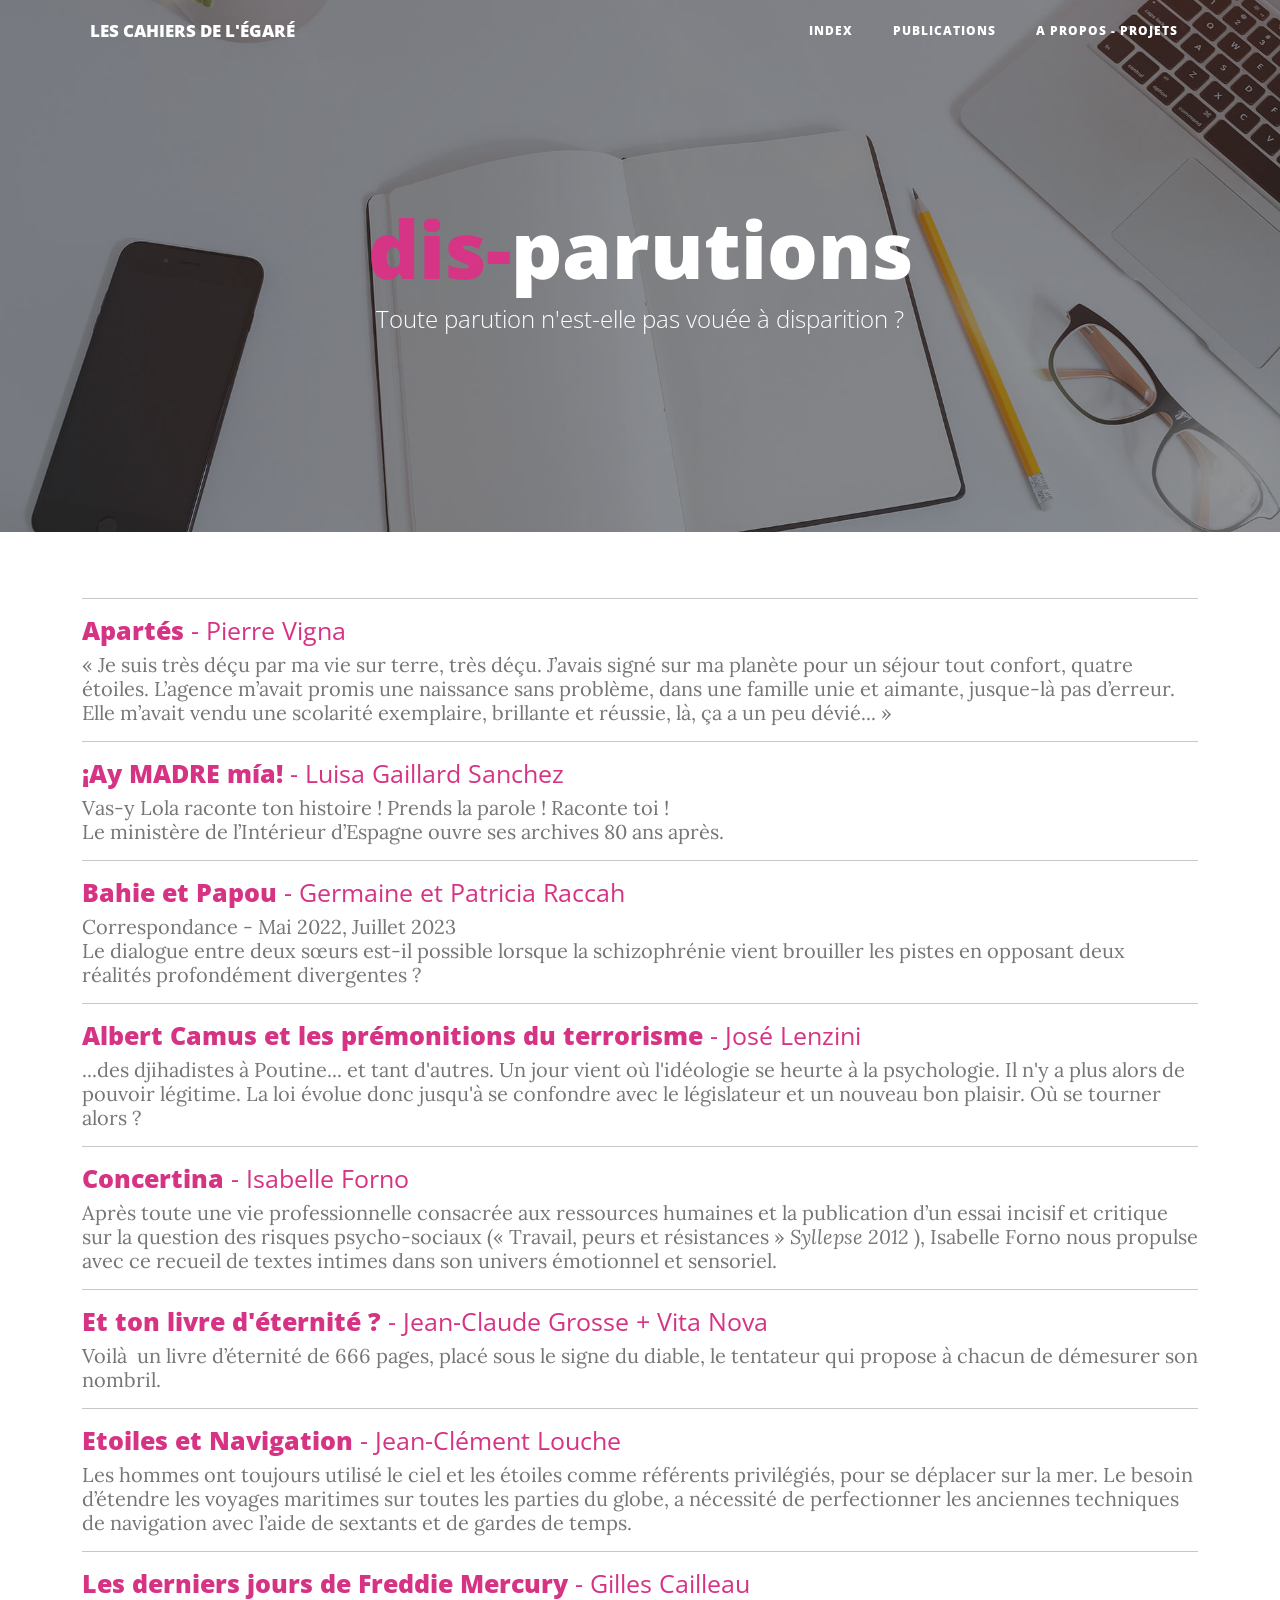
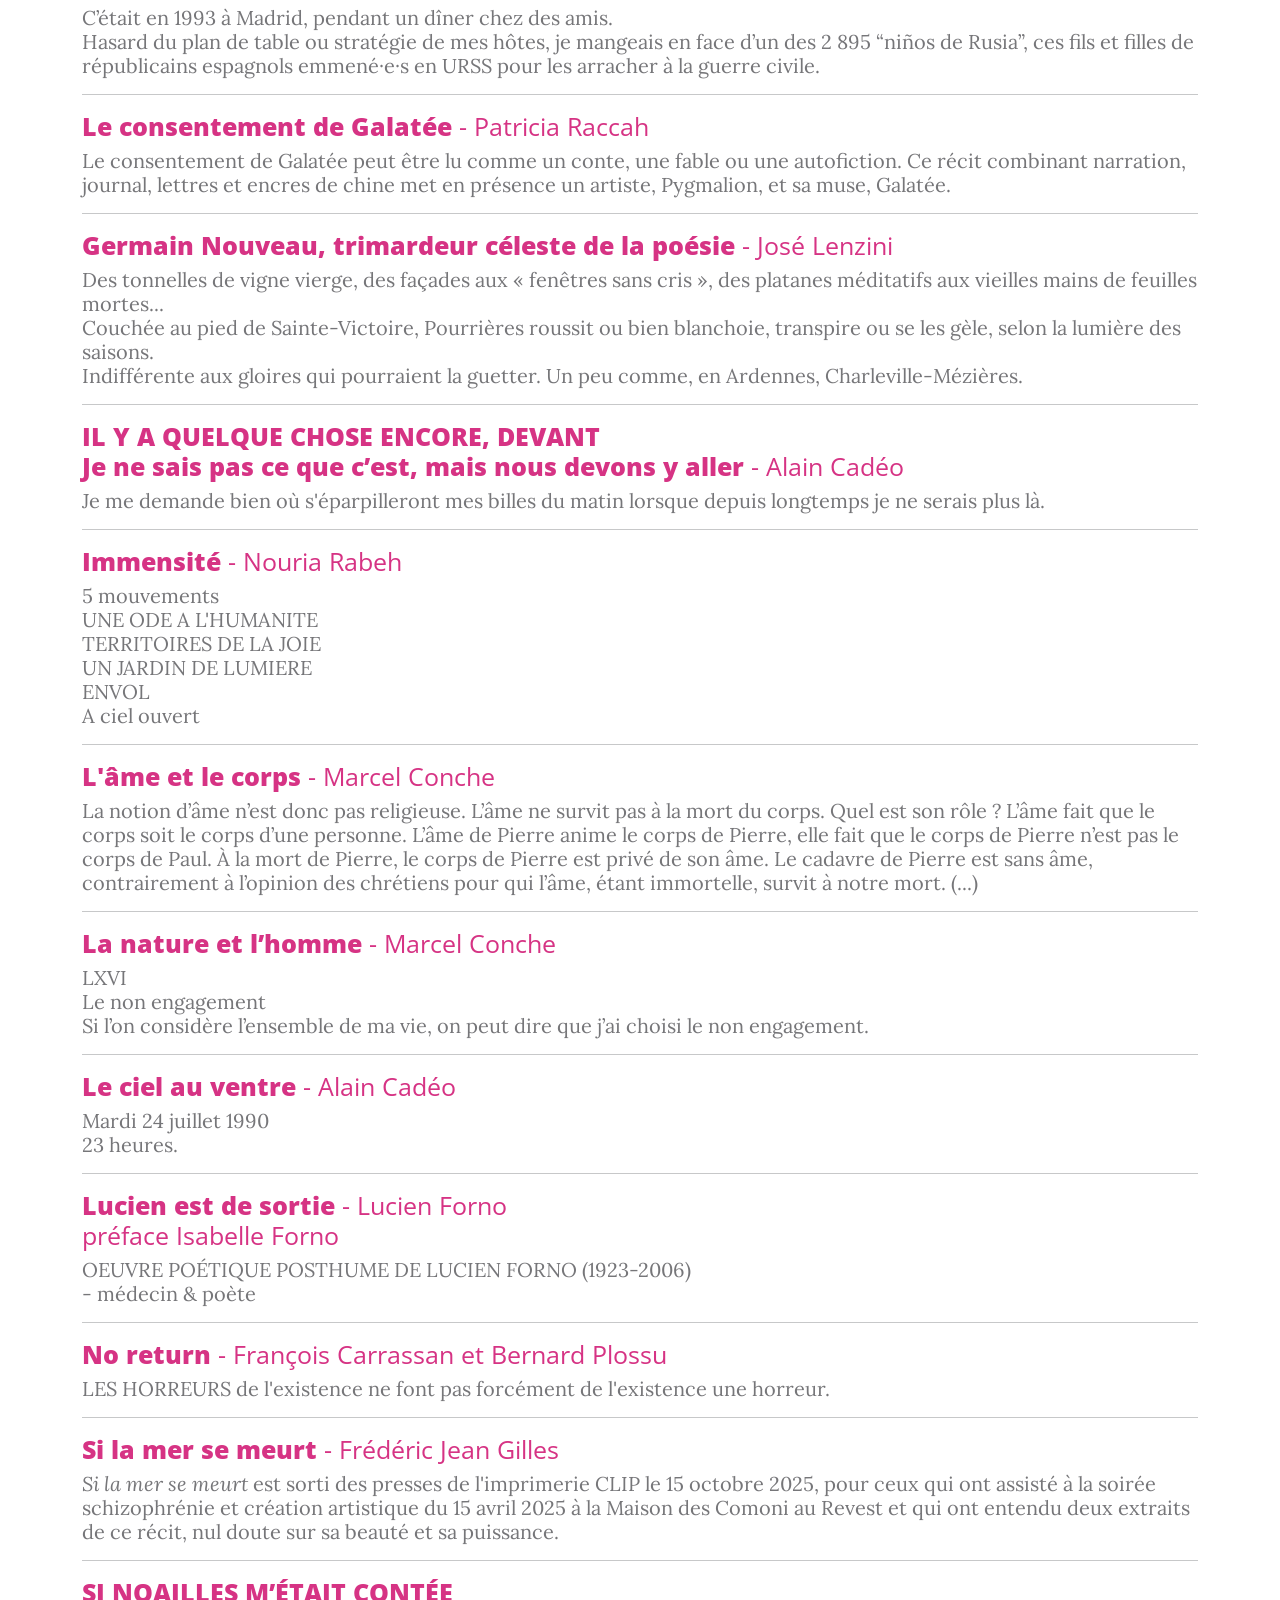
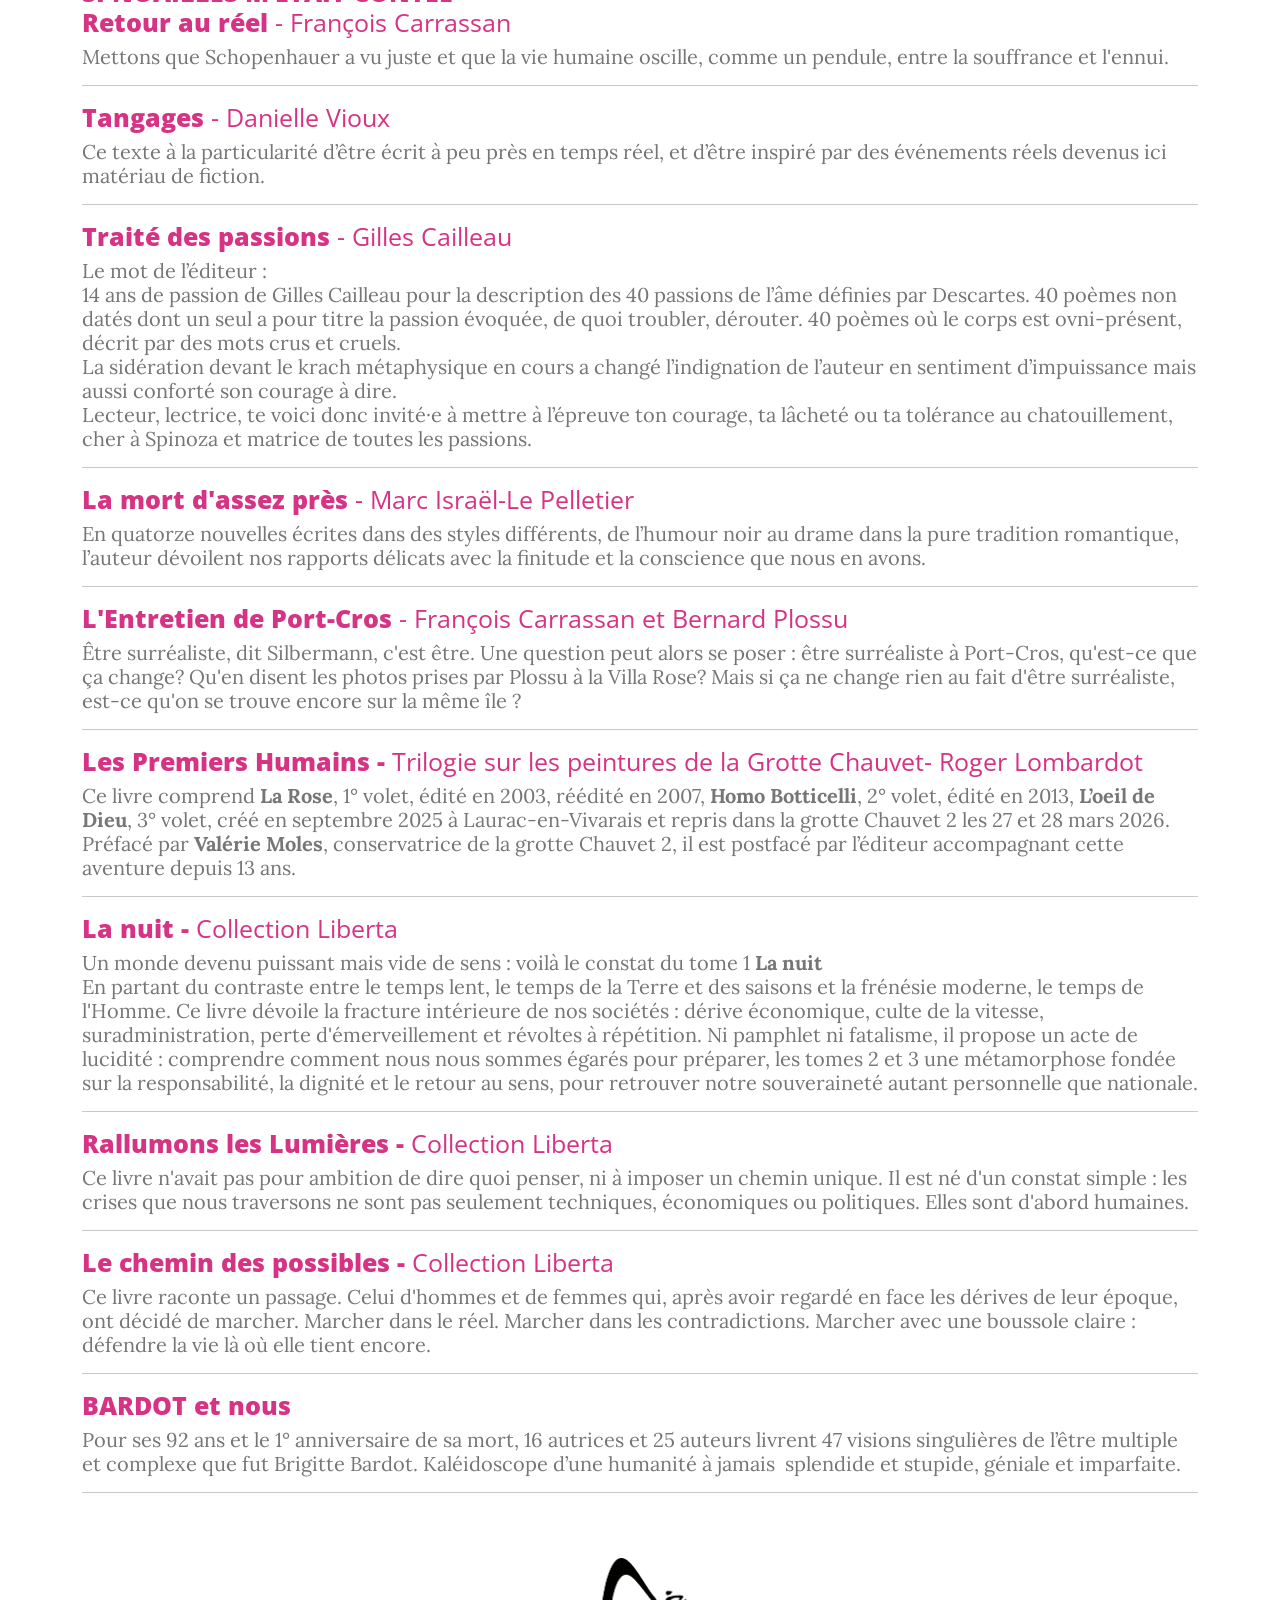
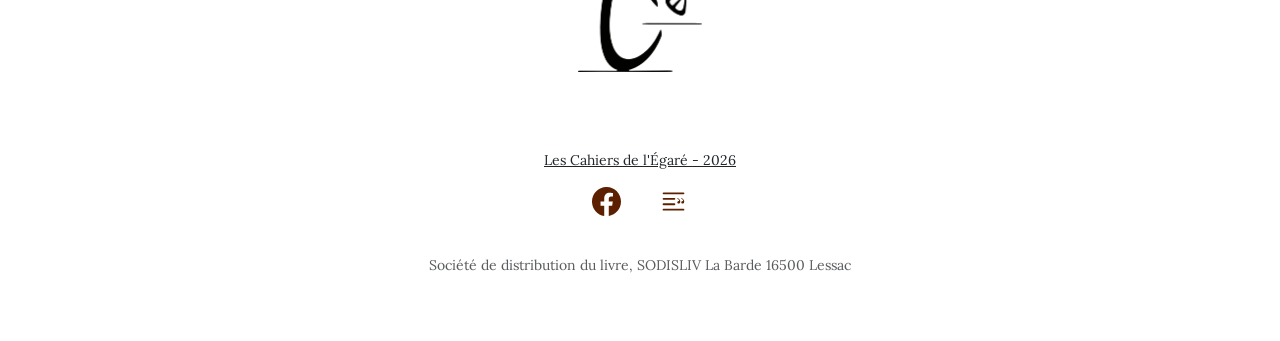
<file: index.html>
<!DOCTYPE html>
<html data-bs-theme="light" lang="fr">

<head>
    <meta charset="utf-8">
    <meta name="viewport" content="width=device-width, initial-scale=1.0, shrink-to-fit=no">
    <title>Les Cahiers de l'Égaré</title>
    <meta name="description" content="&quot;Toute parution n'est-elle pas vouée à disparition ? Un site littéraire indépendant.&quot;">
    <script type="application/ld+json">
        {
            "@context": "http://schema.org",
            "@type": "WebSite",
            "name": "Brand",
            "url": "https://www.lescahiersdelegare.fr"
        }
    </script>
    <link rel="icon" type="image/svg+xml" sizes="161x150" href="assets/img/favicon_512.svg">
    <link rel="stylesheet" href="assets/bootstrap/css/bootstrap.min.css">
    <link rel="stylesheet" href="https://fonts.googleapis.com/css?family=Open+Sans:300italic,400italic,600italic,700italic,800italic,400,300,600,700,800&amp;display=swap">
    <link rel="stylesheet" href="https://fonts.googleapis.com/css?family=Lora:400,700,400italic,700italic&amp;display=swap">
    <link rel="stylesheet" href="https://fonts.googleapis.com/css?family=Advent+Pro&amp;display=swap">
    <link rel="stylesheet" href="assets/fonts/font-awesome.min.css">
    <link rel="stylesheet" href="assets/css/bss-overrides.css">
    <link rel="stylesheet" href="assets/css/animate.min.css">
</head>

<body>
    <nav class="navbar navbar-expand-lg fixed-top" id="mainNav">
        <div class="container"><a class="navbar-brand ps-2 me-4 pe-2" href="index.html" style="width: 265px;font-size: 17px;">LES CAHIERS DE L'ÉGARÉ</a><button class="navbar-toggler" data-bs-toggle="collapse" data-bs-target="#navbarResponsive" aria-controls="navbarResponsive" aria-expanded="false" aria-label="Toggle navigation"><i class="fa fa-bars"></i></button>
            <div class="collapse navbar-collapse" id="navbarResponsive">
                <ul class="navbar-nav ms-auto">
                    <li class="nav-item"><a class="nav-link" href="/index.html">INDEX</a></li>
                    <li class="nav-item"><a class="nav-link" href="/post.html"><span style="background-color: rgba(180, 35, 107, 0);">PUBLICATIONS</span></a></li>
                    <li class="nav-item"><a class="nav-link" href="/about.html"><span style="background-color: rgba(180, 35, 107, 0);">A PROPOS&nbsp;- projets</span></a></li>
                </ul>
            </div>
        </div>
    </nav>
    <header class="masthead" style="background: url(&quot;assets/img/home-bg.jpg&quot;) center / cover no-repeat;">
        <div class="overlay"></div>
        <div class="container">
            <div class="row">
                <div class="col-md-10 col-lg-8 position-relative mx-auto">
                    <div class="site-heading">
                        <h1><span style="color: rgb(214, 52, 132);">dis</span><span style="color: rgb(214, 52, 132);">-</span>parutions</h1><span class="subheading">Toute parution n'est-elle pas vouée à disparition ?</span>
                    </div>
                </div>
            </div>
        </div>
    </header>
    <div class="container">
        <div class="row">
            <div class="col-md-12 col-lg-12">
                <hr>
                <div class="post-preview"><h1 class="post-title" style="font-size: 25px;color: var(--bs-pink);">
    <a href="post.html#apartes-pierre-vigna" style="text-decoration: none; color: inherit;">
        <strong>Apartés</strong>
        <span style="font-weight: normal !important;"> - Pierre Vigna</span>
    </a>
</h1>
                    <h2 class="post-subtitle" style="font-size: 20px;font-family: Lora, serif;font-style: italic;"><span style="font-weight: normal !important; font-style: normal !important; color: rgb(118, 118, 121);">« Je suis très déçu par ma vie sur terre, très déçu. J’avais signé sur ma planète pour un séjour tout confort, quatre étoiles. L’agence m’avait promis une naissance sans problème, dans une famille unie et aimante, jusque-là pas d’erreur. Elle m’avait vendu une scolarité exemplaire, brillante et réussie, là, ça a un peu dévié... »</span></h2>
                </div>
                <hr>
                <div class="post-preview"><h1 class="post-title" style="font-size: 25px;color: var(--bs-pink);">
    <a href="post.html#ay-madre-mia" style="text-decoration: none; color: inherit;">
        <strong>¡Ay MADRE mía!</strong>
        <span style="font-weight: normal !important;"> - Luisa Gaillard Sanchez</span>
    </a>
</h1>
                    <h3 class="post-subtitle" style="font-size: 20px;font-family: Lora, serif;color: rgb(118,118,121);"><span style="font-weight: normal !important; font-style: normal !important; color: rgb(118, 118, 121);">Vas-y Lola raconte ton histoire ! Prends la parole ! Raconte toi !</span><br><span style="font-weight: normal !important; font-style: normal !important; color: rgb(118, 118, 121);">Le ministère de l’Intérieur d’Espagne ouvre ses archives 80 ans après.</span></h3>
                </div>
                <hr>
                <div class="post-preview"><h1 class="post-title" style="font-size: 25px;color: var(--bs-pink);">
    <a href="post.html#bahie-et-papou" style="text-decoration: none; color: inherit;">
        <strong>Bahie et Papou</strong>
        <span style="font-weight: normal !important;"> - Germaine et Patricia Raccah</span>
    </a>
</h1>
                    <h3 class="post-subtitle" style="font-size: 20px;color: rgb(118,118,121);font-family: Lora, serif;"><span style="font-weight: normal !important;">Correspondance - Mai 2022, Juillet 2023</span><br><span style="font-weight: normal !important;">Le dialogue entre deux sœurs est-il possible lorsque la schizophrénie vient brouiller les pistes en opposant&nbsp;deux réalités profondément&nbsp;divergentes ?</span></h3>
                </div>
                <hr>
                <div class="post-preview"><h1 class="post-title" style="font-size: 25px;color: var(--bs-pink);">
    <a href="post.html#albert-camus-terrorisme" style="text-decoration: none; color: inherit;">
        <strong>Albert Camus et les prémonitions du terrorisme</strong>
        <span style="font-weight: normal !important;"> - José Lenzini</span>
    </a>
</h1>
                    <h3 class="post-subtitle" style="font-size: 20px;color: rgb(118,118,121);font-family: Lora, serif;"><span style="font-weight: normal !important;">...des djihadistes à Poutine... et tant d'autres. Un jour vient où l'idéologie se heurte à la psychologie. Il n'y a plus alors de pouvoir légitime. La loi évolue donc jusqu'à se confondre avec le législateur et un nouveau bon plaisir. Où se tourner alors ?</span></h3>
                </div>
                <hr>
                <div class="post-preview"><h1 class="post-title" style="font-size: 25px;color: var(--bs-pink);">
    <a href="post.html#concertina" style="text-decoration: none; color: inherit;">
        <strong>Concertina</strong>
        <span style="font-weight: normal !important;"> - Isabelle Forno</span>
    </a>
</h1>
                    <h3 class="post-subtitle" style="font-size: 20px;color: rgb(118,118,121);font-family: Lora, serif;"><span style="font-weight: normal !important;">Après toute une vie professionnelle consacrée aux ressources humaines et la publication d’un essai incisif et critique sur la question des risques psycho-sociaux («&nbsp;Travail, peurs et résistances » </span><em><span style="font-weight: normal !important;">Syllepse 2012 </span></em><span style="font-weight: normal !important;">), Isabelle Forno nous propulse avec ce recueil de textes intimes dans son univers émotionnel et sensoriel.</span></h3>
                </div>
                <hr>
                <div class="post-preview"><h1 class="post-title" style="font-size: 25px;color: var(--bs-pink);">
    <a href="post-1.html#livre-eternite" style="text-decoration: none; color: inherit;">
        <strong>Et ton livre d'éternité ?</strong>
        <span style="font-weight: normal !important;"> - Jean-Claude Grosse + Vita Nova</span>
    </a>
</h1>
                    <h3 class="post-subtitle" style="font-size: 20px;color: rgb(118,118,121);font-family: Lora, serif;"><span style="font-weight: normal !important;">Voilà &nbsp;un livre d’éternité de 666 pages, placé sous le signe du diable, le tentateur qui propose à chacun de démesurer son nombril.</span></h3>
                </div>
                <hr>
                <div class="post-preview"><h1 class="post-title" style="font-size: 25px;color: var(--bs-pink);">
    <a href="post-1.html#etoiles-et-navigation" style="text-decoration: none; color: inherit;">
        <strong>Etoiles et Navigation</strong>
        <span style="font-weight: normal !important;"> - Jean-Clément Louche</span>
    </a>
</h1>
                    <h3 class="post-subtitle" style="font-size: 20px;color: rgb(118,118,121);font-family: Lora, serif;"><span style="font-weight: normal !important;">Les hommes ont toujours utilisé le ciel et les étoiles comme référents privilégiés, pour se déplacer sur la mer. Le besoin d’étendre les voyages maritimes sur toutes les parties du globe, a nécessité de perfectionner les anciennes techniques de navigation avec l’aide de sextants et de gardes de temps.</span></h3>
                </div>
                <hr>
                <div class="post-preview"><h1 class="post-title" style="font-size: 25px;color: var(--bs-pink);">
    <a href="post-1.html#les-derniers-jours" style="text-decoration: none; color: inherit;">
        <strong>Les derniers jours de Freddie Mercury</strong>
        <span style="font-weight: normal !important;"> - Gilles Cailleau</span>
    </a>
</h1>
                    <h3 class="post-subtitle" style="font-size: 20px;color: rgb(118,118,121);font-family: Lora, serif;"><span style="font-weight: normal !important;">C’était en 1993 à Madrid, pendant un dîner chez des amis.</span><br><span style="font-weight: normal !important;">Hasard du plan de table ou stratégie de mes hôtes, je mangeais en face d’un des 2 895 “niños de Rusia”, ces fils et filles de républicains espagnols emmené·e·s en URSS pour les arracher à la guerre civile.</span></h3>
                </div>
                <hr>
                <div class="post-preview"><h1 class="post-title" style="font-size: 25px;color: var(--bs-pink);">
    <a href="post-1.html#le-consentement" style="text-decoration: none; color: inherit;">
        <strong>Le consentement de Galatée</strong>
        <span style="font-weight: normal !important;"> - Patricia Raccah</span>
    </a>
</h1>
                    <h3 class="post-subtitle" style="font-size: 20px;color: rgb(118,118,121);font-family: Lora, serif;"><span style="font-weight: normal !important;">Le consentement de Galatée peut être lu comme un conte, une fable ou une autofiction. Ce récit combinant narration, journal, lettres et encres de chine met en présence un artiste, Pygmalion, et sa muse, Galatée.</span></h3>
                </div>
                <hr>
                <div class="post-preview"><h1 class="post-title" style="font-size: 25px;color: var(--bs-pink);">
    <a href="post-1.html#germain-nouveau" style="text-decoration: none; color: inherit;">
        <strong>Germain Nouveau, trimardeur céleste de la poésie</strong>
        <span style="font-weight: normal !important;"> - José Lenzini</span>
    </a>
</h1>
                    <h3 class="post-subtitle" style="font-size: 20px;color: rgb(118,118,121);font-family: Lora, serif;"><span style="font-weight: normal !important;">Des tonnelles de vigne vierge, des façades aux « fenêtres sans cris », des platanes méditatifs aux vieilles mains de feuilles mortes...</span><br><span style="font-weight: normal !important;">Couchée au pied de Sainte-Victoire, Pourrières roussit ou bien blanchoie, transpire ou se les gèle, selon la lumière des saisons.</span><br><span style="font-weight: normal !important;">Indifférente aux gloires qui pourraient la guetter. Un peu comme, en Ardennes, Charleville-Mézières.</span></h3>
                </div>
                <hr>
                <div class="post-preview"><h1 class="post-title" style="font-size: 25px;color: var(--bs-pink);">
    <a href="post-2.html#quelque-chose-encore" style="text-decoration: none; color: inherit;">
        <strong>IL Y A QUELQUE CHOSE ENCORE, DEVANT</strong><br /><strong>Je ne sais pas ce que c’est, mais nous devons y aller </strong>
        <span style="font-weight: normal !important;"> - Alain Cadéo</span>
    </a>
</h1>
                    <h3 class="post-subtitle" style="font-size: 20px;color: rgb(118,118,121);font-family: Lora, serif;"><span style="font-weight: normal !important;">Je me demande bien où s'éparpilleront mes billes du matin lorsque depuis longtemps je ne serais plus là.</span></h3>
                </div>
                <hr>
                <div class="post-preview"><h1 class="post-title" style="font-size: 25px;color: var(--bs-pink);">
    <a href="post-2.html#immensite" style="text-decoration: none; color: inherit;">
        <strong>Immensité</strong>
        <span style="font-weight: normal !important;"> - Nouria Rabeh</span>
    </a>
</h1>
                    <h3 class="post-subtitle" style="font-size: 20px;color: rgb(118,118,121);font-family: Lora, serif;"><span style="font-weight: normal !important;">5 mouvements</span><br><span style="font-weight: normal !important;">UNE ODE A L'HUMANITE</span><br><span style="font-weight: normal !important;">TERRITOIRES DE LA JOIE</span><br><span style="font-weight: normal !important;">UN JARDIN DE LUMIERE</span><br><span style="font-weight: normal !important;">ENVOL</span><br><span style="font-weight: normal !important;">A ciel ouvert</span></h3>
                </div>
                <hr>
                <div class="post-preview"><h1 class="post-title" style="font-size: 25px;color: var(--bs-pink);">
    <a href="post-2.html#ame-et-corps" style="text-decoration: none; color: inherit;">
        <strong>L&#39;âme et le corps</strong>
        <span style="font-weight: normal !important;"> - Marcel Conche</span>
    </a>
</h1>
                    <h3 class="post-subtitle" style="font-size: 20px;color: rgb(118,118,121);font-family: Lora, serif;"><span style="font-weight: normal !important;">La notion d’âme n’est donc pas religieuse. L’âme ne survit pas à la mort du corps. Quel est son rôle ? L’âme fait que le corps soit le corps d’une personne. L’âme de Pierre anime le corps de Pierre, elle fait que le corps de Pierre n’est pas le corps de Paul. À la mort de Pierre, le corps de Pierre est privé de son âme. Le cadavre de Pierre est sans âme, contrairement à l’opinion des chrétiens pour qui l’âme, étant immortelle, survit à notre mort. (...)</span></h3>
                </div>
                <hr>
                <div class="post-preview"><h1 class="post-title" style="font-size: 25px;color: var(--bs-pink);">
    <a href="post-2.html#la-nature" style="text-decoration: none; color: inherit;">
        <strong>La nature et l’homme</strong>
        <span style="font-weight: normal !important;"> - Marcel Conche</span>
    </a>
</h1>
                    <h3 class="post-subtitle" style="font-size: 20px;color: rgb(118,118,121);font-family: Lora, serif;"><span style="font-weight: normal !important;">LXVI&nbsp;</span><br><span style="font-weight: normal !important;">Le non engagement</span><br><span style="font-weight: normal !important;">Si l’on considère l’ensemble de ma vie, on peut dire que j’ai choisi le non engagement.</span></h3>
                </div>
                <hr>
                <div class="post-preview"><h1 class="post-title" style="font-size: 25px;color: var(--bs-pink);">
    <a href="post-2.html#le-ciel-au-ventre" style="text-decoration: none; color: inherit;">
        <strong>Le ciel au ventre</strong>
        <span style="font-weight: normal !important;"> - Alain Cadéo</span>
    </a>
</h1>
                    <h3 class="post-subtitle" style="font-size: 20px;color: rgb(118,118,121);font-family: Lora, serif;"><span style="font-weight: normal !important;">Mardi 24 juillet 1990</span><br><span style="font-weight: normal !important;">23 heures.</span></h3>
                </div>
                <hr>
                <div class="post-preview"><h1 class="post-title" style="font-size: 25px;color: var(--bs-pink);">
    <a href="post-3.html#lucien" style="text-decoration: none; color: inherit;">
        <strong>Lucien est de sortie</strong>
        <span style="font-weight: normal !important;"> - Lucien Forno</span><br /><span style="font-weight: normal !important; color: var(--bs-pink);">préface Isabelle Forno</span>
    </a>
</h1>
                    <h3 class="post-subtitle" style="font-size: 20px;color: rgb(118,118,121);font-family: Lora, serif;"><span style="font-weight: normal !important;">OEUVRE POÉTIQUE POSTHUME DE LUCIEN FORNO (1923-2006) </span><br><span style="font-weight: normal !important;">- médecin &amp; poète</span></h3>
                </div>
                <hr>
                <div class="post-preview"><h1 class="post-title" style="font-size: 25px;color: var(--bs-pink);">
    <a href="post-3.html#no-return" style="text-decoration: none; color: inherit;">
        <strong>No return</strong>
        <span style="font-weight: normal !important;"> - François Carrassan et Bernard Plossu</span>
    </a>
</h1>
                    <h3 class="post-subtitle" style="font-size: 20px;color: rgb(118,118,121);font-family: Lora, serif;"><span style="font-weight: normal !important;">LES HORREURS de l'existence ne font pas forcément de l'existence une horreur.</span></h3>
                </div>
                <hr>
                <div class="post-preview"><h1 class="post-title" style="font-size: 25px;color: var(--bs-pink);">
    <a href="post-3.html#si-la-mer" style="text-decoration: none; color: inherit;">
        <strong>Si la mer se meurt</strong>
        <span style="font-weight: normal !important;"> - Frédéric Jean Gilles</span>
    </a>
</h1>
                    <h3 class="post-subtitle" style="font-size: 20px;color: rgb(118,118,121);font-family: Lora, serif;"><em><span style="font-weight: normal !important;">Si la mer se meurt&nbsp;</span></em><span style="font-weight: normal !important;">est sorti des presses de l'imprimerie CLIP le 15 octobre 2025, pour ceux qui ont assisté à la soirée schizophrénie et création artistique du 15 avril 2025 à la Maison des Comoni au Revest et qui ont entendu deux extraits de ce récit, nul doute sur sa beauté et sa puissance.</span></h3>
                </div>
                <hr>
                <div class="post-preview"><h1 class="post-title" style="font-size: 25px;color: var(--bs-pink);"><a href="post-3.html#si-noailles" style="text-decoration: none;color: inherit;"><strong>SI NOAILLES M’ÉTAIT CONTÉE </strong><br /><strong>Retour au réel</strong><span style="font-weight: normal;"> - François Carrassan</span></a></h1>
                    <h3 class="post-subtitle" style="font-size: 20px;color: rgb(118,118,121);font-family: Lora, serif;"><span style="font-weight: normal !important;">Mettons que Schopenhauer a vu juste et que la vie humaine oscille, comme un pendule, entre la souffrance et l'ennui.</span></h3>
                </div>
                <hr>
                <div class="post-preview"><h1 class="post-title" style="font-size: 25px;color: var(--bs-pink);">
    <a href="post-3.html#tangages" style="text-decoration: none; color: inherit;">
        <strong>Tangages</strong>
        <span style="font-weight: normal !important;"> - Danielle Vioux</span>
    </a>
</h1>
                    <h3 class="post-subtitle" style="font-size: 20px;color: rgb(118,118,121);font-family: Lora, serif;"><span style="font-weight: normal !important;">Ce texte à la particularité d’être écrit à peu près en temps réel, et d’être inspiré par des événements réels devenus ici matériau de fiction.</span></h3>
                </div>
                <hr>
                <div class="post-preview"><h1 class="post-title" style="font-size: 25px;color: var(--bs-pink);">
    <a href="post-3.html#traite-des-passions" style="text-decoration: none; color: inherit;">
        <strong>Traité des passions</strong>
        <span style="font-weight: normal !important;"> - Gilles Cailleau</span>
    </a>
</h1>
                    <h3 class="post-subtitle" style="font-size: 20px;color: rgb(118,118,121);font-family: Lora, serif;"><span style="font-weight: normal !important;">Le mot de l’éditeur :</span><br><span style="font-weight: normal !important;">14 ans de passion de Gilles Cailleau pour la description des 40 passions de l’âme définies par Descartes. 40 poèmes non datés dont un seul a pour titre la passion évoquée, de quoi troubler, dérouter. 40 poèmes où le corps est ovni-présent, décrit par des mots crus et cruels.</span><br><span style="font-weight: normal !important;">La sidération devant le krach métaphysique en cours a changé l’indignation de l’auteur en sentiment d’impuissance mais aussi conforté son courage à dire.</span><br><span style="font-weight: normal !important;">Lecteur, lectrice, te voici donc invité·e à mettre à l’épreuve ton courage, ta lâcheté ou ta tolérance au chatouillement, cher à Spinoza et matrice de toutes les passions.</span></h3>
                </div>
                <hr>
                <div class="post-preview"><h1 class="post-title" style="font-size: 25px;color: var(--bs-pink);">
    <a href="post-4.html#la-mort" style="text-decoration: none; color: inherit;">
        <strong>La mort d&#39;assez près</strong>
        <span style="font-weight: normal !important;"> - Marc Israël-Le Pelletier</span>
    </a>
</h1>
                    <h3 class="post-subtitle" style="font-size: 20px;color: rgb(118,118,121);font-family: Lora, serif;"><span style="font-weight: normal !important;">En quatorze nouvelles écrites dans des styles différents, de l’humour noir au drame dans la pure tradition romantique, l’auteur dévoilent nos rapports délicats avec la finitude et la conscience que nous en avons.</span></h3>
                </div>
                <hr>
                <div class="post-preview"><h1 class="post-title" style="font-size: 25px;color: var(--bs-pink);">
    <a href="post-4.html#port-cros" style="text-decoration: none; color: inherit;">
        <strong>L&#39;Entretien de Port-Cros</strong>
        <span style="font-weight: normal !important;"> - François Carrassan et Bernard Plossu</span>
    </a>
</h1>
                    <h3 class="post-subtitle" style="font-size: 20px;color: rgb(118,118,121);font-family: Lora, serif;"><span style="font-weight: normal !important;">Être surréaliste, dit Silbermann, c'est être. Une question peut alors se poser : être surréaliste à Port-Cros, qu'est-ce que ça change? Qu'en disent les photos prises par Plossu à la Villa Rose? Mais si ça ne change rien au fait d'être surréaliste, est-ce qu'on se trouve encore sur la même île ?</span></h3>
                </div>
                <hr>
                <div class="post-preview">
                    <h1 class="post-title" style="font-size:25px;color:var(--bs-pink);"><a href="post-4.html#les-premiers-humains" style="text-decoration:none;color:inherit;"><strong>Les Premiers Humains -&nbsp;</strong><span style="font-weight:normal;">Trilogie sur les peintures de la Grotte Chauvet</span><span style="font-weight:normal;">-&nbsp;Roger Lombardot</span></a></h1>
                    <h3 class="post-subtitle" style="font-size: 20px;color: rgb(118,118,121);font-family: Lora, serif;"><span style="font-weight: normal !important;">Ce livre comprend&nbsp;</span>La Rose<span style="font-weight: normal !important;">, 1° volet, édité en 2003, réédité en 2007,&nbsp;</span>Homo Botticelli<span style="font-weight: normal !important;">, 2° volet, édité en 2013,&nbsp;</span>L’oeil de Dieu<span style="font-weight: normal !important;">, 3° volet, créé en septembre 2025 à Laurac-en-Vivarais et repris dans la grotte Chauvet 2 les 27 et 28 mars 2026. Préfacé par&nbsp;</span>Valérie Moles<span style="font-weight: normal !important;">, conservatrice de la grotte Chauvet 2, il est&nbsp;postfacé&nbsp;par l’éditeur accompagnant cette aventure depuis 13 ans.</span></h3>
                </div>
                <hr>
                <div class="post-preview">
                    <h1 class="post-title" style="font-size:25px;color:var(--bs-pink);"><a href="post-4.html#la-nuit" style="text-decoration:none;color:inherit;"><strong>La nuit - </strong><span style="font-weight: normal !important;">Collection Liberta</span><span style="font-weight:normal;"></span><span style="font-weight:normal;"></span></a></h1>
                    <h3 class="post-subtitle" style="font-size: 20px;color: rgb(118,118,121);font-family: Lora, serif;"><span style="font-weight: normal !important;">Un monde devenu puissant mais vide de sens : voilà le constat du tome 1 </span>La nuit <br><span style="font-weight: normal !important;">En partant du contraste entre le temps lent, le temps de la Terre et des saisons et la frénésie moderne, le temps de l'Homme. Ce livre dévoile la fracture intérieure de nos sociétés : dérive économique, culte de la vitesse, suradministration, perte d'émerveillement et révoltes à répétition. Ni pamphlet ni fatalisme, il propose un acte de lucidité : comprendre comment nous nous sommes égarés pour préparer, les tomes 2 et 3 une métamorphose fondée sur la responsabilité, la dignité et le retour au sens, pour retrouver notre souveraineté autant personnelle que nationale.</span></h3>
                </div>
                <hr>
                <div class="post-preview">
                    <h1 class="post-title" style="font-size:25px;color:var(--bs-pink);"><a href="post-4.html#rallumons-les-lumieres" style="text-decoration: none;color: inherit;"><strong>Rallumons les</strong> Lumières - <span style="font-weight: normal !important;">Collection Liberta</span><span style="font-weight: normal;"></span><span style="font-weight: normal;"></span></a></h1>
                    <h3 class="post-subtitle" style="font-size: 20px;color: rgb(118,118,121);font-family: Lora, serif;"><span style="font-weight: normal !important;">Ce livre n'avait pas pour ambition de dire quoi penser, ni à imposer un chemin unique. Il est né d'un constat simple : les crises que nous traversons ne sont pas seulement techniques, économiques ou politiques. Elles sont d'abord humaines.</span></h3>
                </div>
                <hr>
                <div class="post-preview">
                    <h1 class="post-title" style="font-size:25px;color:var(--bs-pink);"><a href="post-4.html#chemin-des-possibles" style="text-decoration:none;color:inherit;">Le chemin des possibles - <span style="font-weight: normal !important;">Collection Liberta</span><span style="font-weight:normal;"></span><span style="font-weight:normal;"></span></a></h1>
                    <h3 class="post-subtitle" style="font-size: 20px;color: rgb(118,118,121);font-family: Lora, serif;"><span style="font-weight: normal !important;">Ce livre raconte un passage. Celui d'hommes et de femmes qui, après avoir regardé en face les dérives de leur époque, ont décidé de marcher. Marcher dans le réel. Marcher dans les contradictions. Marcher avec une boussole claire : défendre la vie là où elle tient encore.</span></h3>
                </div>
                <hr>
                <div class="post-preview">
                    <h1 class="post-title" style="font-size:25px;color:var(--bs-pink);"><a href="post-5.html#bardot" style="text-decoration:none;color:inherit;">BARDOT et nous<span style="font-weight:normal;"></span><span style="font-weight:normal;"></span></a></h1>
                    <h3 class="post-subtitle" style="font-size: 20px;color: rgb(118,118,121);font-family: Lora, serif;"><span style="font-weight: normal !important;">Pour ses 92 ans et le 1° anniversaire de sa mort, 16 autrices et 25 auteurs livrent 47 visions singulières de l’être multiple et complexe que fut Brigitte Bardot. Kaléidoscope d’une humanité à jamais &nbsp;splendide et stupide, géniale et imparfaite.</span><span style="font-weight: normal !important; color: rgb(0, 0, 0);">&nbsp;</span></h3>
                </div>
                <hr>
            </div>
        </div>
    </div>
    <footer style="padding-top: 0px;">
        <div class="container d-flex flex-column align-items-center py-4 py-xl-5"><img class="object-fit-fill object-fit-md-scale d-flex" width="124" height="115" src="assets/img/logo.png" style="text-align: center;"></div>
        <div class="container">
            <div class="row">
                <div class="col-md-10 col-lg-8 mx-auto">
                    <p class="text-muted copyright"><a href="index.html">Les Cahiers de l'Égaré - 2026</a></p>
                    <ul class="list-inline text-center">
                        <li class="list-inline-item"><span class="fa-stack fa-lg"><a data-bss-hover-animate="flash" style="font-size:29px;color:#5c2001;background-color:rgba(255,255,255,0.36);" href="https://www.facebook.com/groups/255850827928567"><svg class="bi bi-facebook" xmlns="http://www.w3.org/2000/svg" width="1em" height="1em" fill="currentColor" viewBox="0 0 16 16" style="color:#5c2001;background-color:rgba(239,134,48,0);">
                                        <path d="M16 8.049c0-4.446-3.582-8.05-8-8.05C3.58 0-.002 3.603-.002 8.05c0 4.017 2.926 7.347 6.75 7.951v-5.625h-2.03V8.05H6.75V6.275c0-2.017 1.195-3.131 3.022-3.131.876 0 1.791.157 1.791.157v1.98h-1.009c-.993 0-1.303.621-1.303 1.258v1.51h2.218l-.354 2.326H9.25V16c3.824-.604 6.75-3.934 6.75-7.951"></path>
                                    </svg></a></span></li>
                        <li class="list-inline-item"><span class="fa-stack fa-lg"><a data-bss-hover-animate="flash" style="font-size:29px;color:#5c2001;background-color:rgba(255,255,255,0.36);" href="https://cahiersegare.over-blog.com" data-bs-target="https://cahiersegare.over-blog.com"><svg class="bi bi-blockquote-right" xmlns="http://www.w3.org/2000/svg" width="1em" height="1em" fill="currentColor" viewBox="0 0 16 16" style="color:#5c2001;background-color:rgba(239,134,48,0);">
                                        <path d="M2.5 3a.5.5 0 0 0 0 1h11a.5.5 0 0 0 0-1zm0 3a.5.5 0 0 0 0 1h6a.5.5 0 0 0 0-1zm0 3a.5.5 0 0 0 0 1h6a.5.5 0 0 0 0-1zm0 3a.5.5 0 0 0 0 1h11a.5.5 0 0 0 0-1zm10.113-5.373a7 7 0 0 0-.445-.275l.21-.352q.183.111.452.287.27.176.51.428.234.246.398.562.164.31.164.692 0 .54-.216.873-.217.328-.721.328-.322 0-.504-.211a.7.7 0 0 1-.188-.463q0-.345.211-.521.205-.182.569-.182h.281a1.7 1.7 0 0 0-.123-.498 1.4 1.4 0 0 0-.252-.37 2 2 0 0 0-.346-.298m-2.168 0A7 7 0 0 0 10 6.352L10.21 6q.183.111.452.287.27.176.51.428.234.246.398.562.164.31.164.692 0 .54-.216.873-.217.328-.721.328-.322 0-.504-.211a.7.7 0 0 1-.188-.463q0-.345.211-.521.206-.182.569-.182h.281a1.8 1.8 0 0 0-.117-.492 1.4 1.4 0 0 0-.258-.375 2 2 0 0 0-.346-.3z"></path>
                                    </svg></a></span></li>
                    </ul>
                    <p class="text-muted copyright">Société de distribution du livre, SODISLIV La Barde 16500 Lessac</p>
                </div>
            </div>
        </div>
    </footer>
    <script src="assets/bootstrap/js/bootstrap.min.js"></script>
    <script src="assets/js/bs-init.js"></script>
    <script src="assets/js/clean-blog.js"></script>
</body>

</html>
</file>
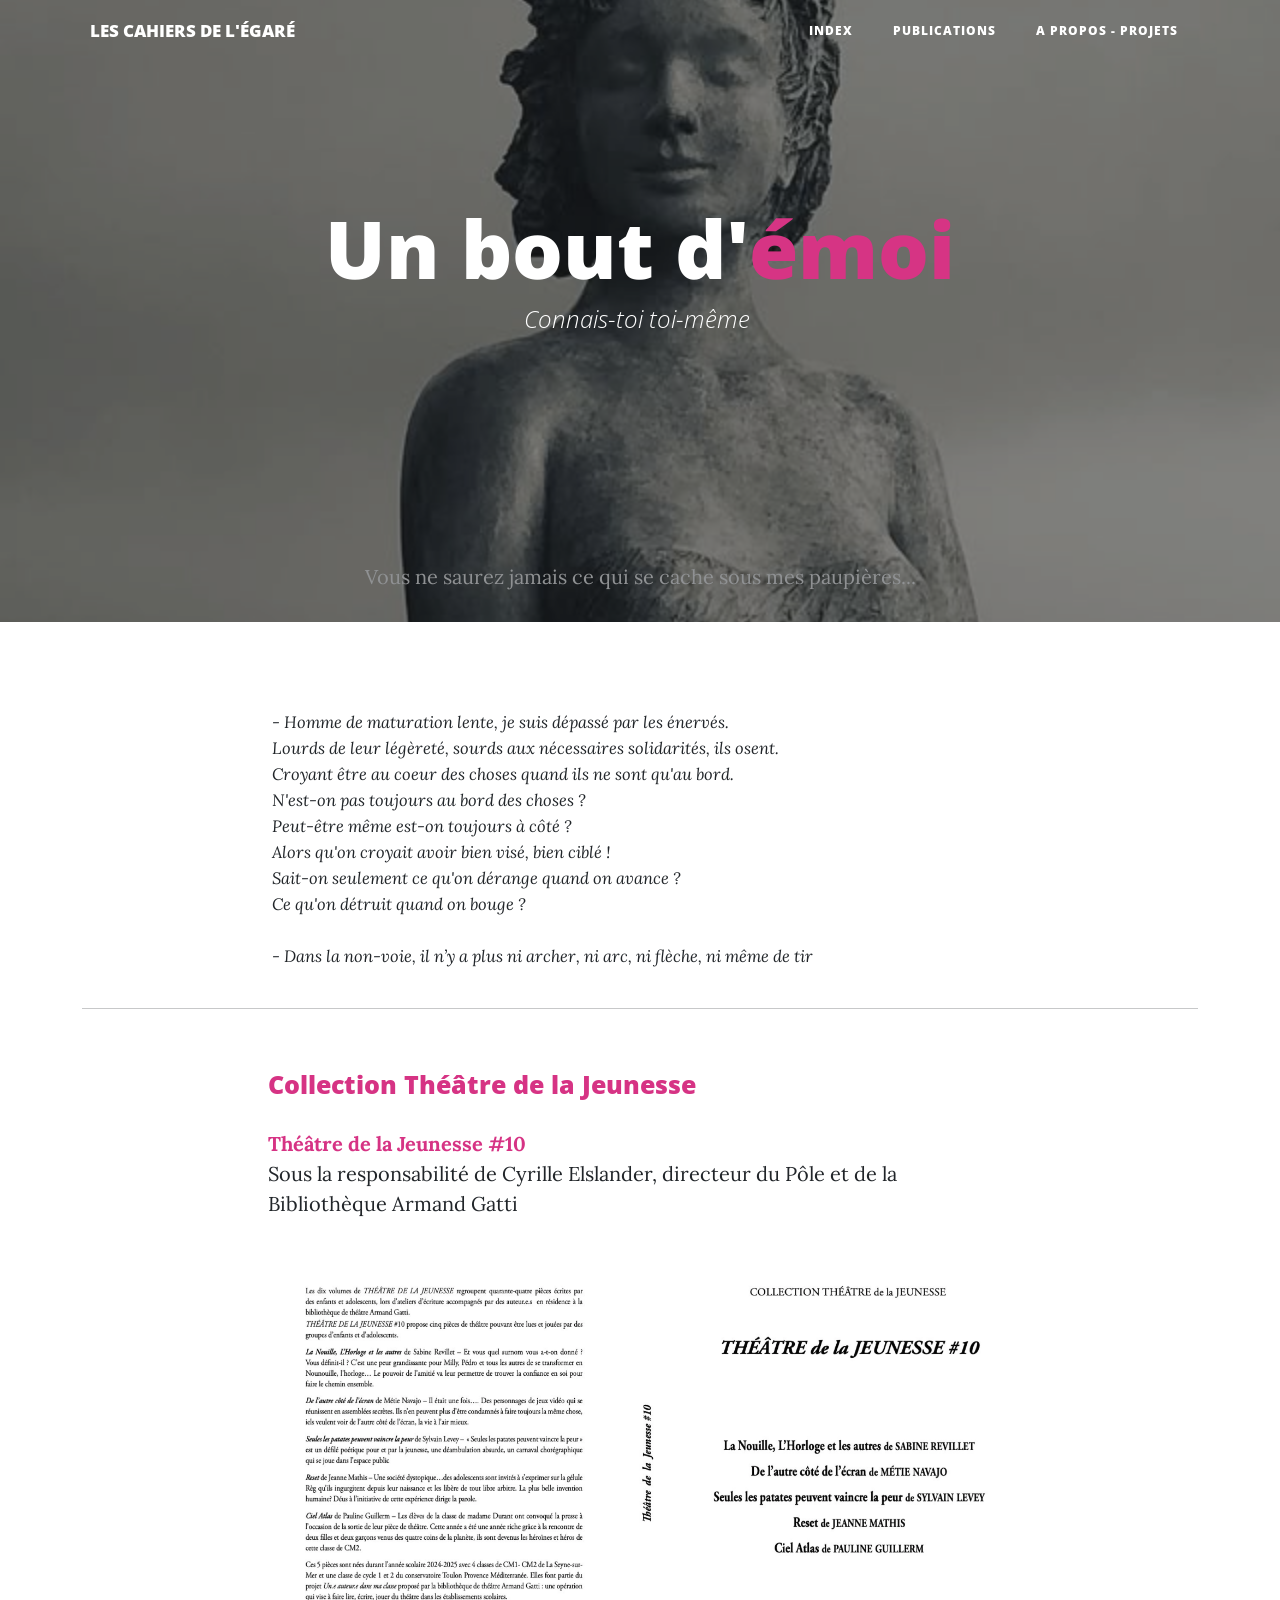
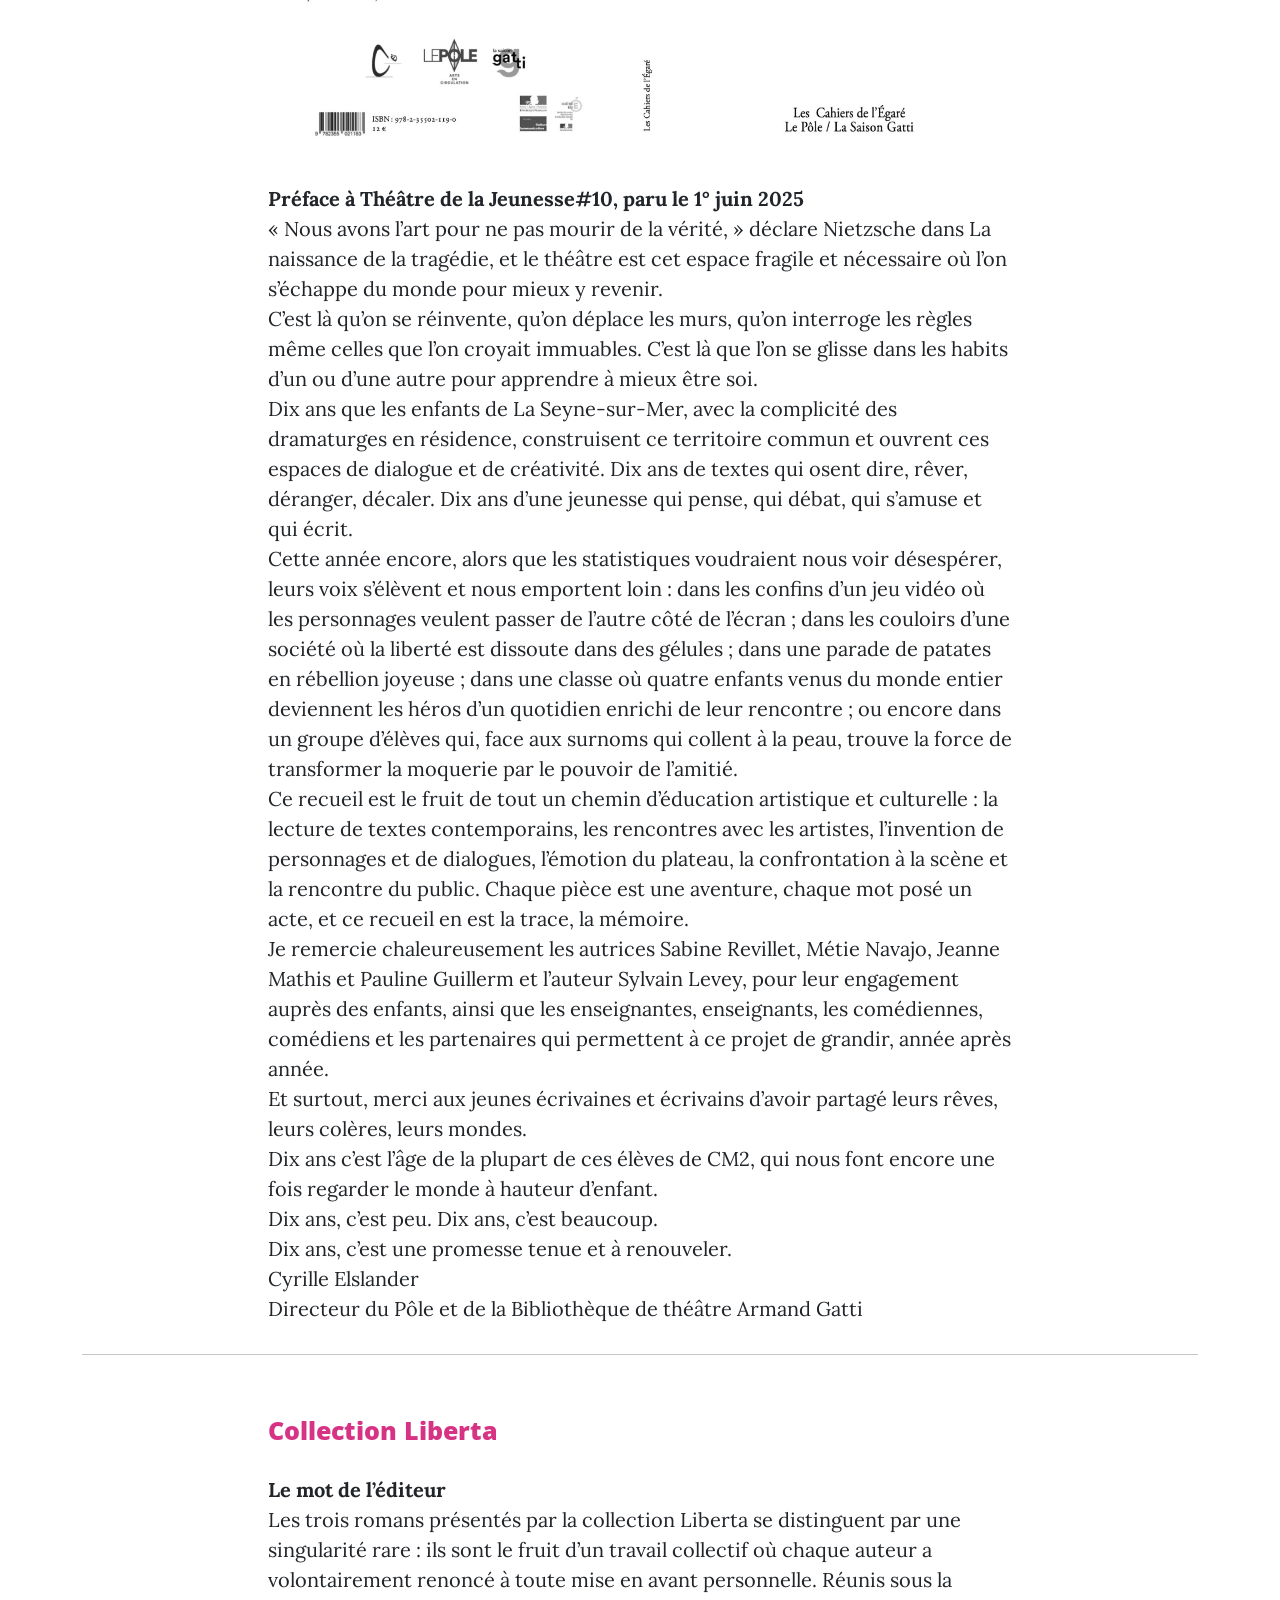
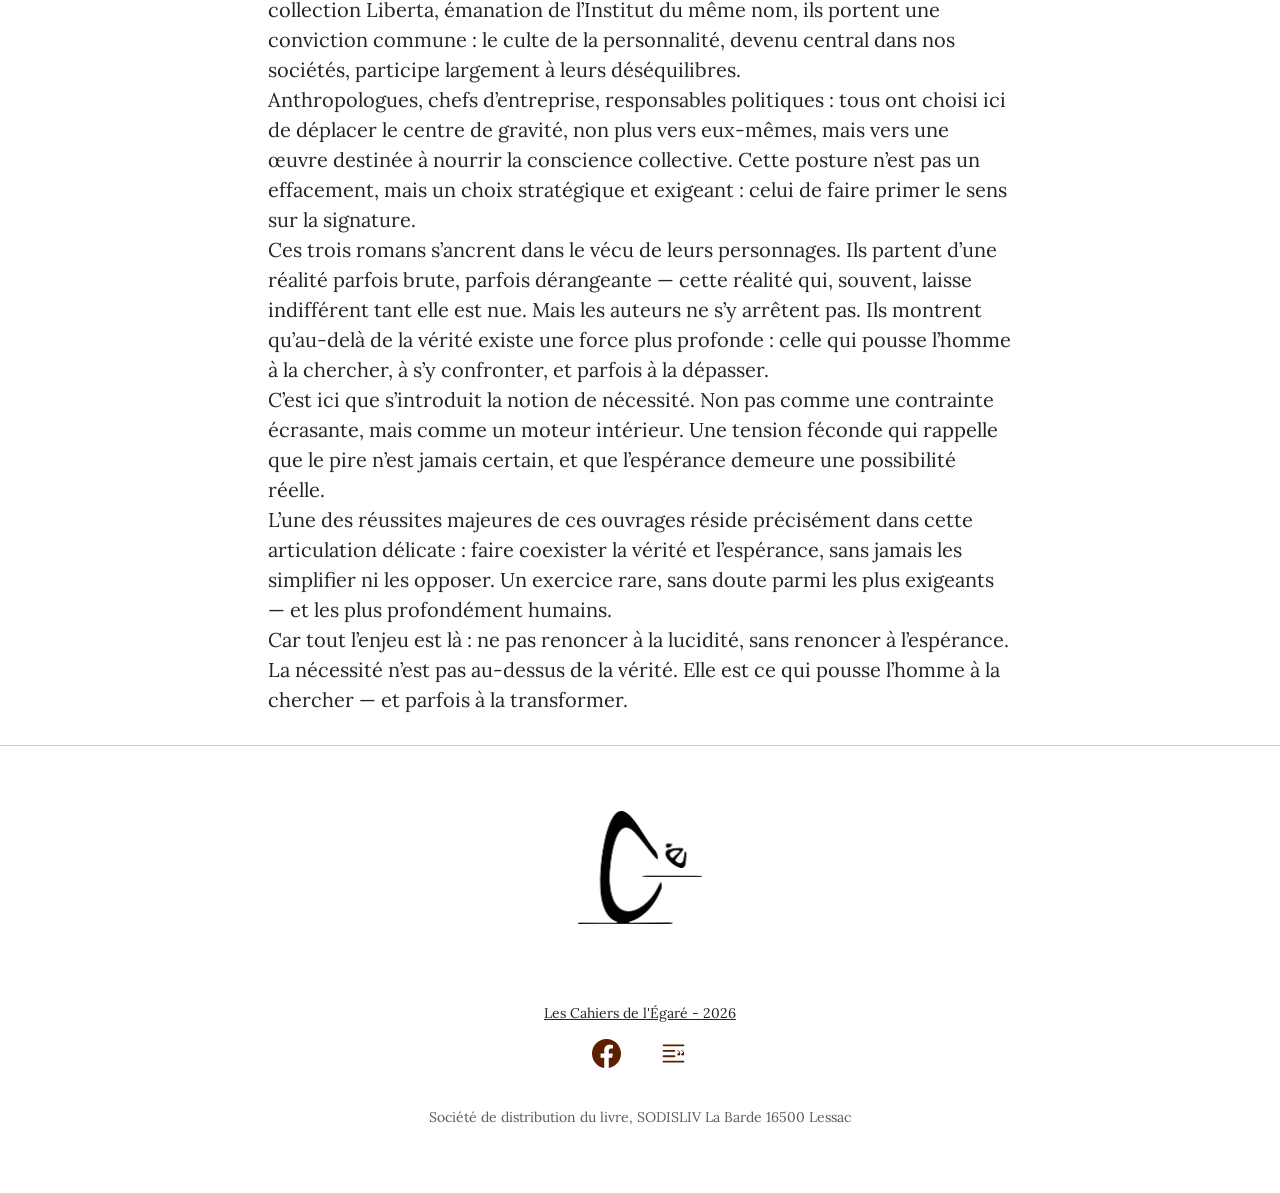
<file: about.html>
<!DOCTYPE html>
<html data-bs-theme="light" lang="fr">

<head>
    <meta charset="utf-8">
    <meta name="viewport" content="width=device-width, initial-scale=1.0, shrink-to-fit=no">
    <title>À propos - Les Cahiers de l'Égaré</title>
    <meta name="description" content="Un bout d'émoi">
    <link rel="icon" type="image/svg+xml" sizes="161x150" href="assets/img/favicon_512.svg">
    <link rel="stylesheet" href="assets/bootstrap/css/bootstrap.min.css">
    <link rel="stylesheet" href="https://fonts.googleapis.com/css?family=Open+Sans:300italic,400italic,600italic,700italic,800italic,400,300,600,700,800&amp;display=swap">
    <link rel="stylesheet" href="https://fonts.googleapis.com/css?family=Lora:400,700,400italic,700italic&amp;display=swap">
    <link rel="stylesheet" href="https://fonts.googleapis.com/css?family=Advent+Pro&amp;display=swap">
    <link rel="stylesheet" href="assets/fonts/font-awesome.min.css">
    <link rel="stylesheet" href="assets/css/bss-overrides.css">
    <link rel="stylesheet" href="assets/css/animate.min.css">
</head>

<body>
    <nav class="navbar navbar-expand-lg fixed-top" id="mainNav">
        <div class="container"><a class="navbar-brand ps-2 me-4 pe-2" href="index.html" style="width: 265px;font-size: 17px;">LES CAHIERS DE L'ÉGARÉ</a><button class="navbar-toggler" data-bs-toggle="collapse" data-bs-target="#navbarResponsive" aria-controls="navbarResponsive" aria-expanded="false" aria-label="Toggle navigation"><i class="fa fa-bars"></i></button>
            <div class="collapse navbar-collapse" id="navbarResponsive">
                <ul class="navbar-nav ms-auto">
                    <li class="nav-item"><a class="nav-link" href="/index.html">INDEX</a></li>
                    <li class="nav-item"><a class="nav-link" href="/post.html"><span style="background-color: rgba(180, 35, 107, 0);">PUBLICATIONS</span></a></li>
                    <li class="nav-item"><a class="nav-link" href="/about.html"><span style="background-color: rgba(180, 35, 107, 0);">A PROPOS&nbsp;- projets</span></a></li>
                </ul>
            </div>
        </div>
    </nav>
    <header class="masthead" style="background-image: url('assets/img/apropos.webp');">
        <div class="overlay"></div>
        <div class="container">
            <div class="row">
                <div class="col-md-10 col-lg-8 position-relative mx-auto">
                    <div class="site-heading">
                        <h1>Un bout d'<span style="color: rgb(214, 52, 132);">émoi</span></h1><span class="subheading"><em>Connais-toi toi-même</em>&nbsp;</span>
                    </div>
                </div>
            </div>
            <div class="row">
                <div class="col-md-10 col-lg-8 mx-auto">
                    <p style="text-align: center;color: var(--bs-light-bg-subtle);"><span style="color: rgb(255, 255, 255);">Vous ne saurez jamais ce qui se cache sous mes paupières...</span></p>
                </div>
            </div>
        </div>
    </header>
    <div class="clearfix"></div>
    <div class="container">
        <div class="row">
            <div class="col-md-10 col-lg-8 mx-auto">
                <p style="font-size: 22px;line-height: 26px;"><sub><em>- Homme de maturation lente, je suis dépassé par les énervés.</em></sub><br><sub><em>Lourds de leur légèreté, sourds aux nécessaires solidarités, ils osent.</em></sub><br><sub><em>Croyant être au coeur des choses quand ils ne sont qu'au bord.</em></sub><br><sub><em>N'est-on pas toujours au bord des choses ?</em></sub><br><sub><em>Peut-être même est-on toujours à côté ?</em></sub><br><sub><em>Alors qu'on croyait avoir bien visé, bien ciblé !</em></sub><br><sub><em>Sait-on seulement ce qu'on dérange quand on avance ? </em></sub><br><sub><em>Ce qu'on détruit quand on bouge ? </em></sub><br><br><sub><em>- Dans la non-voie, il n’y a plus ni archer, ni arc, ni flèche, ni même de tir</em></sub></p>
            </div>
        </div>
        <hr>
        <div class="col-md-10 col-lg-8 mx-auto">
            <h2 class="section-heading" style="font-size: 25px;color: var(--bs-pink);"><strong>Collection Théâtre de la Jeunesse</strong></h2>
            <p><strong><span style="color: rgb(214, 51, 132);">Théâtre de la Jeunesse #10</span></strong><br>Sous la responsabilité de Cyrille Elslander, directeur du Pôle et de la Bibliothèque Armand Gatti</p><a href="#"><img class="img-fluid" src="assets/img/theatredelajeunesse10.webp"></a>
            <p><strong>Préface à Théâtre de la Jeunesse#10, paru le 1° juin 2025</strong><br>« Nous avons l’art pour ne pas mourir de la vérité, » déclare Nietzsche dans La naissance de la tragédie, et le théâtre est cet espace fragile et nécessaire où l’on s’échappe du monde pour mieux y revenir.<br>C’est là qu’on se réinvente, qu’on déplace les murs, qu’on interroge les règles même celles que l’on croyait immuables. C’est là que l’on se glisse dans les habits d’un ou d’une autre pour apprendre à mieux être soi.<br>Dix ans que les enfants de La Seyne-sur-Mer, avec la complicité des dramaturges en résidence, construisent ce territoire commun et ouvrent ces espaces de dialogue et de créativité. Dix ans de textes qui osent dire, rêver, déranger, décaler. Dix ans d’une jeunesse qui pense, qui débat, qui s’amuse et qui écrit.<br>Cette année encore, alors que les statistiques voudraient nous voir désespérer, leurs voix s’élèvent et nous emportent loin : dans les confins d’un jeu vidéo où les personnages veulent passer de l’autre côté de l’écran ; dans les couloirs d’une société où la liberté est dissoute dans des gélules ; dans une parade de patates en rébellion joyeuse ; dans une classe où quatre enfants venus du monde entier deviennent les héros d’un quotidien enrichi de leur rencontre ; ou encore dans un groupe d’élèves qui, face aux surnoms qui collent à la peau, trouve la force de transformer la moquerie par le pouvoir de l’amitié.<br>Ce recueil est le fruit de tout un chemin d’éducation artistique et culturelle : la lecture de textes contemporains, les rencontres avec les artistes, l’invention de personnages et de dialogues, l’émotion du plateau, la confrontation à la scène et la rencontre du public. Chaque pièce est une aventure, chaque mot posé un acte, et ce recueil en est la trace, la mémoire.<br>Je remercie chaleureusement les autrices Sabine Revillet, Métie Navajo, Jeanne Mathis et Pauline Guillerm et l’auteur Sylvain Levey, pour leur engagement auprès des enfants, ainsi que les enseignantes, enseignants, les comédiennes, comédiens et les partenaires qui permettent à ce projet de grandir, année après année.<br>Et surtout, merci aux jeunes écrivaines et écrivains d’avoir partagé leurs rêves, leurs colères, leurs mondes.<br>Dix ans c’est l’âge de la plupart de ces élèves de CM2, qui nous font encore une fois regarder le monde à hauteur d’enfant.<br>Dix ans, c’est peu. Dix ans, c’est beaucoup.<br>Dix ans, c’est une promesse tenue et à renouveler.<br>Cyrille Elslander<br>Directeur du Pôle et de la Bibliothèque de théâtre Armand Gatti</p>
        </div>
        <hr>
        <div class="col-md-10 col-lg-8 mx-auto">
            <h2 class="section-heading" style="font-size: 25px;color: var(--bs-pink);"><strong>Collection Liberta</strong></h2>
            <p><strong>Le mot de l’éditeur</strong>&nbsp;<br>Les trois romans présentés par la collection Liberta se distinguent par une singularité rare : ils sont le fruit d’un travail collectif où chaque auteur a volontairement renoncé à toute mise en avant personnelle. Réunis sous la collection Liberta, émanation de l’Institut du même nom, ils portent une conviction commune : le culte de la personnalité, devenu central dans nos sociétés, participe largement à leurs déséquilibres.<br>Anthropologues, chefs d’entreprise, responsables politiques : tous ont choisi ici de déplacer le centre de gravité, non plus vers eux-mêmes, mais vers une œuvre destinée à nourrir la conscience collective. Cette posture n’est pas un effacement, mais un choix stratégique et exigeant : celui de faire primer le sens sur la signature.<br>Ces trois romans s’ancrent dans le vécu de leurs personnages. Ils partent d’une réalité parfois brute, parfois dérangeante — cette réalité qui, souvent, laisse indifférent tant elle est nue. Mais les auteurs ne s’y arrêtent pas. Ils montrent qu’au-delà de la vérité existe une force plus profonde : celle qui pousse l’homme à la chercher, à s’y confronter, et parfois à la dépasser.<br>C’est ici que s’introduit la notion de nécessité. Non pas comme une contrainte écrasante, mais comme un moteur intérieur. Une tension féconde qui rappelle que le pire n’est jamais certain, et que l’espérance demeure une possibilité réelle.<br>L’une des réussites majeures de ces ouvrages réside précisément dans cette articulation délicate : faire coexister la vérité et l’espérance, sans jamais les simplifier ni les opposer. Un exercice rare, sans doute parmi les plus exigeants — et les plus profondément humains.<br>Car tout l’enjeu est là : ne pas renoncer à la lucidité, sans renoncer à l’espérance.<br>La nécessité n’est pas au-dessus de la vérité. Elle est ce qui pousse l’homme à la chercher — et parfois à la transformer.</p><a href="#"></a><a href="#"></a><a href="#"></a>
        </div>
    </div>
    <hr>
    <footer style="padding-top: 0px;">
        <div class="container d-flex flex-column align-items-center py-4 py-xl-5"><img class="object-fit-fill object-fit-md-scale d-flex" width="124" height="115" src="assets/img/logo.png" style="text-align: center;"></div>
        <div class="container">
            <div class="row">
                <div class="col-md-10 col-lg-8 mx-auto">
                    <p class="text-muted copyright"><a href="index.html">Les Cahiers de l'Égaré - 2026</a></p>
                    <ul class="list-inline text-center">
                        <li class="list-inline-item"><span class="fa-stack fa-lg"><a data-bss-hover-animate="flash" style="font-size:29px;color:#5c2001;background-color:rgba(255,255,255,0.36);" href="https://www.facebook.com/groups/255850827928567"><svg class="bi bi-facebook" xmlns="http://www.w3.org/2000/svg" width="1em" height="1em" fill="currentColor" viewBox="0 0 16 16" style="color:#5c2001;background-color:rgba(239,134,48,0);">
                                        <path d="M16 8.049c0-4.446-3.582-8.05-8-8.05C3.58 0-.002 3.603-.002 8.05c0 4.017 2.926 7.347 6.75 7.951v-5.625h-2.03V8.05H6.75V6.275c0-2.017 1.195-3.131 3.022-3.131.876 0 1.791.157 1.791.157v1.98h-1.009c-.993 0-1.303.621-1.303 1.258v1.51h2.218l-.354 2.326H9.25V16c3.824-.604 6.75-3.934 6.75-7.951"></path>
                                    </svg></a></span></li>
                        <li class="list-inline-item"><span class="fa-stack fa-lg"><a data-bss-hover-animate="flash" style="font-size:29px;color:#5c2001;background-color:rgba(255,255,255,0.36);" href="https://cahiersegare.over-blog.com" data-bs-target="https://cahiersegare.over-blog.com"><svg class="bi bi-blockquote-right" xmlns="http://www.w3.org/2000/svg" width="1em" height="1em" fill="currentColor" viewBox="0 0 16 16" style="color:#5c2001;background-color:rgba(239,134,48,0);">
                                        <path d="M2.5 3a.5.5 0 0 0 0 1h11a.5.5 0 0 0 0-1zm0 3a.5.5 0 0 0 0 1h6a.5.5 0 0 0 0-1zm0 3a.5.5 0 0 0 0 1h6a.5.5 0 0 0 0-1zm0 3a.5.5 0 0 0 0 1h11a.5.5 0 0 0 0-1zm10.113-5.373a7 7 0 0 0-.445-.275l.21-.352q.183.111.452.287.27.176.51.428.234.246.398.562.164.31.164.692 0 .54-.216.873-.217.328-.721.328-.322 0-.504-.211a.7.7 0 0 1-.188-.463q0-.345.211-.521.205-.182.569-.182h.281a1.7 1.7 0 0 0-.123-.498 1.4 1.4 0 0 0-.252-.37 2 2 0 0 0-.346-.298m-2.168 0A7 7 0 0 0 10 6.352L10.21 6q.183.111.452.287.27.176.51.428.234.246.398.562.164.31.164.692 0 .54-.216.873-.217.328-.721.328-.322 0-.504-.211a.7.7 0 0 1-.188-.463q0-.345.211-.521.206-.182.569-.182h.281a1.8 1.8 0 0 0-.117-.492 1.4 1.4 0 0 0-.258-.375 2 2 0 0 0-.346-.3z"></path>
                                    </svg></a></span></li>
                    </ul>
                    <p class="text-muted copyright">Société de distribution du livre, SODISLIV La Barde 16500 Lessac</p>
                </div>
            </div>
        </div>
    </footer>
    <script src="assets/bootstrap/js/bootstrap.min.js"></script>
    <script src="assets/js/bs-init.js"></script>
    <script src="assets/js/clean-blog.js"></script>
</body>

</html>
</file>
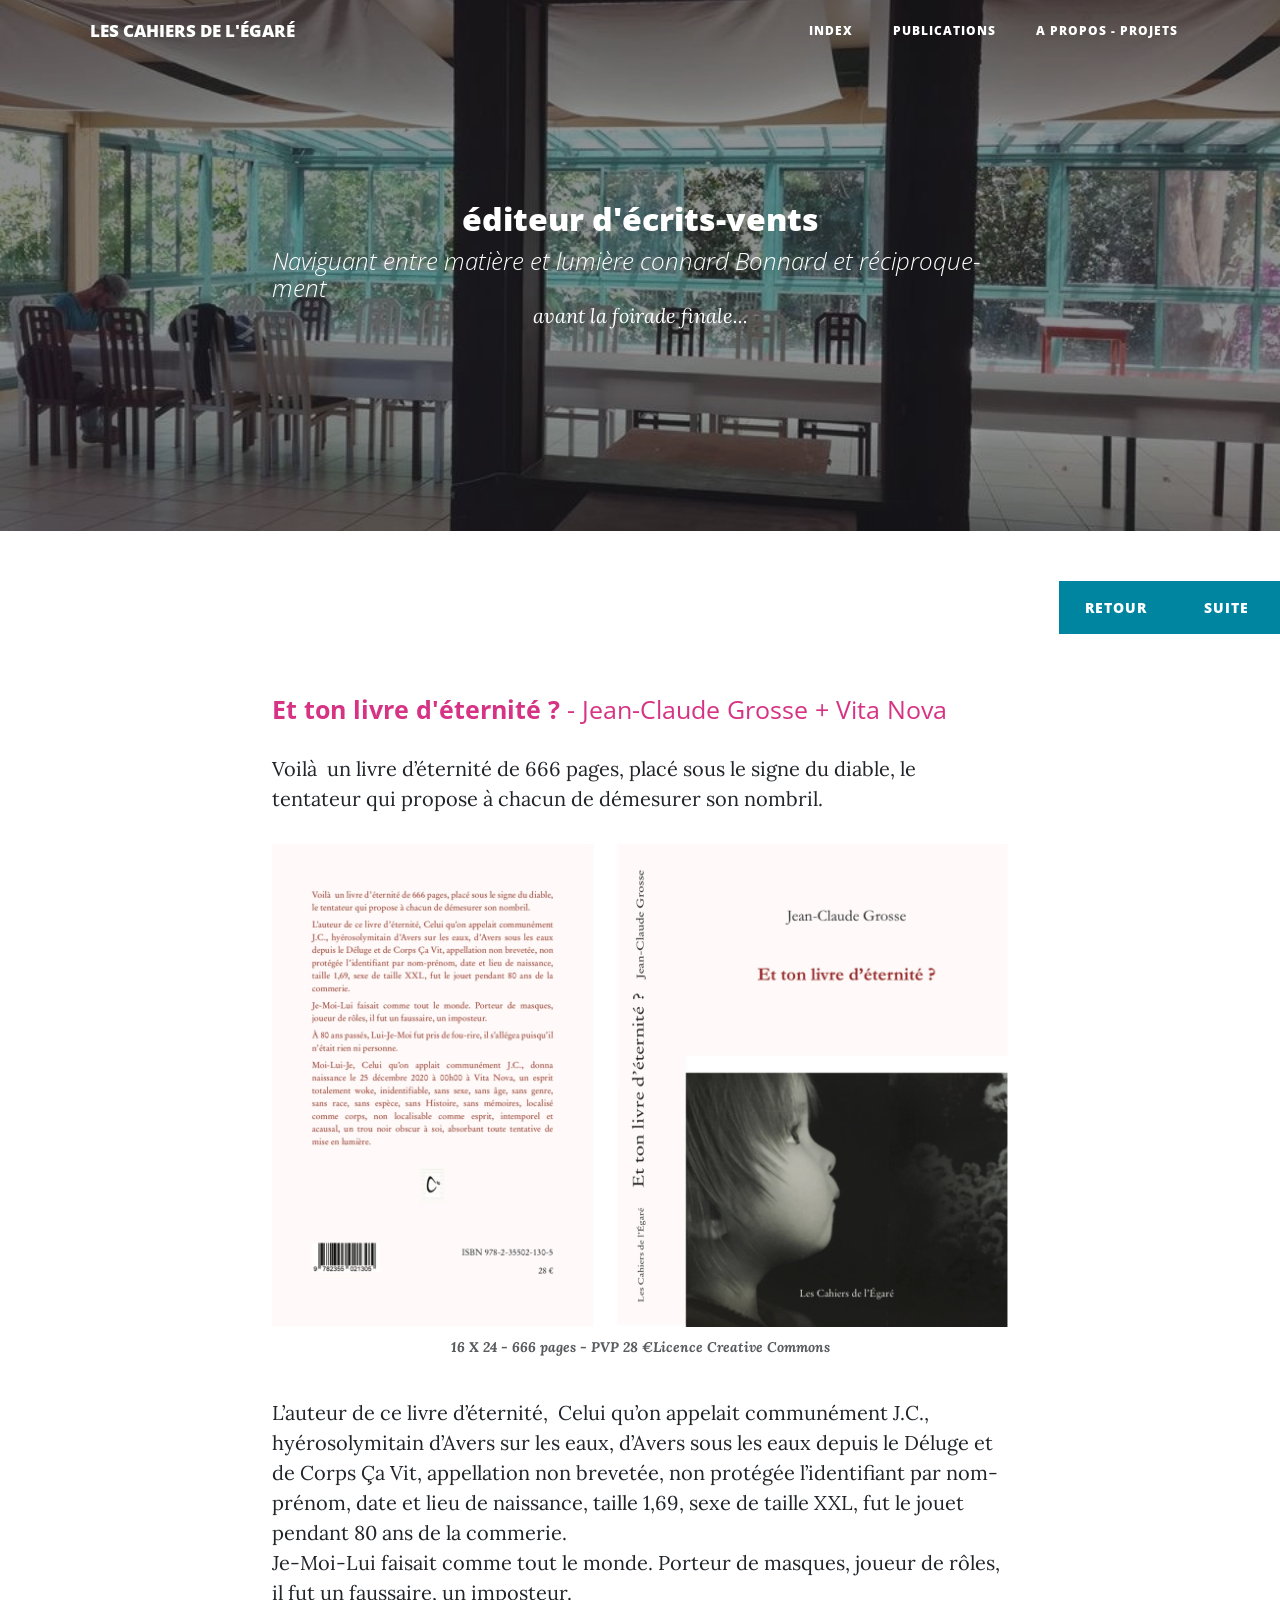
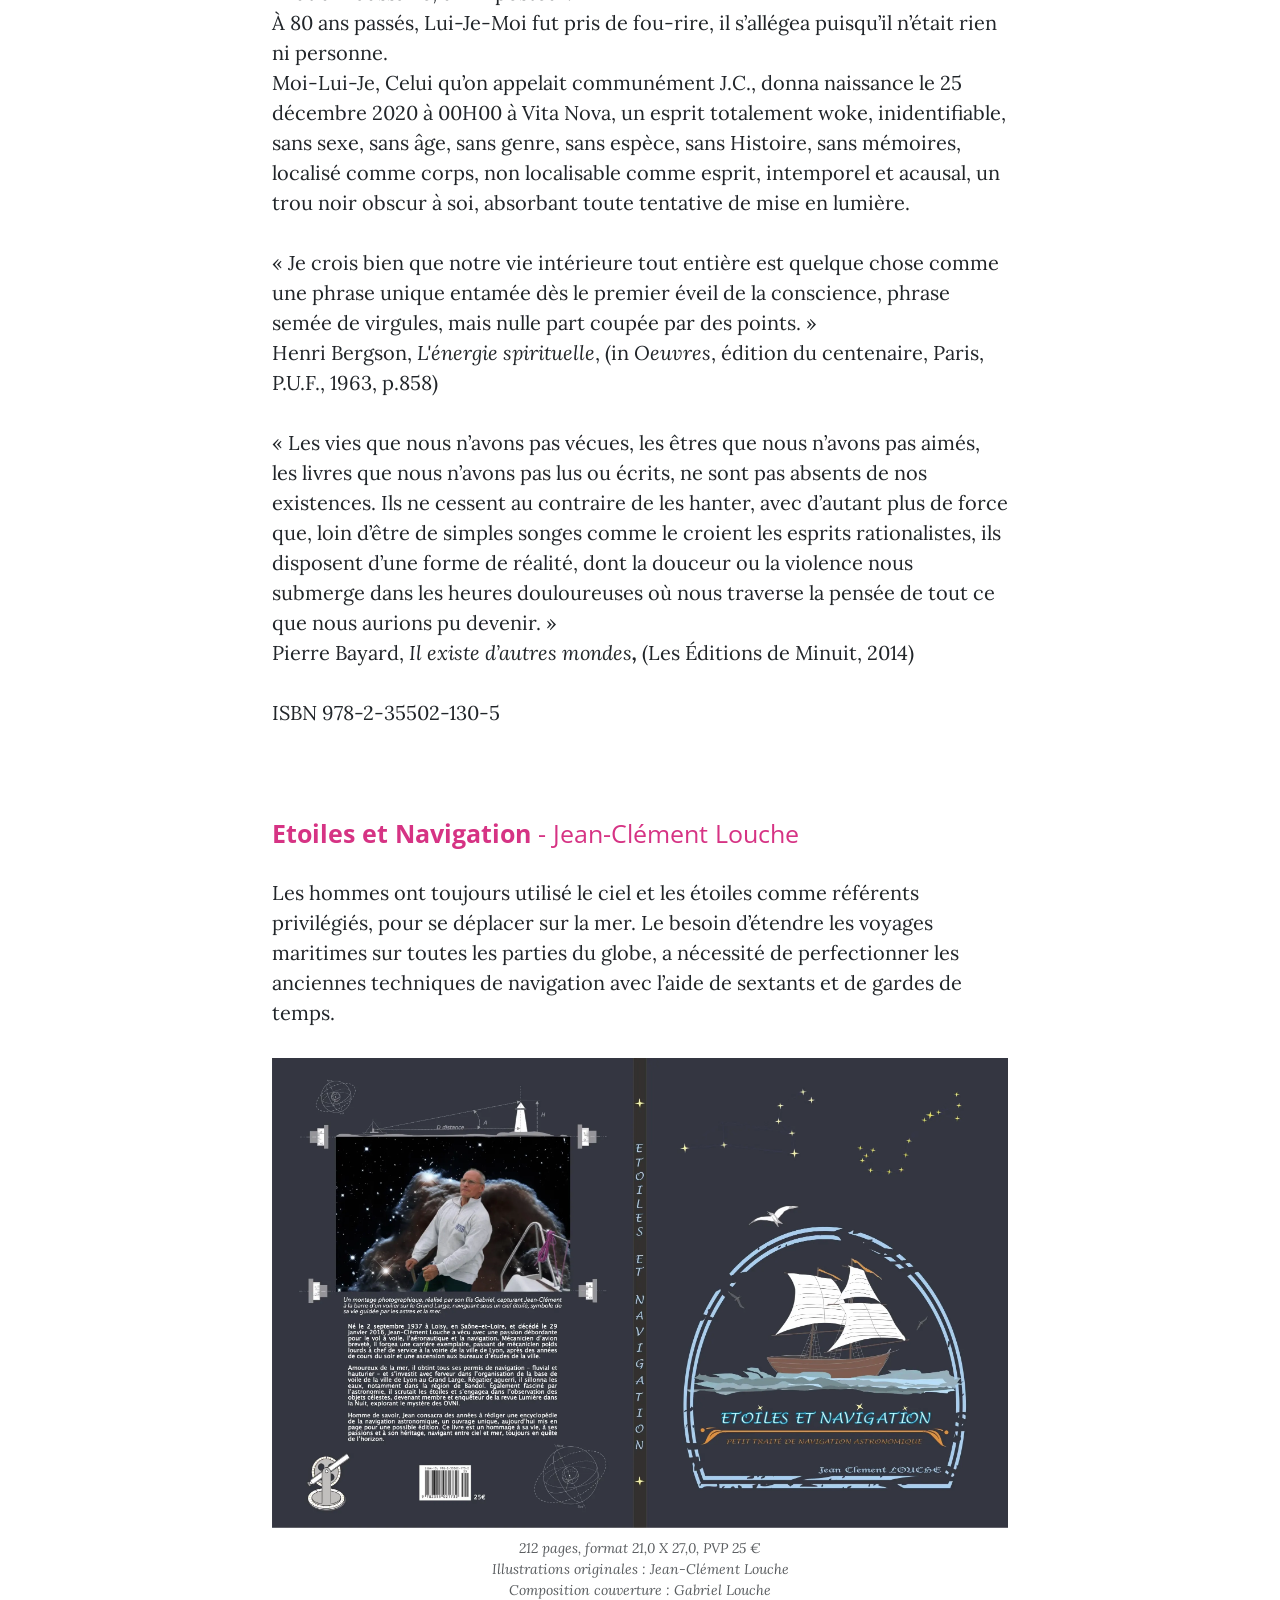
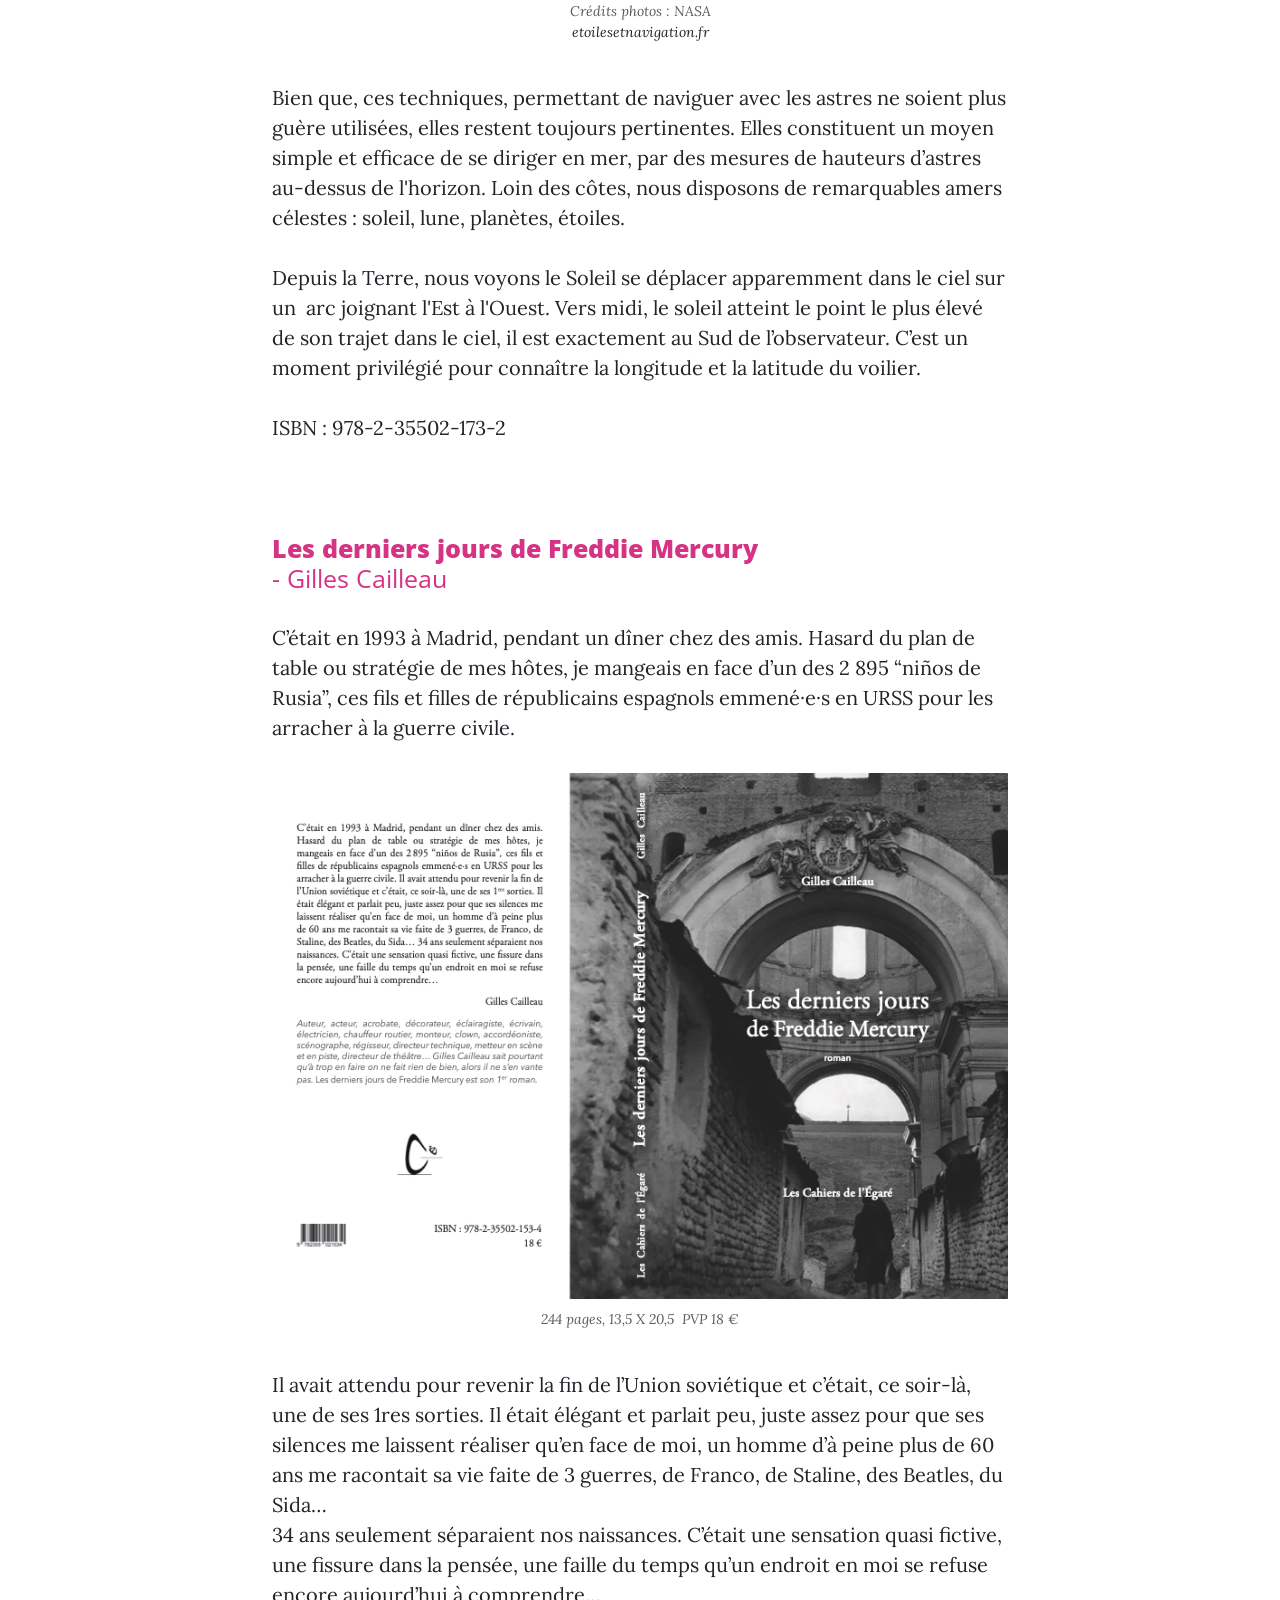
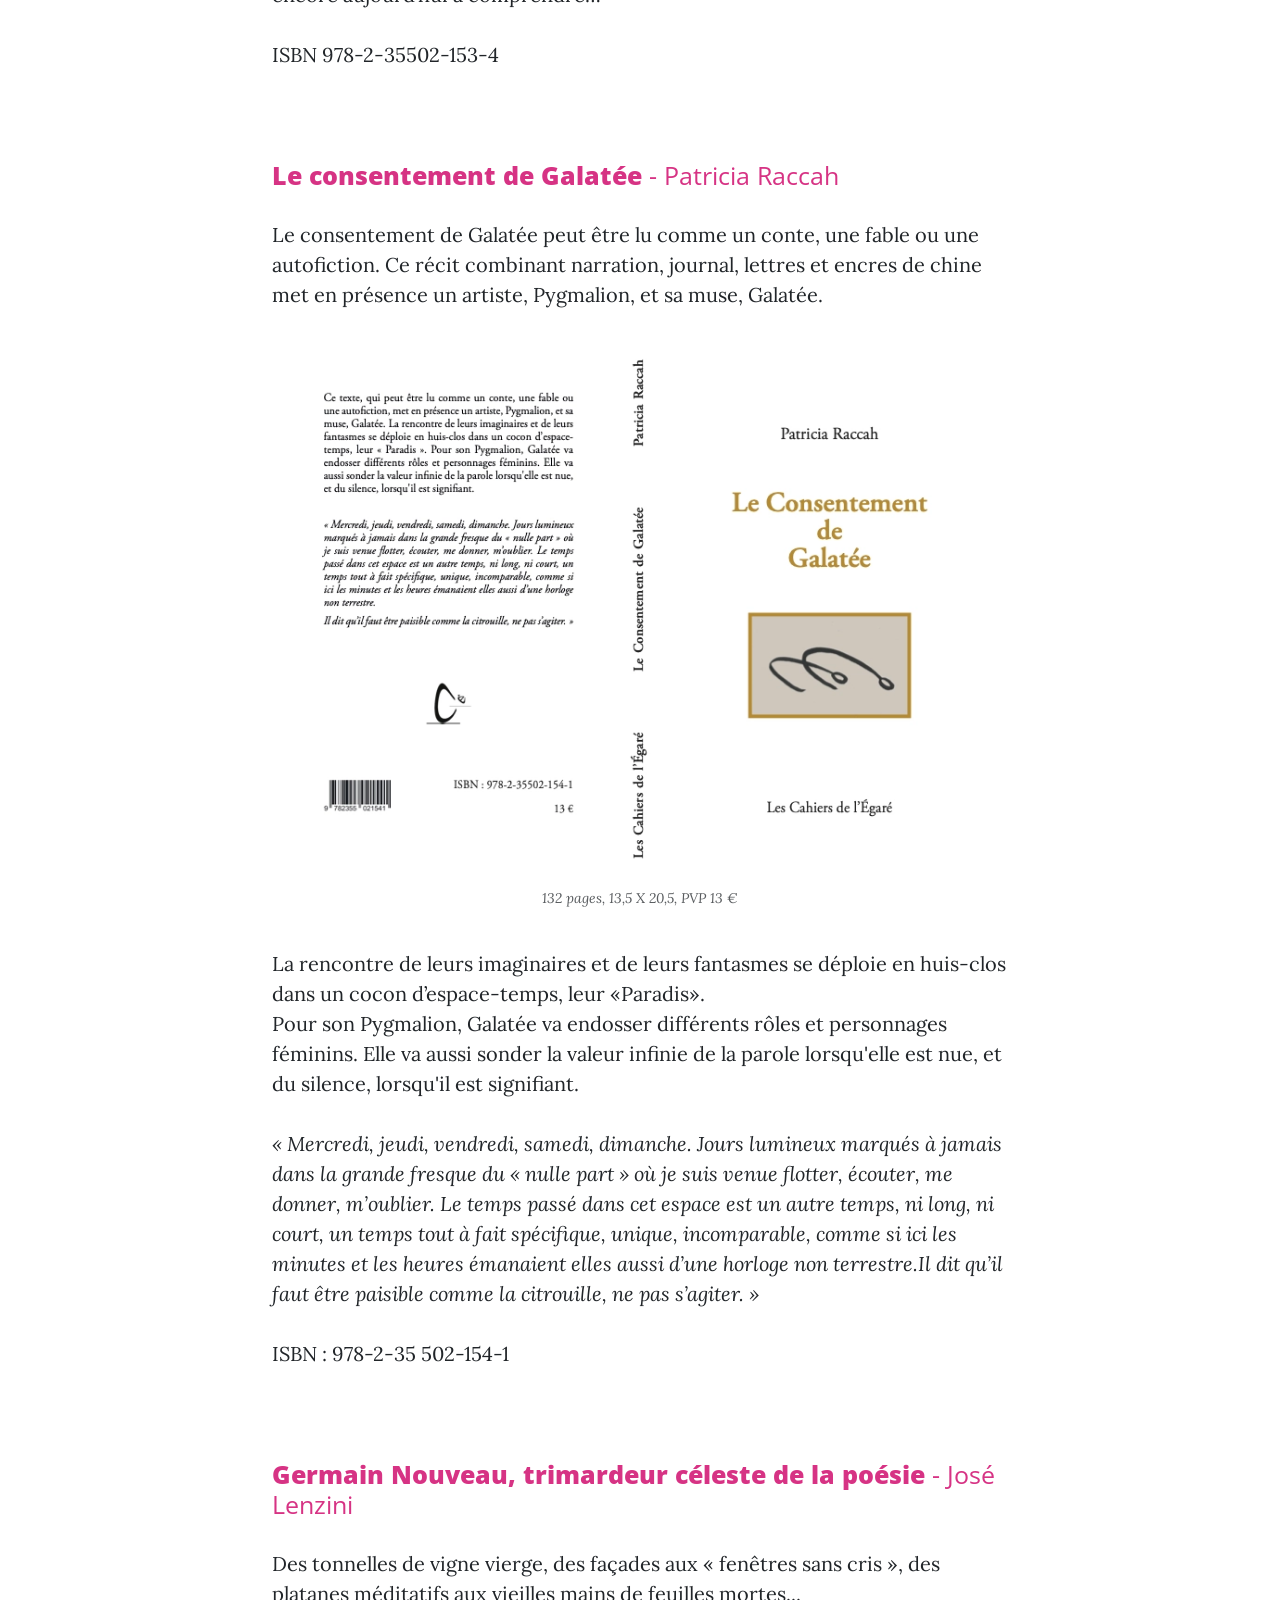
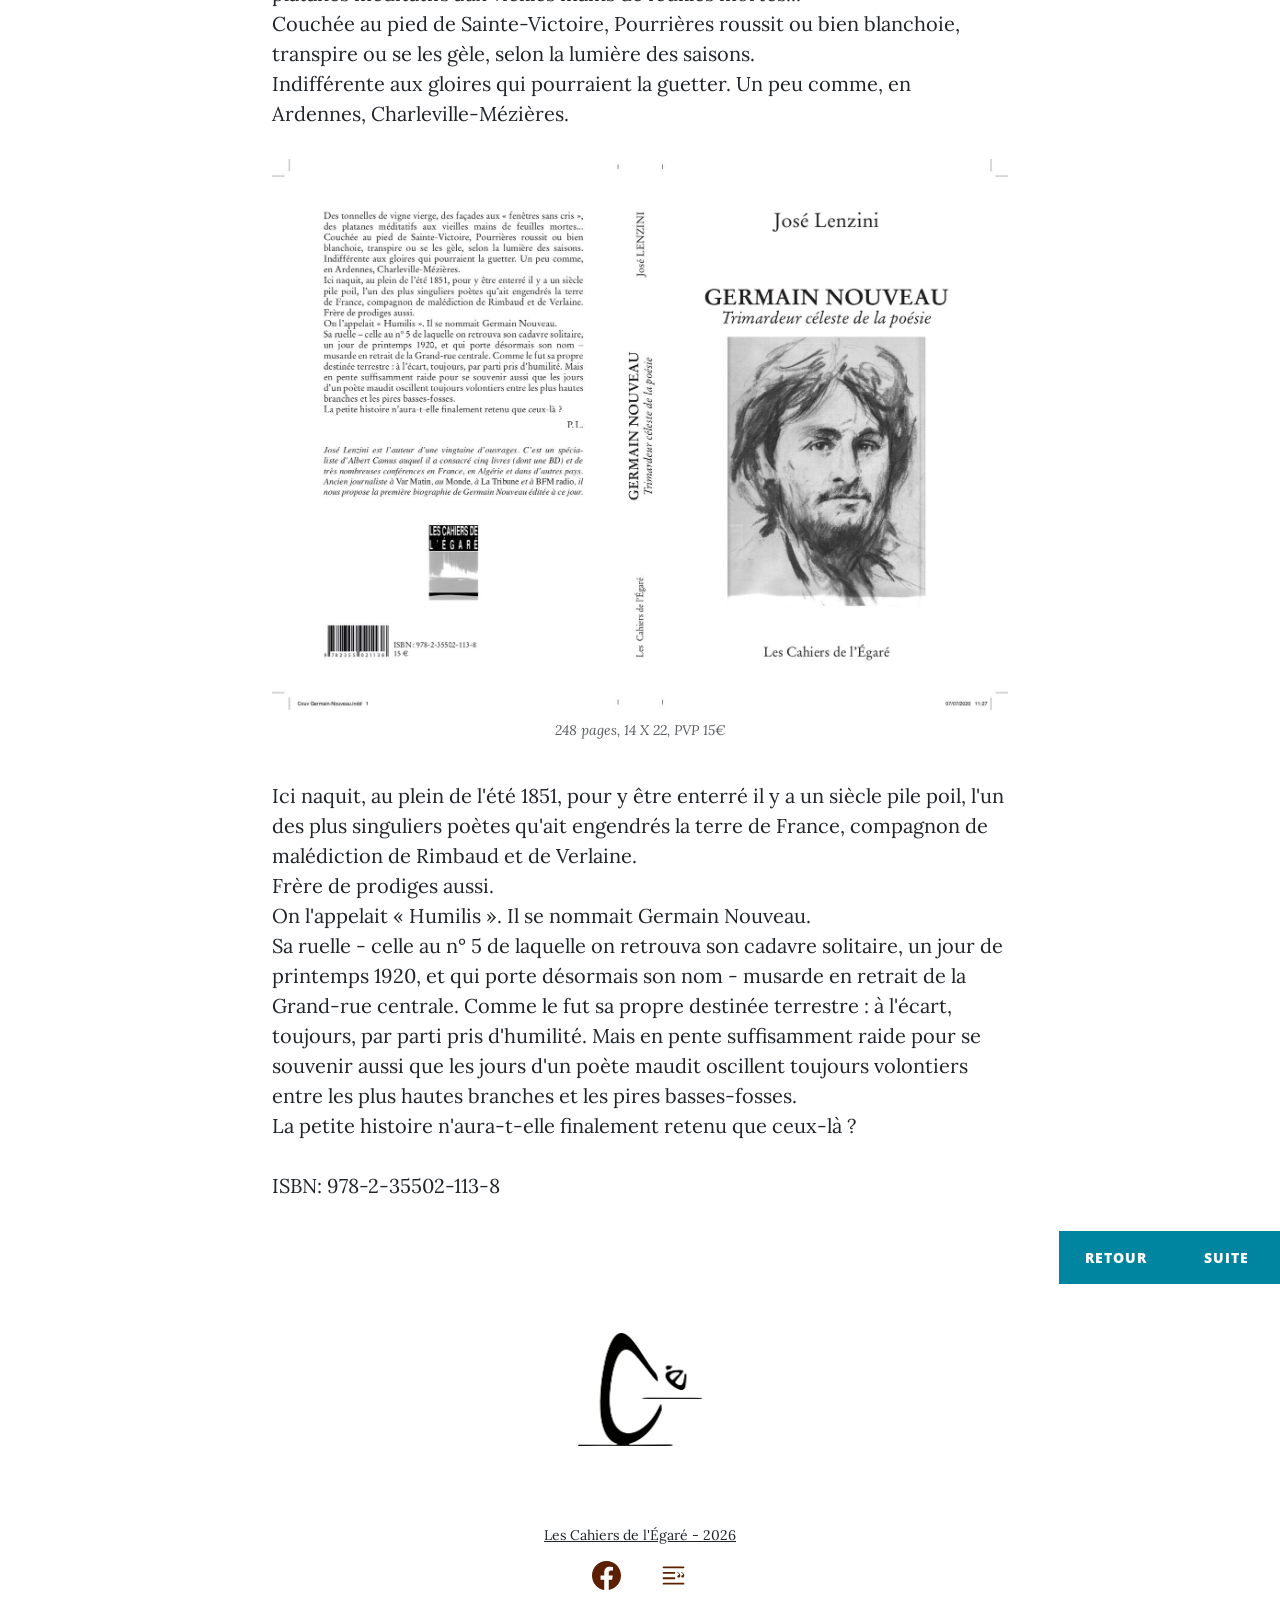
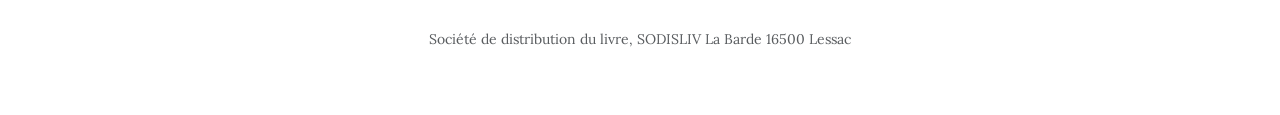
<file: post-1.html>
<!DOCTYPE html>
<html data-bs-theme="light" lang="fr">

<head>
    <meta charset="utf-8">
    <meta name="viewport" content="width=device-width, initial-scale=1.0, shrink-to-fit=no">
    <title>Publications - Les Cahiers de l'Égaré</title>
    <meta name="description" content="éditeur d'écrits-vents">
    <link rel="icon" type="image/svg+xml" sizes="161x150" href="assets/img/favicon_512.svg">
    <link rel="stylesheet" href="assets/bootstrap/css/bootstrap.min.css">
    <link rel="stylesheet" href="https://fonts.googleapis.com/css?family=Open+Sans:300italic,400italic,600italic,700italic,800italic,400,300,600,700,800&amp;display=swap">
    <link rel="stylesheet" href="https://fonts.googleapis.com/css?family=Lora:400,700,400italic,700italic&amp;display=swap">
    <link rel="stylesheet" href="https://fonts.googleapis.com/css?family=Advent+Pro&amp;display=swap">
    <link rel="stylesheet" href="assets/fonts/font-awesome.min.css">
    <link rel="stylesheet" href="assets/css/bss-overrides.css">
    <link rel="stylesheet" href="assets/css/animate.min.css">
</head>

<body>
    <nav class="navbar navbar-expand-lg fixed-top" id="mainNav">
        <div class="container"><a class="navbar-brand ps-2 me-4 pe-2" href="index.html" style="width: 265px;font-size: 17px;">LES CAHIERS DE L'ÉGARÉ</a><button class="navbar-toggler" data-bs-toggle="collapse" data-bs-target="#navbarResponsive" aria-controls="navbarResponsive" aria-expanded="false" aria-label="Toggle navigation"><i class="fa fa-bars"></i></button>
            <div class="collapse navbar-collapse" id="navbarResponsive">
                <ul class="navbar-nav ms-auto">
                    <li class="nav-item"><a class="nav-link" href="/index.html">INDEX</a></li>
                    <li class="nav-item"><a class="nav-link" href="/post.html"><span style="background-color: rgba(180, 35, 107, 0);">PUBLICATIONS</span></a></li>
                    <li class="nav-item"><a class="nav-link" href="/about.html"><span style="background-color: rgba(180, 35, 107, 0);">A PROPOS&nbsp;- projets</span></a></li>
                </ul>
            </div>
        </div>
    </nav>
    <header class="masthead" style="background-image:url('assets/img/posts.webp');">
        <div class="overlay"></div>
        <div class="container">
            <div class="row">
                <div class="col-md-10 col-lg-8 position-relative mx-auto">
                    <div class="site-heading">
                        <h2 style="text-align: center;">éditeur d'écrits-vents</h2><span class="subheading" style="text-align: left;font-style: italic;">Naviguant entre matière et lumière connard Bonnard et réciproque-ment</span><span class="meta"><em>avant la foirade finale...</em></span>
                    </div>
                </div>
            </div>
        </div>
    </header>
    <div class="clearfix"><a class="btn btn-primary float-end" role="button" href="post-2.html">suite&nbsp;</a><a class="btn btn-primary float-end" role="button" href="post.html">RETOUR&nbsp;</a></div>
    <article>
        <div class="container">
            <div class="row">
                <div class="col-md-10 col-lg-8 mx-auto" id="livre-eternite">
                    <h2 class="section-heading" style="font-size:25px;color:var(--bs-pink);">Et ton livre d'éternité ?&nbsp;<span style="font-weight:normal;">-&nbsp;Jean-Claude Grosse + Vita Nova</span></h2>
                    <p>Voilà &nbsp;un livre d’éternité de 666 pages, placé sous le signe du diable, le tentateur qui propose à chacun de démesurer son nombril.</p><a href="#"><img class="img-fluid" src="assets/img/eternite.webp"></a><span class="text-muted caption"><strong>16 X 24 - 666 pages - PVP 28 €Licence Creative Commons</strong></span>
                    <p>L’auteur de ce livre d’éternité,&nbsp; Celui qu’on appelait communément J.C., hyérosolymitain d’Avers sur les eaux, d’Avers sous les eaux depuis le Déluge et de Corps Ça Vit, appellation non brevetée, non protégée l’identifiant par nom-prénom, date et lieu de naissance, taille 1,69, sexe de taille XXL, fut le jouet pendant 80 ans de la commerie.&nbsp;<br>Je-Moi-Lui faisait comme tout le monde. Porteur de masques, joueur de rôles, il fut un faussaire, un imposteur.<br>À 80 ans passés, Lui-Je-Moi fut pris de fou-rire, il s’allégea puisqu’il n’était rien ni personne.&nbsp;<br>Moi-Lui-Je, Celui qu’on appelait communément J.C., donna naissance le 25 décembre 2020 à 00H00 à Vita Nova, un esprit totalement woke, inidentifiable, sans sexe, sans âge, sans genre, sans espèce, sans Histoire, sans mémoires, localisé comme corps, non localisable comme esprit, intemporel et acausal, un trou noir obscur à soi, absorbant&nbsp;toute tentative de mise en lumière.&nbsp;&nbsp;<br><br>«&nbsp;Je crois bien que notre vie intérieure tout entière est quelque chose comme une phrase unique entamée dès le premier éveil de la conscience, phrase semée de virgules, mais nulle part coupée par des points.&nbsp;»<br>Henri Bergson, <em>L'énergie spirituelle</em>, (in <em>Oeuvres</em>, édition du centenaire, Paris, P.U.F., 1963, p.858)<br><br>« Les vies que nous n’avons pas vécues, les êtres que nous n’avons pas aimés, les livres que nous n’avons pas lus ou écrits, ne sont pas absents de nos existences. Ils ne cessent au contraire de les hanter, avec d’autant plus de force que, loin d’être de simples songes comme le croient les esprits rationalistes, ils disposent d’une forme de réalité, dont la douceur ou la violence nous submerge dans les heures douloureuses où nous traverse la pensée de tout ce que nous aurions pu devenir. »<br>Pierre Bayard, <em>Il existe d’autres mondes</em><strong><em>, </em></strong>(Les Éditions de Minuit, 2014)</p>
                    <p>ISBN 978-2-35502-130-5</p>
                </div>
                <div class="col-md-10 col-lg-8 mx-auto" id="etoiles-et-navigation">
                    <h2 class="section-heading" style="font-size:25px;color:var(--bs-pink);">Etoiles et Navigation&nbsp;<span style="font-weight:normal;">-&nbsp;Jean-Clément Louche</span></h2>
                    <p>Les hommes ont toujours utilisé le ciel et les étoiles comme référents privilégiés, pour se déplacer sur la mer. Le besoin d’étendre les voyages maritimes sur toutes les parties du globe, a nécessité de perfectionner les anciennes techniques de navigation avec l’aide de sextants et de gardes de temps.</p><a href="#"><img class="img-fluid" src="assets/img/etoilesetnavigation.webp"></a><span class="text-muted caption">212 pages, format 21,0 X 27,0, PVP 25 €<br>Illustrations originales : Jean-Clément Louche <br>Composition couverture : Gabriel Louche<br>Crédits photos : NASA<br><a href="https://etoilesetnavigation.fr">etoilesetnavigation.fr</a></span>
                    <p>Bien que, ces techniques, permettant de naviguer avec les astres ne soient plus guère utilisées, elles restent toujours pertinentes. Elles constituent un moyen simple et efficace de se diriger en mer, par des mesures de hauteurs d’astres au-dessus de l'horizon. Loin des côtes, nous disposons de remarquables amers célestes&nbsp;:&nbsp;soleil, lune, planètes, étoiles. <br><br>Depuis la Terre, nous voyons le Soleil se déplacer apparemment dans le ciel sur un&nbsp; arc joignant l'Est à l'Ouest. Vers midi, le soleil atteint le point le plus élevé de son trajet dans le ciel, il est exactement au Sud de l’observateur. C’est un moment privilégié pour connaître la longitude et la latitude du voilier.&nbsp;</p>
                    <p>ISBN : 978-2-35502-173-2</p>
                </div>
                <div class="col-md-10 col-lg-8 mx-auto" id="les-derniers-jours">
                    <h2 class="section-heading" style="font-size:25px;color:var(--bs-pink);"><strong>Les derniers jours de Freddie Mercury</strong><br><span style="font-weight:normal;">-&nbsp;Gilles Cailleau</span></h2>
                    <p>C’était en 1993 à Madrid, pendant un dîner chez des amis. Hasard du plan de table ou stratégie de mes hôtes, je mangeais en face d’un des 2 895 “niños de Rusia”, ces fils et filles de républicains espagnols emmené·e·s en URSS pour les arracher à la guerre civile.</p><a href="#"><img class="img-fluid" src="assets/img/freddiemercury.webp"></a><span class="text-muted caption">244 pages, 13,5 X 20,5 &nbsp;PVP 18 €</span>
                    <p>Il avait attendu pour revenir la fin de l’Union soviétique et c’était, ce soir-là, une de ses 1res sorties. Il était élégant et parlait peu, juste assez pour que ses silences me laissent réaliser qu’en face de moi, un homme d’à peine plus de 60 ans me racontait sa vie faite de 3 guerres, de Franco, de Staline, des Beatles, du Sida…&nbsp;<br>34 ans seulement séparaient nos naissances. C’était une sensation quasi fictive, une fissure dans la pensée, une faille du temps qu’un endroit en moi se refuse encore aujourd’hui à comprendre…</p>
                    <p>ISBN 978-2-35502-153-4</p>
                </div>
                <div class="col-md-10 col-lg-8 mx-auto" id="le-consentement">
                    <h2 class="section-heading" style="font-size:25px;color:var(--bs-pink);"><strong>Le consentement de Galatée&nbsp;</strong><span style="font-weight:normal;">-&nbsp;Patricia Raccah</span></h2>
                    <p>Le consentement de Galatée peut être lu comme un conte, une fable ou une autofiction. Ce récit combinant narration, journal, lettres et encres de chine met en présence un artiste, Pygmalion, et sa muse, Galatée.</p><a href="#"><img class="img-fluid" src="assets/img/galatee.webp"></a><span class="text-muted caption">132 pages, 13,5 X 20,5,&nbsp;<em>PVP&nbsp;</em>13 €</span>
                    <p>La rencontre de leurs imaginaires et de leurs fantasmes se déploie en huis-clos dans un cocon d’espace-temps, leur «Paradis».&nbsp;<br>Pour son Pygmalion, Galatée va endosser différents rôles et personnages féminins. Elle va aussi sonder la valeur infinie de la parole lorsqu'elle est nue, et du silence, lorsqu'il est signifiant.<br><br><em>« Mercredi, jeudi, vendredi, samedi, dimanche. Jours lumineux marqués à jamais dans la grande fresque du « nulle part » où je suis venue flotter, écouter, me donner, m’oublier. Le temps passé dans cet espace est un autre temps, ni long, ni court, un temps tout à fait spécifique, unique, incomparable, comme si ici les minutes et les heures émanaient elles aussi d’une horloge non terrestre.Il dit qu’il faut être paisible comme la citrouille, ne pas s’agiter. »</em></p>
                    <p>ISBN : 978-2-35 502-154-1</p>
                </div>
                <div class="col-md-10 col-lg-8 mx-auto" id="germain-nouveau">
                    <h2 class="section-heading" style="font-size:25px;color:var(--bs-pink);"><strong>Germain Nouveau,&nbsp;trimardeur céleste de la poésie </strong><span style="font-weight:normal;">-&nbsp;José Lenzini</span></h2>
                    <p>Des tonnelles de vigne vierge, des façades aux « fenêtres sans cris », des platanes méditatifs aux vieilles mains de feuilles mortes...<br>Couchée au pied de Sainte-Victoire, Pourrières roussit ou bien blanchoie, transpire ou se les gèle, selon la lumière des saisons.<br>Indifférente aux gloires qui pourraient la guetter. Un peu comme, en Ardennes, Charleville-Mézières.</p><a href="#"><img class="img-fluid" src="assets/img/germainnouveau.webp"></a><span class="text-muted caption">248 pages,&nbsp;14 X 22, PVP 15€</span>
                    <p>Ici naquit, au plein de l'été 1851, pour y être enterré il y a un siècle pile poil, l'un des plus singuliers poètes qu'ait engendrés la terre de France, compagnon de malédiction de Rimbaud et de Verlaine.<br>Frère de prodiges aussi.<br>On l'appelait « Humilis ». Il se nommait Germain Nouveau.<br>Sa ruelle - celle au n° 5 de laquelle on retrouva son cadavre solitaire, un jour de printemps 1920, et qui porte désormais son nom - musarde en retrait de la Grand-rue centrale. Comme le fut sa propre destinée terrestre : à l'écart, toujours, par parti pris d'humilité. Mais en pente suffisamment raide pour se souvenir aussi que les jours d'un poète maudit oscillent toujours volontiers entre les plus hautes branches et les pires basses-fosses.<br>La petite histoire n'aura-t-elle finalement retenu que ceux-là ?</p>
                    <p>ISBN: 978-2-35502-113-8</p>
                </div>
            </div>
        </div>
    </article>
    <div class="clearfix"><a class="btn btn-primary float-end" role="button" href="post-2.html">suite&nbsp;</a><a class="btn btn-primary float-end" role="button" href="post.html">RETOUR&nbsp;</a></div>
    <footer style="padding-top: 0px;">
        <div class="container d-flex flex-column align-items-center py-4 py-xl-5"><img class="object-fit-fill object-fit-md-scale d-flex" width="124" height="115" src="assets/img/logo.png" style="text-align: center;"></div>
        <div class="container">
            <div class="row">
                <div class="col-md-10 col-lg-8 mx-auto">
                    <p class="text-muted copyright"><a href="index.html">Les Cahiers de l'Égaré - 2026</a></p>
                    <ul class="list-inline text-center">
                        <li class="list-inline-item"><span class="fa-stack fa-lg"><a data-bss-hover-animate="flash" style="font-size:29px;color:#5c2001;background-color:rgba(255,255,255,0.36);" href="https://www.facebook.com/groups/255850827928567"><svg class="bi bi-facebook" xmlns="http://www.w3.org/2000/svg" width="1em" height="1em" fill="currentColor" viewBox="0 0 16 16" style="color:#5c2001;background-color:rgba(239,134,48,0);">
                                        <path d="M16 8.049c0-4.446-3.582-8.05-8-8.05C3.58 0-.002 3.603-.002 8.05c0 4.017 2.926 7.347 6.75 7.951v-5.625h-2.03V8.05H6.75V6.275c0-2.017 1.195-3.131 3.022-3.131.876 0 1.791.157 1.791.157v1.98h-1.009c-.993 0-1.303.621-1.303 1.258v1.51h2.218l-.354 2.326H9.25V16c3.824-.604 6.75-3.934 6.75-7.951"></path>
                                    </svg></a></span></li>
                        <li class="list-inline-item"><span class="fa-stack fa-lg"><a data-bss-hover-animate="flash" style="font-size:29px;color:#5c2001;background-color:rgba(255,255,255,0.36);" href="https://cahiersegare.over-blog.com" data-bs-target="https://cahiersegare.over-blog.com"><svg class="bi bi-blockquote-right" xmlns="http://www.w3.org/2000/svg" width="1em" height="1em" fill="currentColor" viewBox="0 0 16 16" style="color:#5c2001;background-color:rgba(239,134,48,0);">
                                        <path d="M2.5 3a.5.5 0 0 0 0 1h11a.5.5 0 0 0 0-1zm0 3a.5.5 0 0 0 0 1h6a.5.5 0 0 0 0-1zm0 3a.5.5 0 0 0 0 1h6a.5.5 0 0 0 0-1zm0 3a.5.5 0 0 0 0 1h11a.5.5 0 0 0 0-1zm10.113-5.373a7 7 0 0 0-.445-.275l.21-.352q.183.111.452.287.27.176.51.428.234.246.398.562.164.31.164.692 0 .54-.216.873-.217.328-.721.328-.322 0-.504-.211a.7.7 0 0 1-.188-.463q0-.345.211-.521.205-.182.569-.182h.281a1.7 1.7 0 0 0-.123-.498 1.4 1.4 0 0 0-.252-.37 2 2 0 0 0-.346-.298m-2.168 0A7 7 0 0 0 10 6.352L10.21 6q.183.111.452.287.27.176.51.428.234.246.398.562.164.31.164.692 0 .54-.216.873-.217.328-.721.328-.322 0-.504-.211a.7.7 0 0 1-.188-.463q0-.345.211-.521.206-.182.569-.182h.281a1.8 1.8 0 0 0-.117-.492 1.4 1.4 0 0 0-.258-.375 2 2 0 0 0-.346-.3z"></path>
                                    </svg></a></span></li>
                    </ul>
                    <p class="text-muted copyright">Société de distribution du livre, SODISLIV La Barde 16500 Lessac</p>
                </div>
            </div>
        </div>
    </footer>
    <script src="assets/bootstrap/js/bootstrap.min.js"></script>
    <script src="assets/js/bs-init.js"></script>
    <script src="assets/js/clean-blog.js"></script>
</body>

</html>
</file>
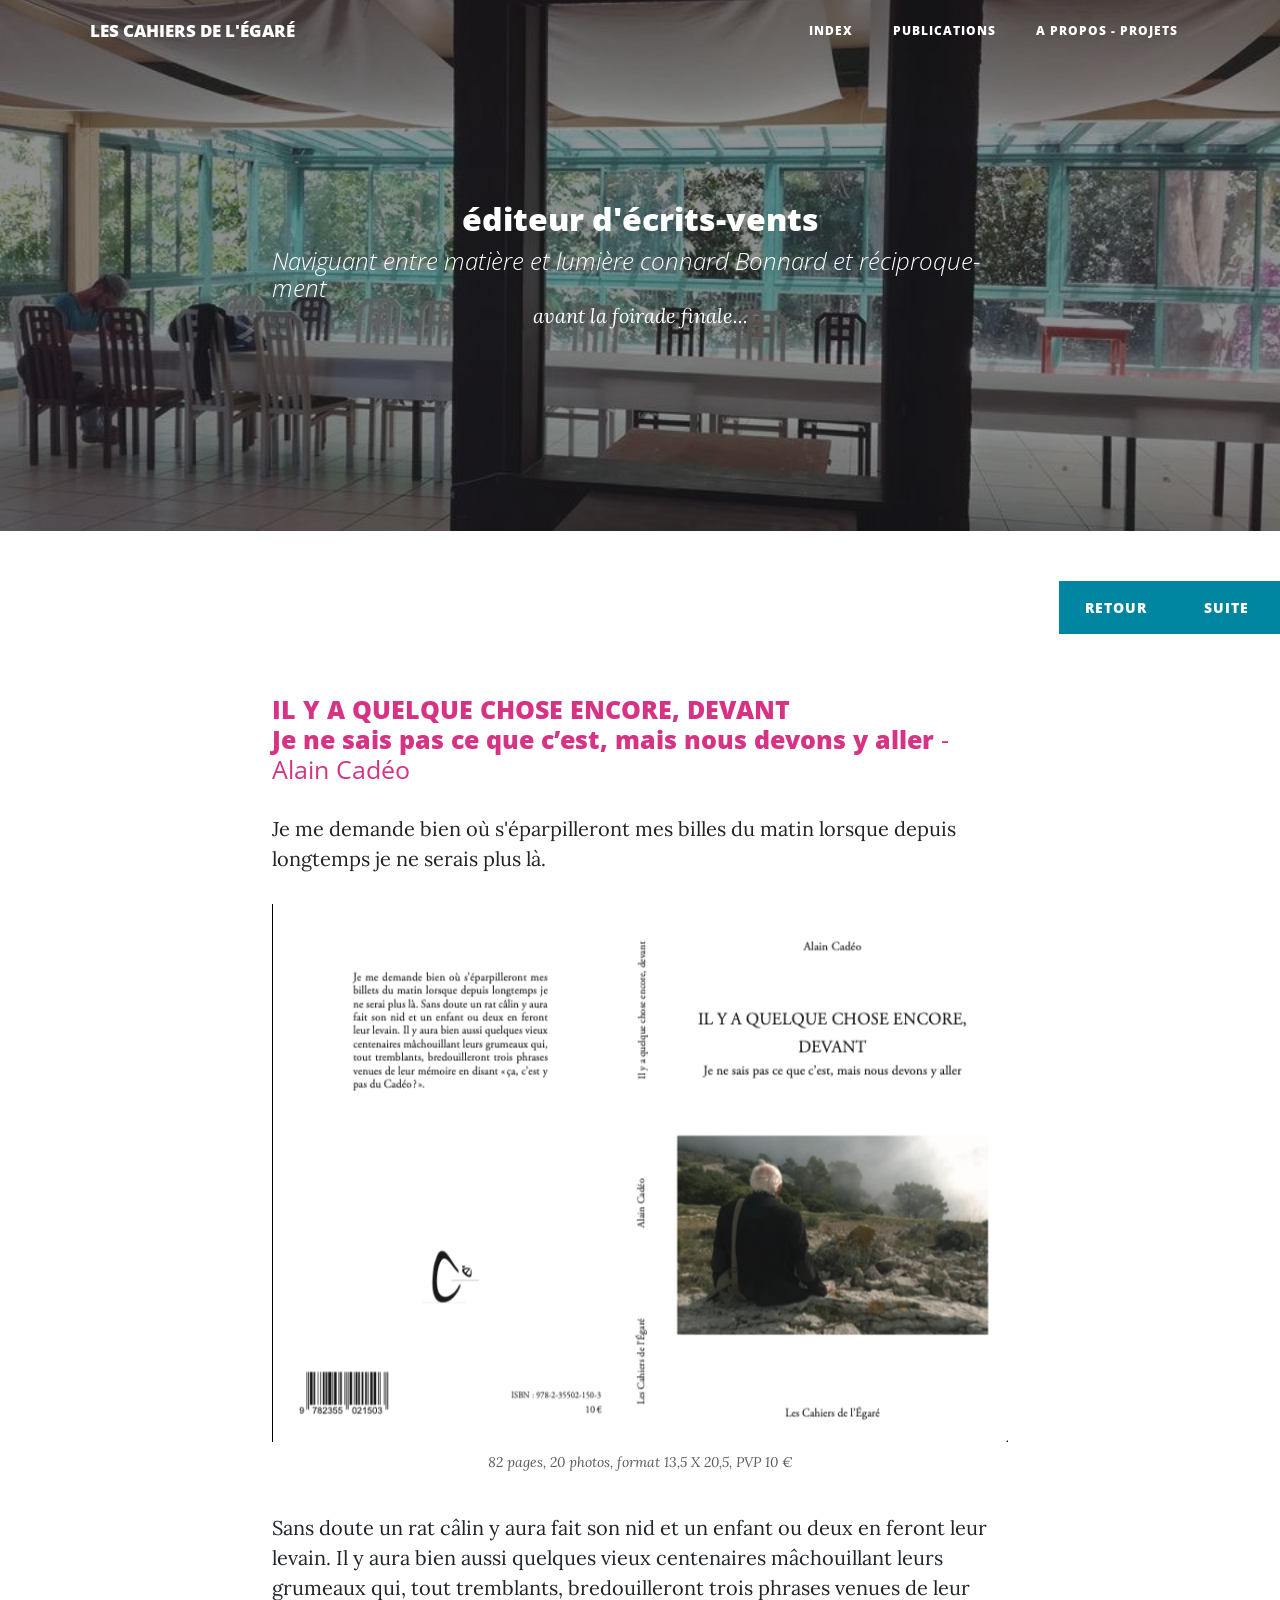
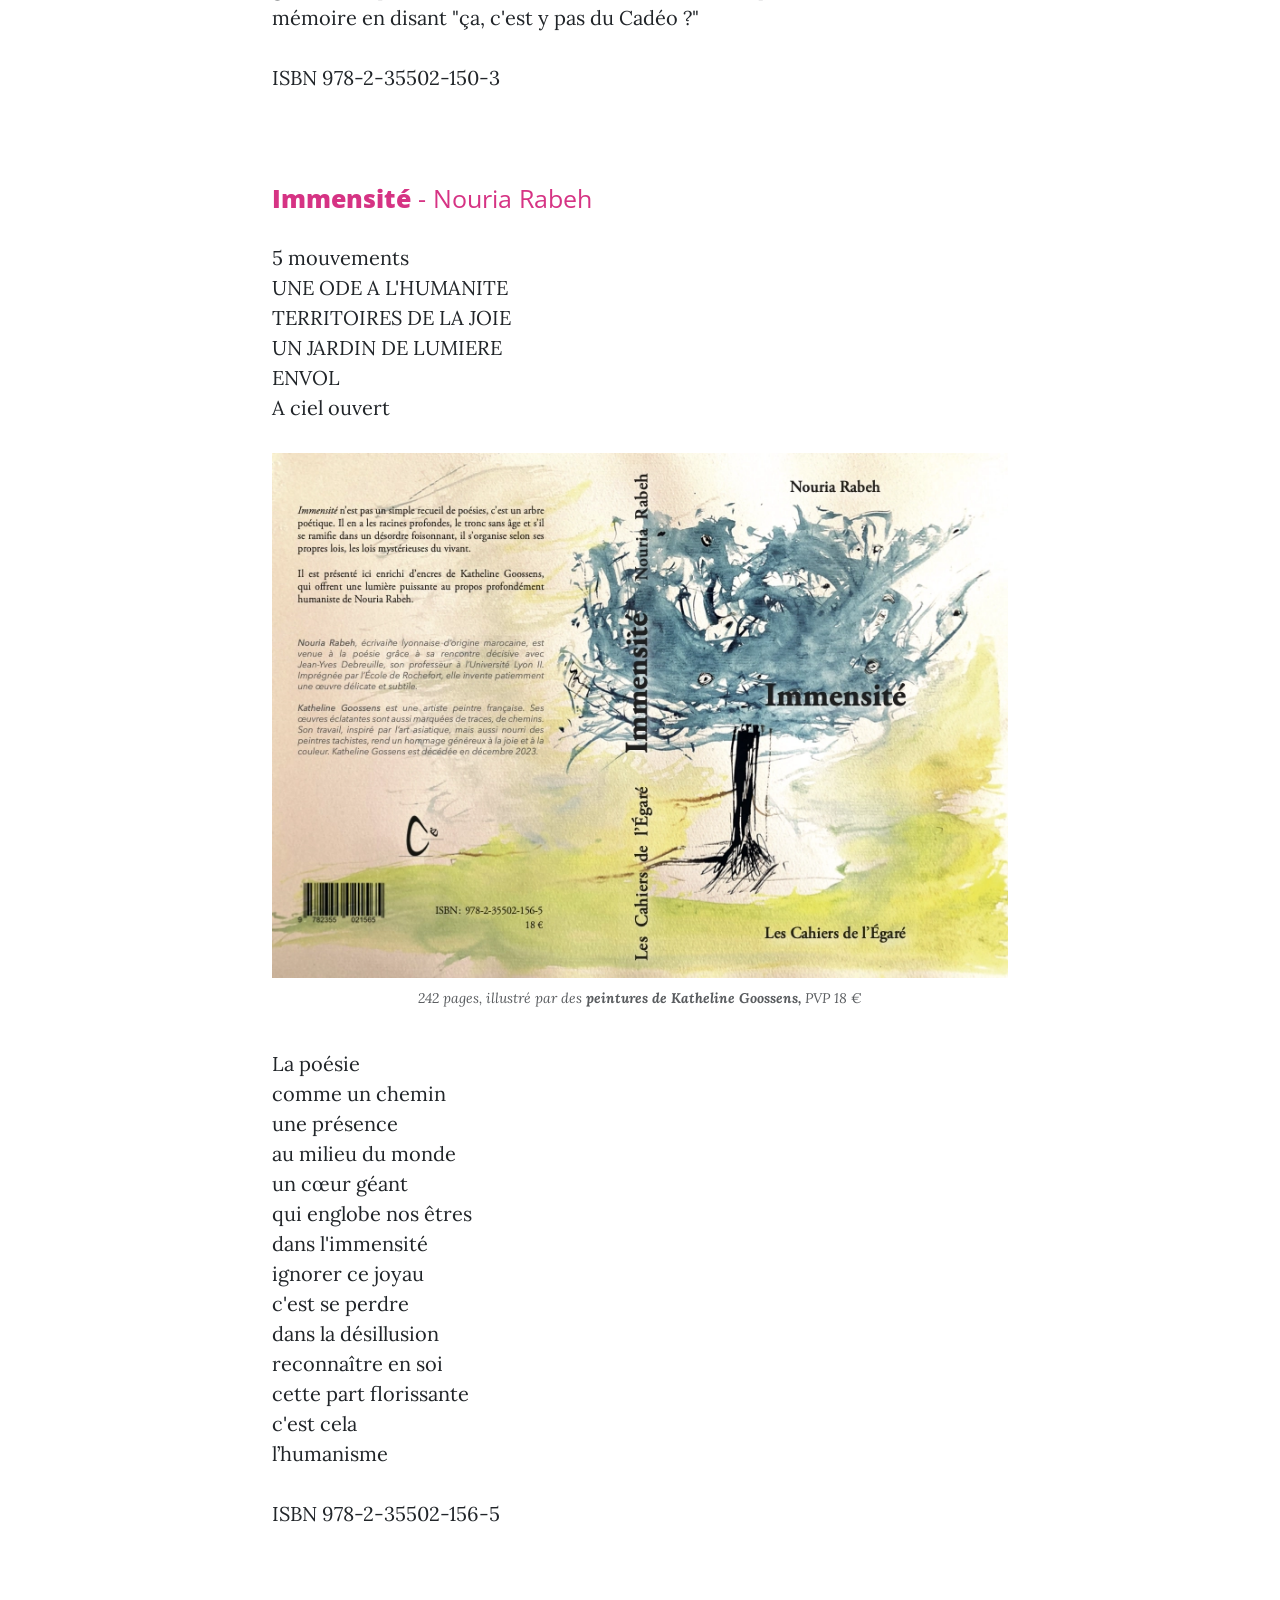
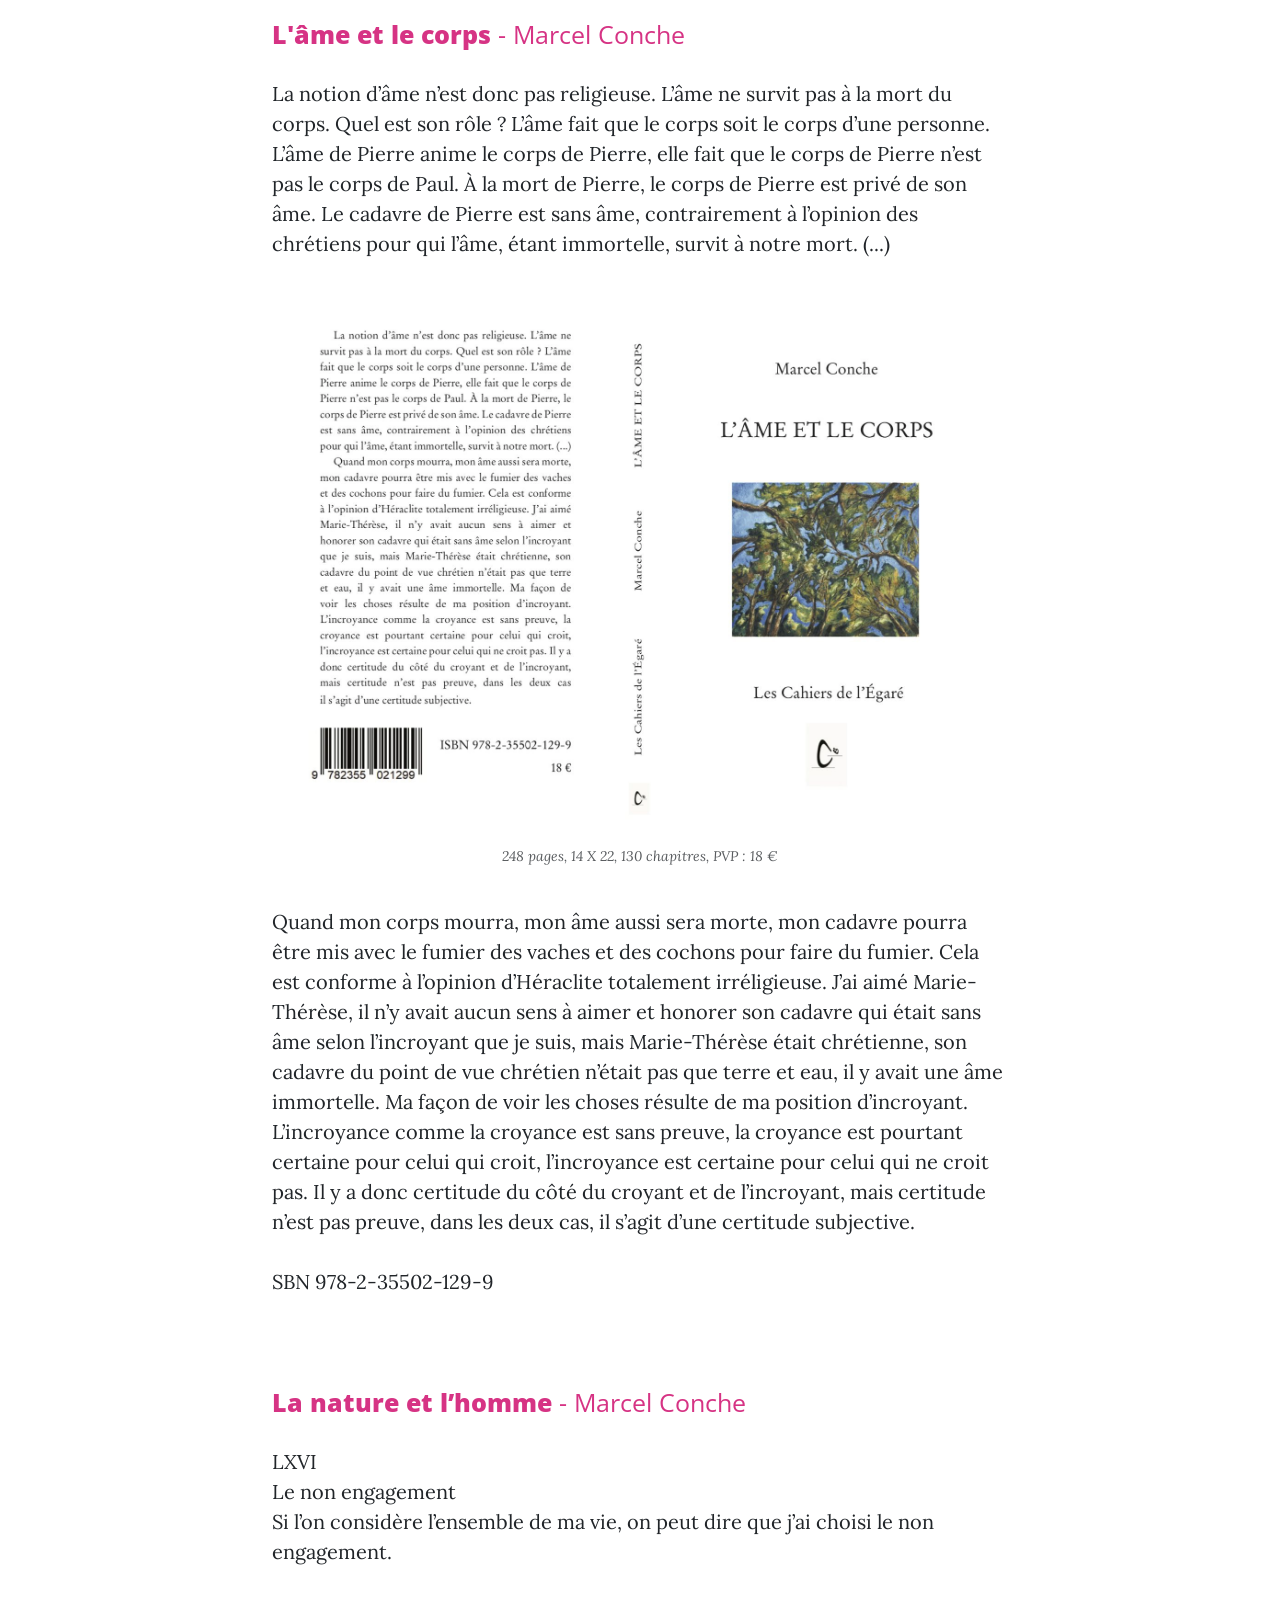
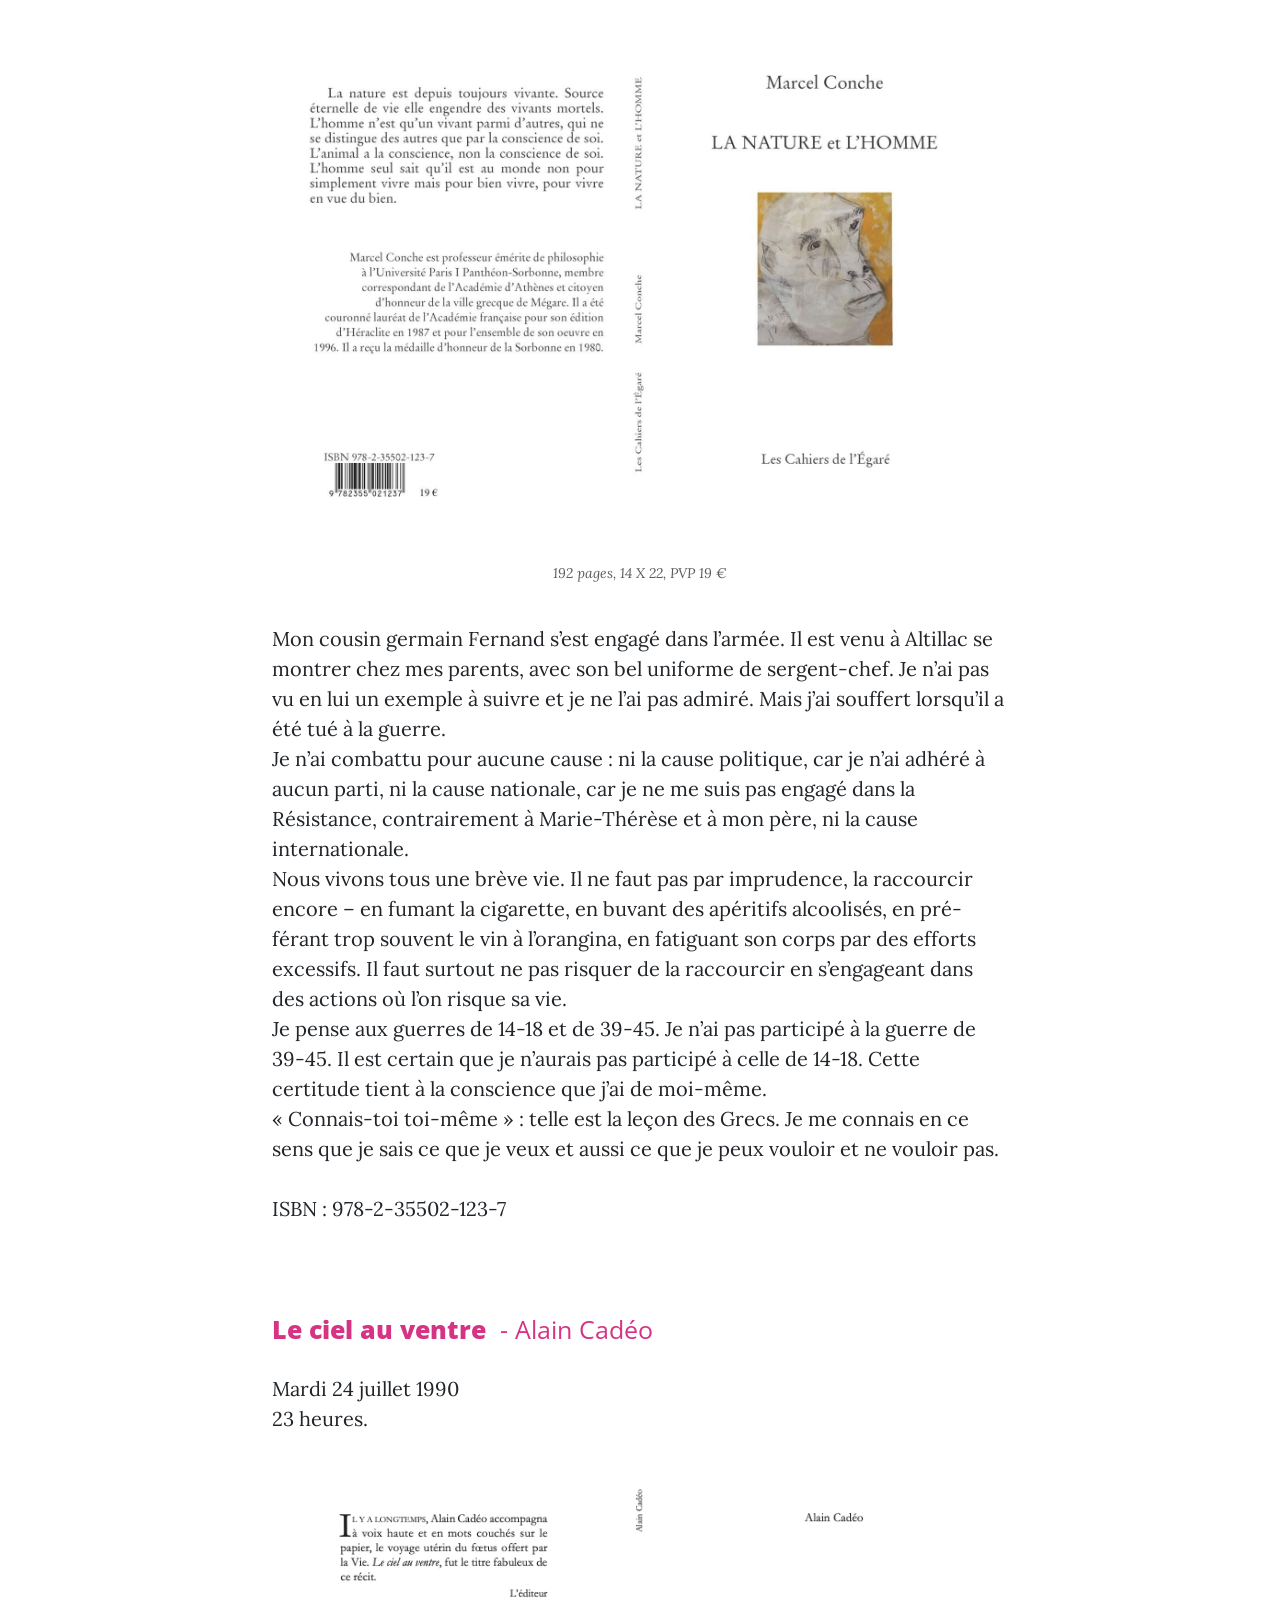
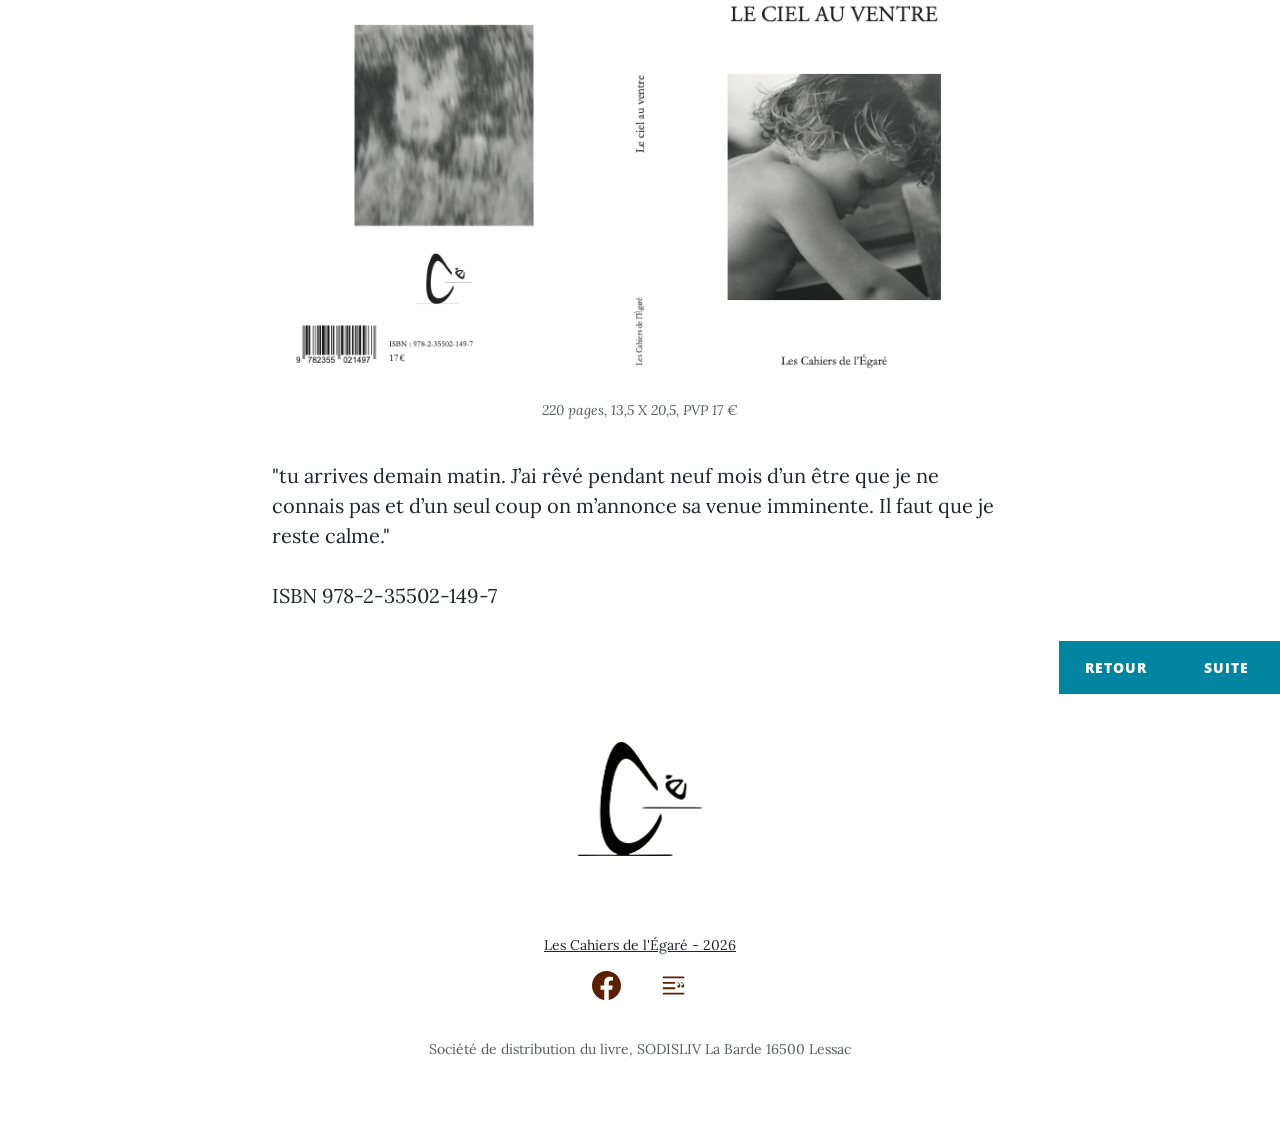
<file: post-2.html>
<!DOCTYPE html>
<html data-bs-theme="light" lang="en">

<head>
    <meta charset="utf-8">
    <meta name="viewport" content="width=device-width, initial-scale=1.0, shrink-to-fit=no">
    <title>Blog Post - Brand</title>
    <link rel="icon" type="image/svg+xml" sizes="161x150" href="assets/img/favicon_512.svg">
    <link rel="stylesheet" href="assets/bootstrap/css/bootstrap.min.css">
    <link rel="stylesheet" href="https://fonts.googleapis.com/css?family=Open+Sans:300italic,400italic,600italic,700italic,800italic,400,300,600,700,800&amp;display=swap">
    <link rel="stylesheet" href="https://fonts.googleapis.com/css?family=Lora:400,700,400italic,700italic&amp;display=swap">
    <link rel="stylesheet" href="https://fonts.googleapis.com/css?family=Advent+Pro&amp;display=swap">
    <link rel="stylesheet" href="assets/fonts/font-awesome.min.css">
    <link rel="stylesheet" href="assets/css/bss-overrides.css">
    <link rel="stylesheet" href="assets/css/animate.min.css">
</head>

<body>
    <nav class="navbar navbar-expand-lg fixed-top" id="mainNav">
        <div class="container"><a class="navbar-brand ps-2 me-4 pe-2" href="index.html" style="width: 265px;font-size: 17px;">LES CAHIERS DE L'ÉGARÉ</a><button class="navbar-toggler" data-bs-toggle="collapse" data-bs-target="#navbarResponsive" aria-controls="navbarResponsive" aria-expanded="false" aria-label="Toggle navigation"><i class="fa fa-bars"></i></button>
            <div class="collapse navbar-collapse" id="navbarResponsive">
                <ul class="navbar-nav ms-auto">
                    <li class="nav-item"><a class="nav-link" href="/index.html">INDEX</a></li>
                    <li class="nav-item"><a class="nav-link" href="/post.html"><span style="background-color: rgba(180, 35, 107, 0);">PUBLICATIONS</span></a></li>
                    <li class="nav-item"><a class="nav-link" href="/about.html"><span style="background-color: rgba(180, 35, 107, 0);">A PROPOS&nbsp;- projets</span></a></li>
                </ul>
            </div>
        </div>
    </nav>
    <header class="masthead" style="background-image:url('assets/img/posts.webp');">
        <div class="overlay"></div>
        <div class="container">
            <div class="row">
                <div class="col-md-10 col-lg-8 position-relative mx-auto">
                    <div class="site-heading">
                        <h2 style="text-align: center;">éditeur d'écrits-vents</h2><span class="subheading" style="text-align: left;font-style: italic;">Naviguant entre matière et lumière connard Bonnard et réciproque-ment</span><span class="meta"><em>avant la foirade finale...</em></span>
                    </div>
                </div>
            </div>
        </div>
    </header>
    <div class="clearfix"><a class="btn btn-primary float-end" role="button" href="post-3.html">suite&nbsp;</a><a class="btn btn-primary float-end" role="button" href="post-1.html">RETOUR&nbsp;</a></div>
    <article>
        <div class="container">
            <div class="row">
                <div class="col-md-10 col-lg-8 mx-auto" id="quelque-chose-encore">
                    <h2 class="section-heading" style="font-size:25px;color:var(--bs-pink);"><strong>IL Y A QUELQUE CHOSE ENCORE, DEVANT</strong><br><strong>Je ne sais pas ce que c’est, mais nous devons y aller </strong><span style="font-weight:normal;">- Alain Cadéo</span></h2>
                    <p>Je me demande bien où s'éparpilleront mes billes du matin lorsque depuis longtemps je ne serais plus là.</p><a href="#"><img class="img-fluid" src="assets/img/ilyaencorecadeo.webp"></a><span class="text-muted caption">82 pages, 20 photos, format 13,5 X 20,5, PVP 10 €</span>
                    <p>Sans doute un rat câlin y aura fait son nid et un enfant ou deux en feront leur levain. Il y aura bien aussi quelques vieux centenaires mâchouillant leurs grumeaux qui, tout tremblants, bredouilleront trois phrases venues de leur mémoire en disant "ça, c'est y pas du Cadéo ?"</p>
                    <p>ISBN 978-2-35502-150-3</p>
                </div>
                <div class="col-md-10 col-lg-8 mx-auto" id="immensite">
                    <h2 class="section-heading" style="font-size:25px;color:var(--bs-pink);"><strong>Immensité&nbsp;</strong><span style="font-weight:normal;">-&nbsp;Nouria Rabeh</span></h2>
                    <p>5 mouvements<br>UNE ODE A L'HUMANITE<br>TERRITOIRES DE LA JOIE<br>UN JARDIN DE LUMIERE<br>ENVOL<br>A ciel ouvert</p><a href="#"><img class="img-fluid" src="assets/img/immensite.webp"></a><span class="text-muted caption">242 pages, illustré par des <strong>peintures de Katheline Goossens,&nbsp;</strong>PVP 18 €</span>
                    <p>La poésie<br>comme un chemin<br>une présence<br>au milieu du monde<br>un cœur géant<br>qui englobe nos êtres<br>dans l'immensité<br>ignorer ce joyau<br>c'est se perdre<br>dans la désillusion<br>reconnaître en soi<br>cette part florissante<br>c'est cela<br>l’humanisme</p>
                    <p>ISBN 978-2-35502-156-5</p>
                </div>
                <div class="col-md-10 col-lg-8 mx-auto" id="ame-et-corps">
                    <h2 class="section-heading" style="font-size:25px;color:var(--bs-pink);"><strong>L'âme et le corps </strong><span style="font-weight:normal;">-&nbsp;Marcel Conche</span></h2>
                    <p>La notion d’âme n’est donc pas religieuse. L’âme ne survit pas à la mort du corps. Quel est son rôle ? L’âme fait que le corps soit le corps d’une personne. L’âme de Pierre anime le corps de Pierre, elle fait que le corps de Pierre n’est pas le corps de Paul. À la mort de Pierre, le corps de Pierre est privé de son âme. Le cadavre de Pierre est sans âme, contrairement à l’opinion des chrétiens pour qui l’âme, étant immortelle, survit à notre mort. (...)</p><a href="#"><img class="img-fluid" src="assets/img/lameetlecorps.webp"></a><span class="text-muted caption">248 pages, 14 X 22, 130 chapitres,&nbsp;PVP : 18 €</span>
                    <p>Quand mon corps mourra, mon âme aussi sera morte, mon cadavre pourra être mis avec le fumier des vaches et des cochons pour faire du fumier. Cela est conforme à l’opinion d’Héraclite totalement irréligieuse. J’ai aimé Marie-Thérèse, il n’y avait aucun sens à aimer et honorer son cadavre qui était sans âme selon l’incroyant que je suis, mais Marie-Thérèse était chrétienne, son cadavre du point de vue chrétien n’était pas que terre et eau, il y avait une âme immortelle. Ma façon de voir les choses résulte de ma position d’incroyant. L’incroyance comme la croyance est sans preuve, la croyance est pourtant certaine pour celui qui croit, l’incroyance est certaine pour celui qui ne croit pas. Il y a donc certitude du côté du croyant et de l’incroyant, mais certitude n’est pas preuve, dans les deux cas, il s’agit d’une certitude subjective.</p>
                    <p>SBN 978-2-35502-129-9</p>
                </div>
                <div class="col-md-10 col-lg-8 mx-auto" id="la-nature">
                    <h2 class="section-heading" style="font-size:25px;color:var(--bs-pink);"><strong>La nature et l’homme </strong><span style="font-weight:normal;">-&nbsp;Marcel Conche</span></h2>
                    <p>LXVI <br>Le non engagement<br>Si l’on considère l’ensemble de ma vie, on peut dire que j’ai choisi le non engagement.</p><a href="#"><img class="img-fluid" src="assets/img/lanatureetlhomme.webp"></a><span class="text-muted caption">192 pages, 14 X 22, PVP 19 €</span>
                    <p>Mon cousin germain Fernand s’est engagé dans l’armée. Il est venu à Altillac se montrer chez mes parents, avec son bel uniforme de sergent-chef. Je n’ai pas vu en lui un exemple à suivre et je ne l’ai pas admiré. Mais j’ai souffert lorsqu’il a été tué à la guerre.<br>Je n’ai combattu pour aucune cause : ni la cause politique, car je n’ai adhéré à aucun parti, ni la cause nationale, car je ne me suis pas engagé dans la Résistance, contrairement à Marie-Thérèse et à mon père, ni la cause internationale.<br>Nous vivons tous une brève vie. Il ne faut pas par imprudence, la raccourcir encore – en fumant la cigarette, en buvant des apéritifs alcoolisés, en pré- férant trop souvent le vin à l’orangina, en fatiguant son corps par des efforts excessifs. Il faut surtout ne pas risquer de la raccourcir en s’engageant dans des actions où l’on risque sa vie.<br>Je pense aux guerres de 14-18 et de 39-45. Je n’ai pas participé à la guerre de 39-45. Il est certain que je n’aurais pas participé à celle de 14-18. Cette certitude tient à la conscience que j’ai de moi-même.<br>« Connais-toi toi-même » : telle est la leçon&nbsp;des Grecs. Je me connais en ce sens que je sais ce que je veux et aussi ce que je peux vouloir et ne vouloir pas.</p>
                    <p>ISBN : 978-2-35502-123-7</p>
                </div>
                <div class="col-md-10 col-lg-8 mx-auto" id="le-ciel-au-ventre">
                    <h2 class="section-heading" style="font-size:25px;color:var(--bs-pink);"><strong>Le ciel au ventre&nbsp; </strong><span style="font-weight:normal;">-&nbsp;Alain Cadéo</span></h2>
                    <p>Mardi 24 juillet 1990<br>23 heures.</p><a href="#"><img class="img-fluid" src="assets/img/lecielauventre.webp"></a><span class="text-muted caption">220 pages, 13,5 X 20,5, PVP 17 €</span>
                    <p>"tu arrives demain matin. J’ai rêvé pendant neuf mois d’un être que je ne connais pas et d’un seul coup on m’annonce sa venue imminente. Il faut que je reste calme."</p>
                    <p>ISBN 978-2-35502-149-7</p>
                </div>
            </div>
        </div>
    </article>
    <div class="clearfix"><a class="btn btn-primary float-end" role="button" href="post-3.html">suite&nbsp;</a><a class="btn btn-primary float-end" role="button" href="post-1.html">RETOUR&nbsp;</a></div>
    <footer style="padding-top: 0px;">
        <div class="container d-flex flex-column align-items-center py-4 py-xl-5"><img class="object-fit-fill object-fit-md-scale d-flex" width="124" height="115" src="assets/img/logo.png" style="text-align: center;"></div>
        <div class="container">
            <div class="row">
                <div class="col-md-10 col-lg-8 mx-auto">
                    <p class="text-muted copyright"><a href="index.html">Les Cahiers de l'Égaré - 2026</a></p>
                    <ul class="list-inline text-center">
                        <li class="list-inline-item"><span class="fa-stack fa-lg"><a data-bss-hover-animate="flash" style="font-size:29px;color:#5c2001;background-color:rgba(255,255,255,0.36);" href="https://www.facebook.com/groups/255850827928567"><svg class="bi bi-facebook" xmlns="http://www.w3.org/2000/svg" width="1em" height="1em" fill="currentColor" viewBox="0 0 16 16" style="color:#5c2001;background-color:rgba(239,134,48,0);">
                                        <path d="M16 8.049c0-4.446-3.582-8.05-8-8.05C3.58 0-.002 3.603-.002 8.05c0 4.017 2.926 7.347 6.75 7.951v-5.625h-2.03V8.05H6.75V6.275c0-2.017 1.195-3.131 3.022-3.131.876 0 1.791.157 1.791.157v1.98h-1.009c-.993 0-1.303.621-1.303 1.258v1.51h2.218l-.354 2.326H9.25V16c3.824-.604 6.75-3.934 6.75-7.951"></path>
                                    </svg></a></span></li>
                        <li class="list-inline-item"><span class="fa-stack fa-lg"><a data-bss-hover-animate="flash" style="font-size:29px;color:#5c2001;background-color:rgba(255,255,255,0.36);" href="https://cahiersegare.over-blog.com" data-bs-target="https://cahiersegare.over-blog.com"><svg class="bi bi-blockquote-right" xmlns="http://www.w3.org/2000/svg" width="1em" height="1em" fill="currentColor" viewBox="0 0 16 16" style="color:#5c2001;background-color:rgba(239,134,48,0);">
                                        <path d="M2.5 3a.5.5 0 0 0 0 1h11a.5.5 0 0 0 0-1zm0 3a.5.5 0 0 0 0 1h6a.5.5 0 0 0 0-1zm0 3a.5.5 0 0 0 0 1h6a.5.5 0 0 0 0-1zm0 3a.5.5 0 0 0 0 1h11a.5.5 0 0 0 0-1zm10.113-5.373a7 7 0 0 0-.445-.275l.21-.352q.183.111.452.287.27.176.51.428.234.246.398.562.164.31.164.692 0 .54-.216.873-.217.328-.721.328-.322 0-.504-.211a.7.7 0 0 1-.188-.463q0-.345.211-.521.205-.182.569-.182h.281a1.7 1.7 0 0 0-.123-.498 1.4 1.4 0 0 0-.252-.37 2 2 0 0 0-.346-.298m-2.168 0A7 7 0 0 0 10 6.352L10.21 6q.183.111.452.287.27.176.51.428.234.246.398.562.164.31.164.692 0 .54-.216.873-.217.328-.721.328-.322 0-.504-.211a.7.7 0 0 1-.188-.463q0-.345.211-.521.206-.182.569-.182h.281a1.8 1.8 0 0 0-.117-.492 1.4 1.4 0 0 0-.258-.375 2 2 0 0 0-.346-.3z"></path>
                                    </svg></a></span></li>
                    </ul>
                    <p class="text-muted copyright">Société de distribution du livre, SODISLIV La Barde 16500 Lessac</p>
                </div>
            </div>
        </div>
    </footer>
    <script src="assets/bootstrap/js/bootstrap.min.js"></script>
    <script src="assets/js/bs-init.js"></script>
    <script src="assets/js/clean-blog.js"></script>
</body>

</html>
</file>
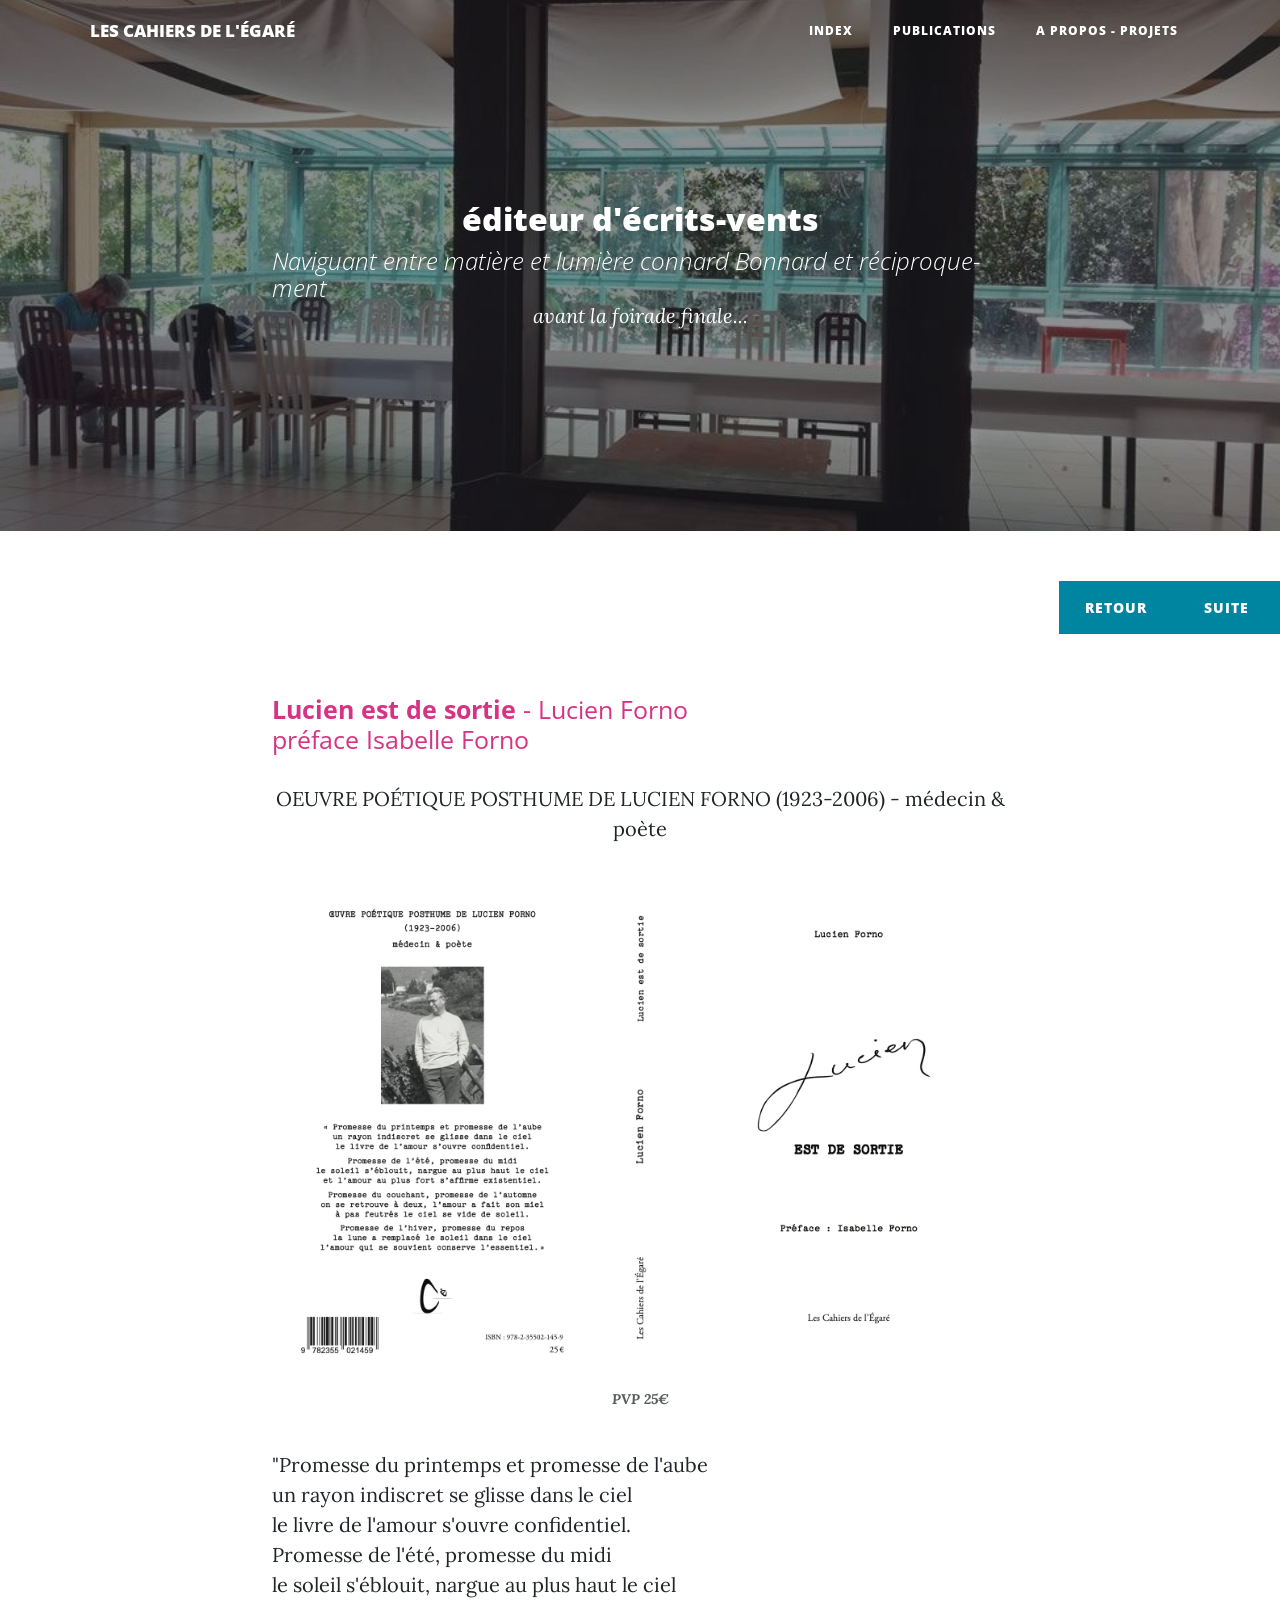
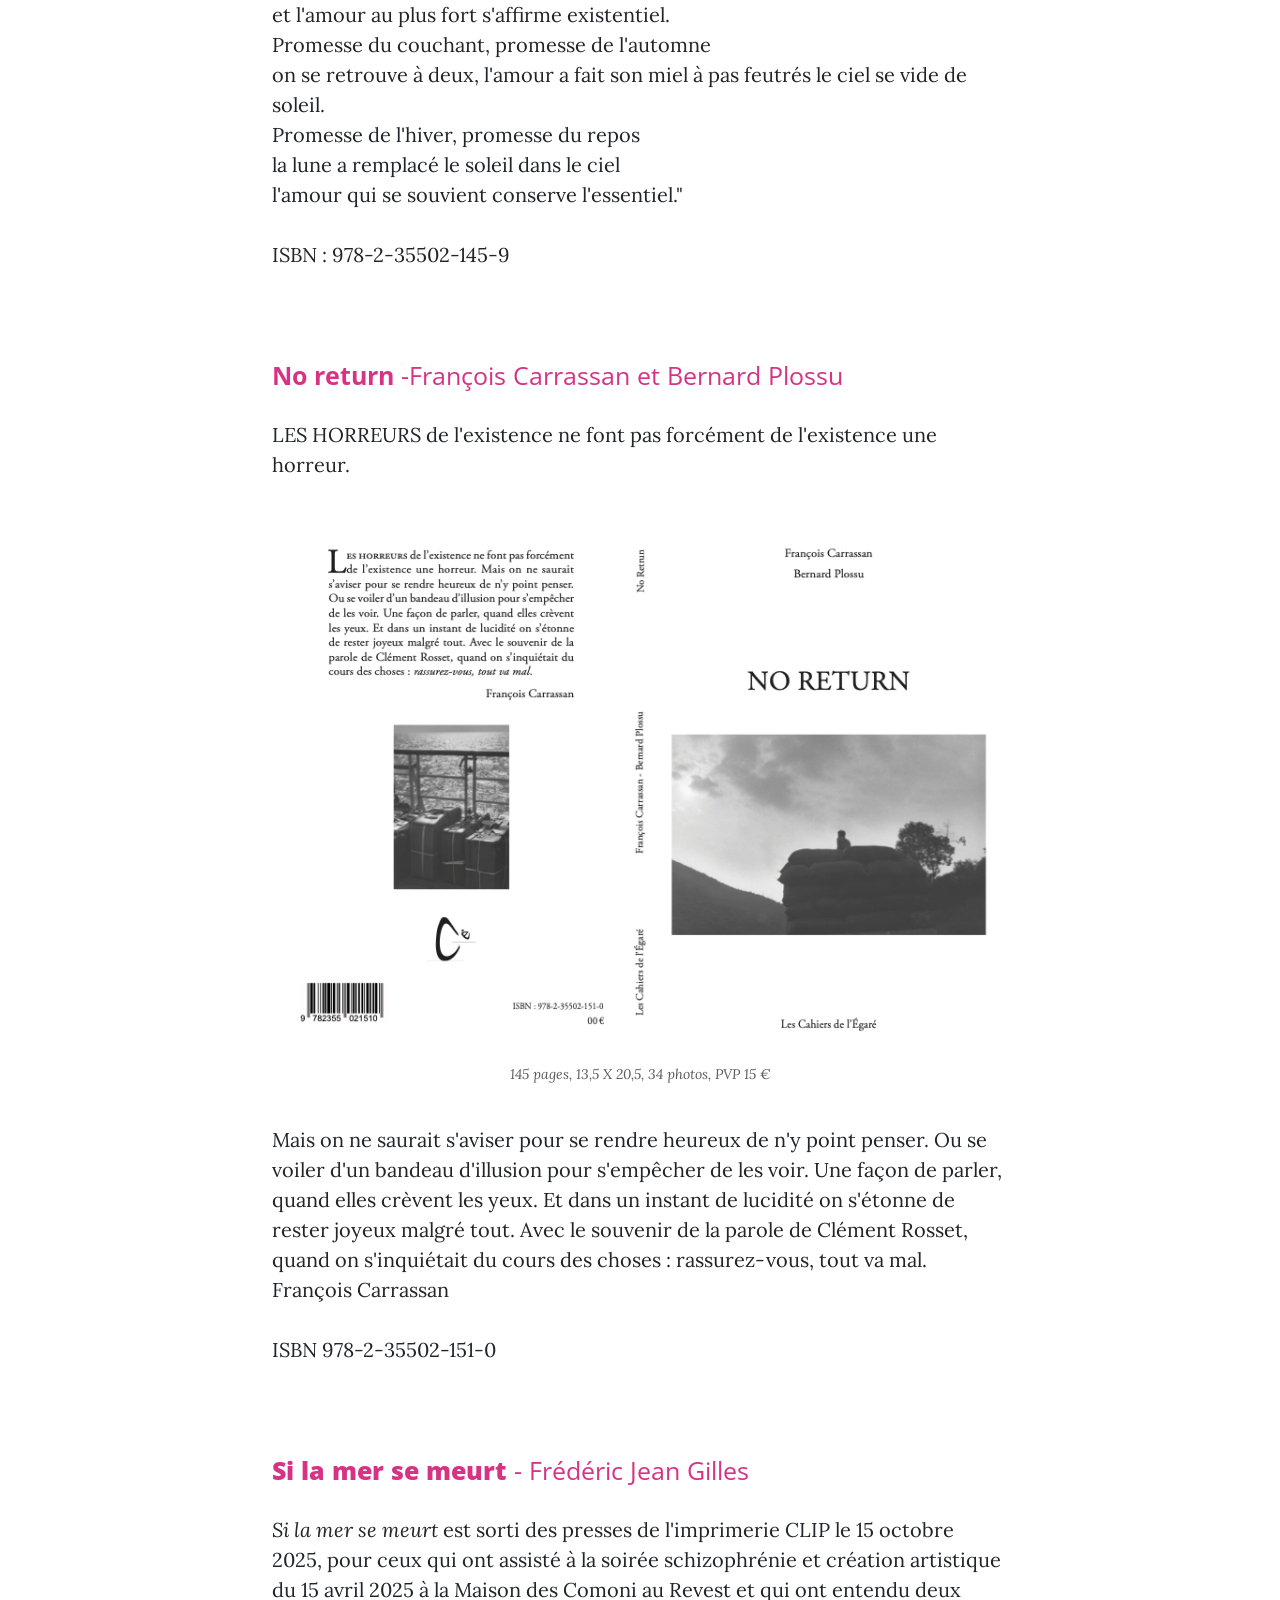
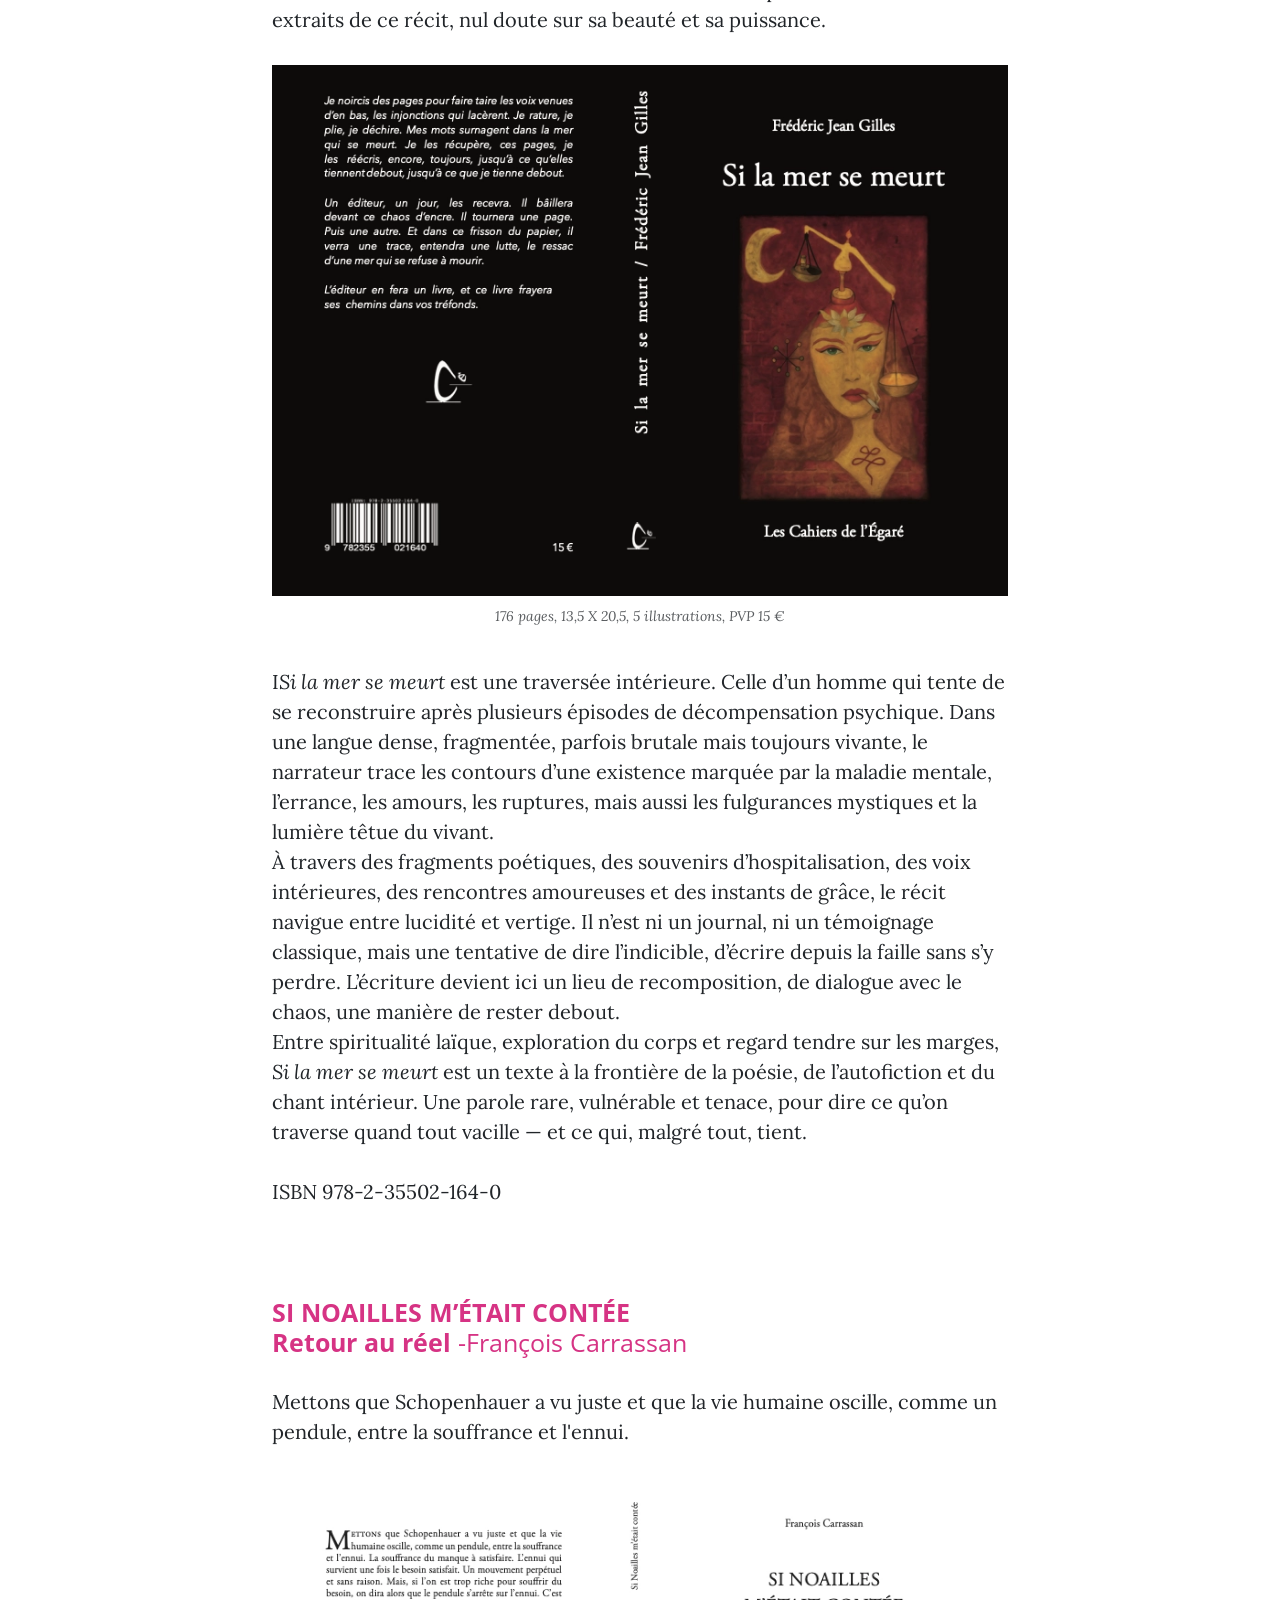
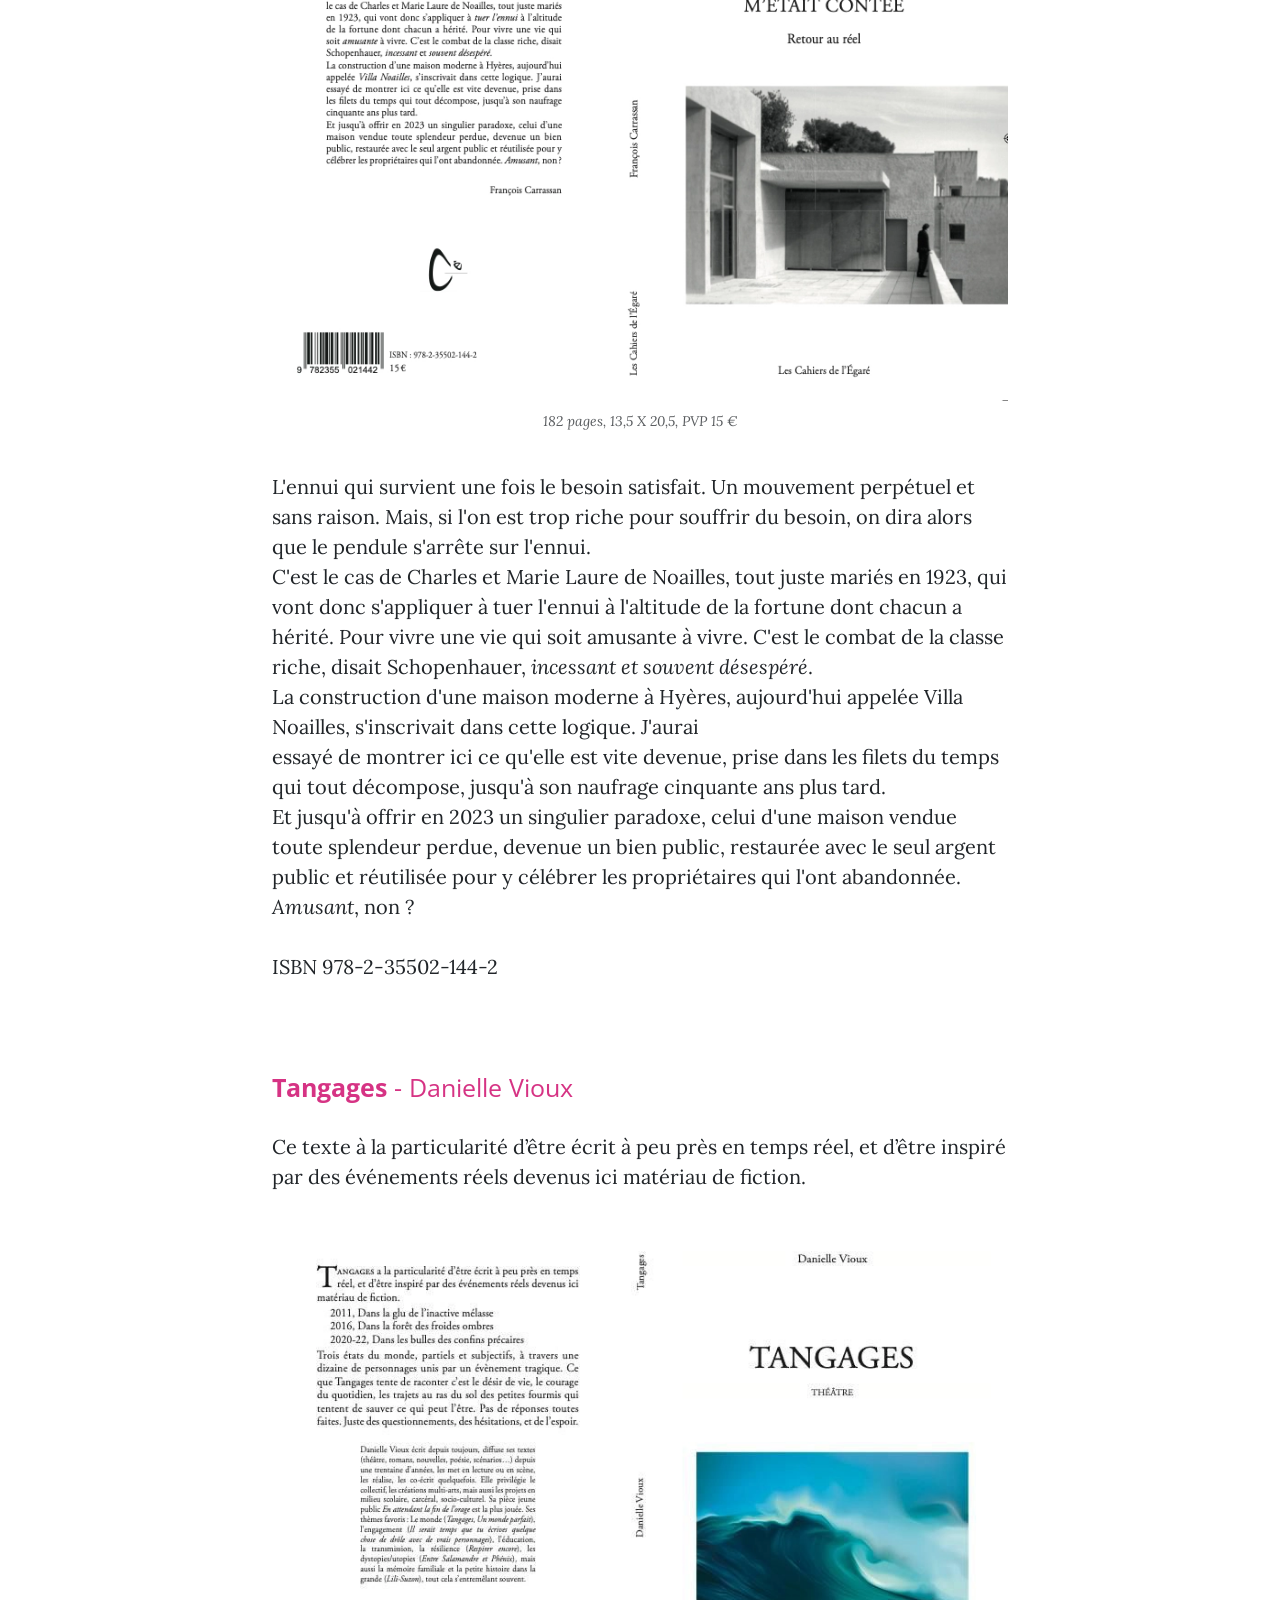
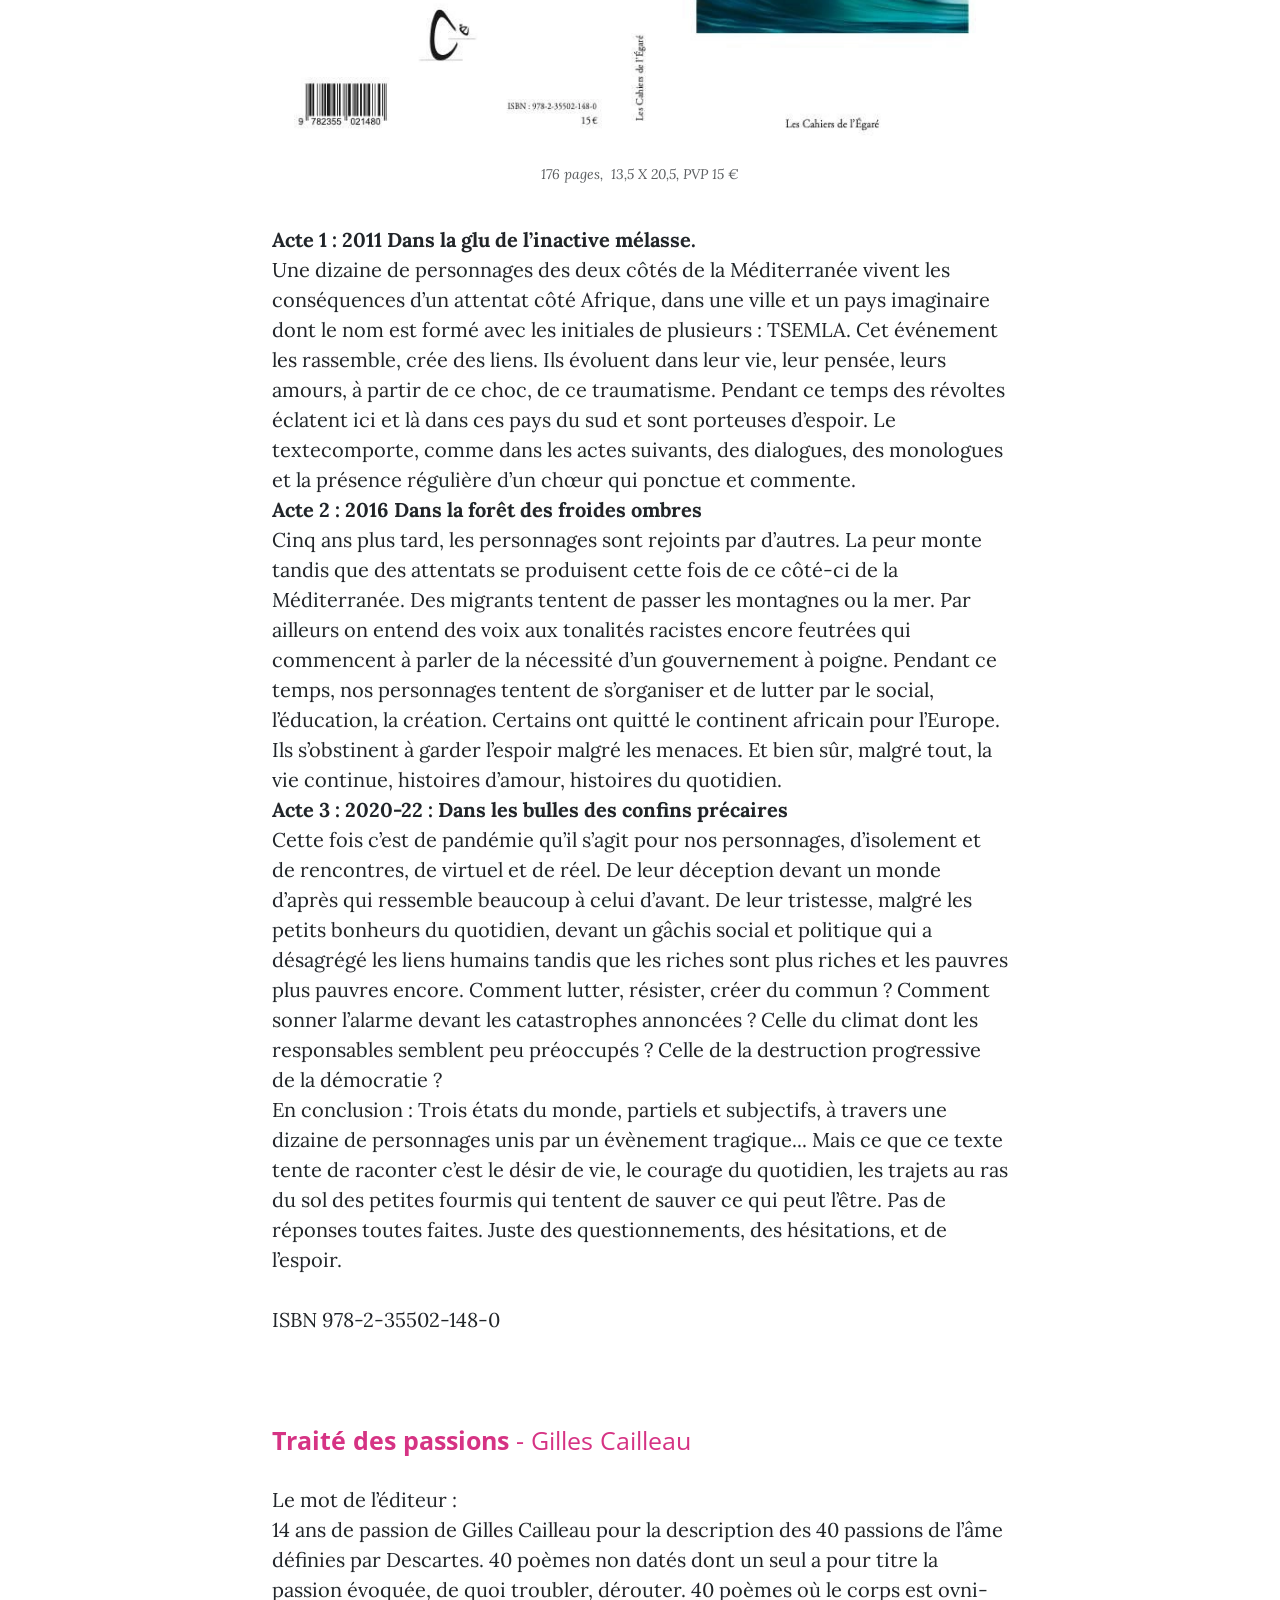
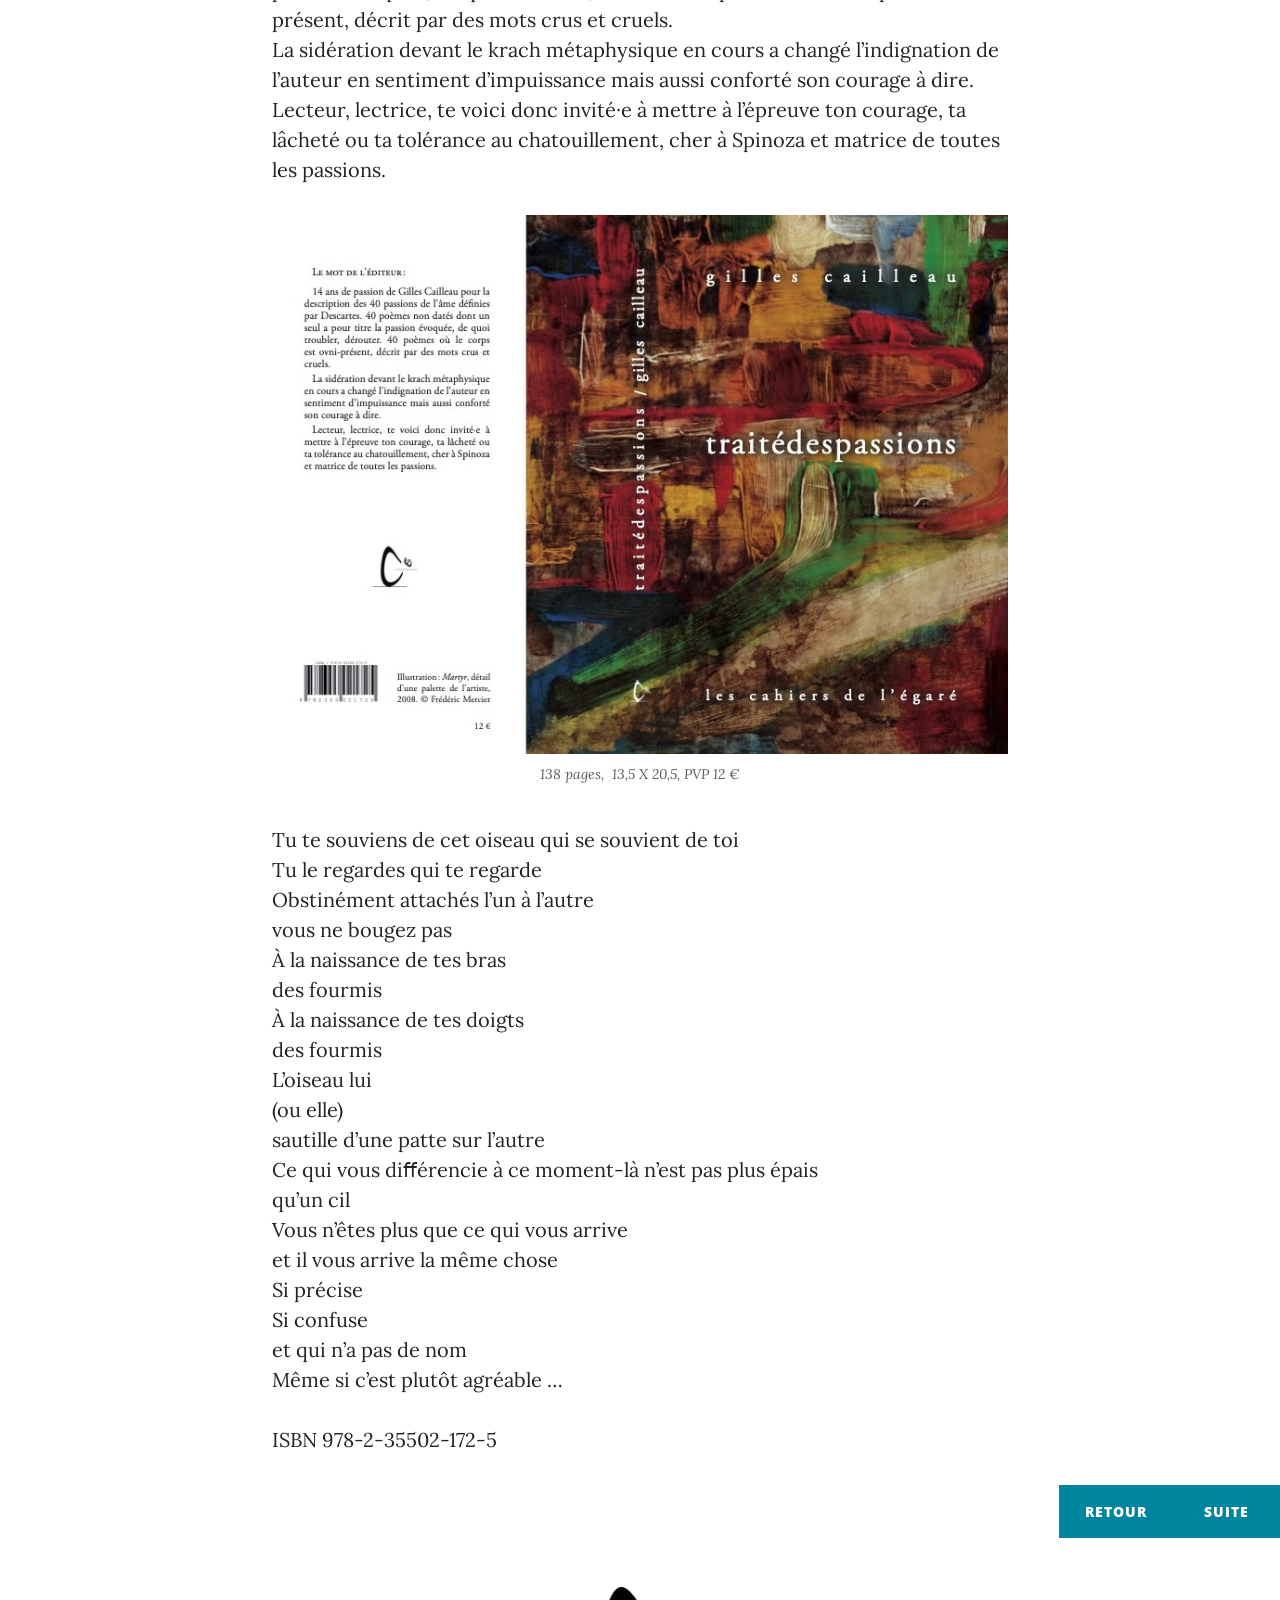
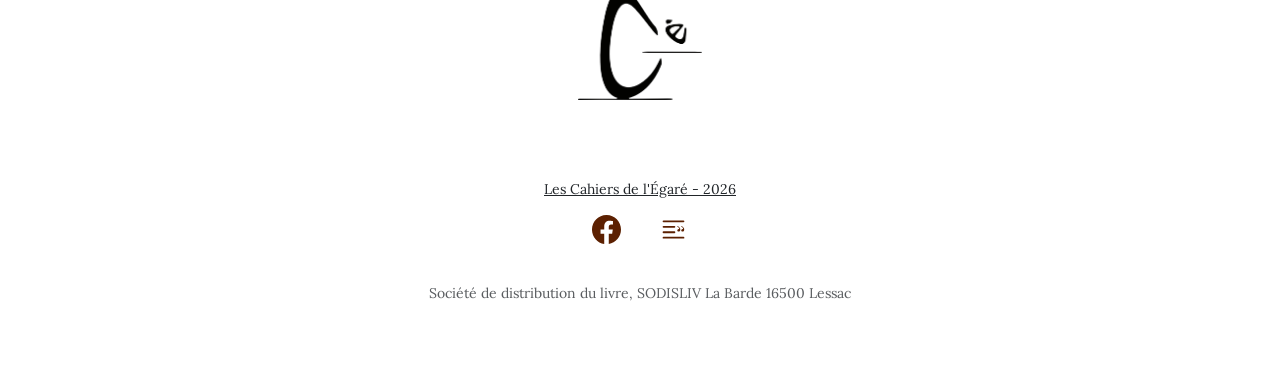
<file: post-3.html>
<!DOCTYPE html>
<html data-bs-theme="light" lang="fr">

<head>
    <meta charset="utf-8">
    <meta name="viewport" content="width=device-width, initial-scale=1.0, shrink-to-fit=no">
    <title>Publications - Les Cahiers de l'Égaré</title>
    <meta name="description" content="éditeur d'écrits-vents">
    <link rel="icon" type="image/svg+xml" sizes="161x150" href="assets/img/favicon_512.svg">
    <link rel="stylesheet" href="assets/bootstrap/css/bootstrap.min.css">
    <link rel="stylesheet" href="https://fonts.googleapis.com/css?family=Open+Sans:300italic,400italic,600italic,700italic,800italic,400,300,600,700,800&amp;display=swap">
    <link rel="stylesheet" href="https://fonts.googleapis.com/css?family=Lora:400,700,400italic,700italic&amp;display=swap">
    <link rel="stylesheet" href="https://fonts.googleapis.com/css?family=Advent+Pro&amp;display=swap">
    <link rel="stylesheet" href="assets/fonts/font-awesome.min.css">
    <link rel="stylesheet" href="assets/css/bss-overrides.css">
    <link rel="stylesheet" href="assets/css/animate.min.css">
</head>

<body>
    <nav class="navbar navbar-expand-lg fixed-top" id="mainNav">
        <div class="container"><a class="navbar-brand ps-2 me-4 pe-2" href="index.html" style="width: 265px;font-size: 17px;">LES CAHIERS DE L'ÉGARÉ</a><button class="navbar-toggler" data-bs-toggle="collapse" data-bs-target="#navbarResponsive" aria-controls="navbarResponsive" aria-expanded="false" aria-label="Toggle navigation"><i class="fa fa-bars"></i></button>
            <div class="collapse navbar-collapse" id="navbarResponsive">
                <ul class="navbar-nav ms-auto">
                    <li class="nav-item"><a class="nav-link" href="/index.html">INDEX</a></li>
                    <li class="nav-item"><a class="nav-link" href="/post.html"><span style="background-color: rgba(180, 35, 107, 0);">PUBLICATIONS</span></a></li>
                    <li class="nav-item"><a class="nav-link" href="/about.html"><span style="background-color: rgba(180, 35, 107, 0);">A PROPOS&nbsp;- projets</span></a></li>
                </ul>
            </div>
        </div>
    </nav>
    <header class="masthead" style="background-image:url('assets/img/posts.webp');">
        <div class="overlay"></div>
        <div class="container">
            <div class="row">
                <div class="col-md-10 col-lg-8 position-relative mx-auto">
                    <div class="site-heading">
                        <h2 style="text-align: center;">éditeur d'écrits-vents</h2><span class="subheading" style="text-align: left;font-style: italic;">Naviguant entre matière et lumière connard Bonnard et réciproque-ment</span><span class="meta"><em>avant la foirade finale...</em></span>
                    </div>
                </div>
            </div>
        </div>
    </header>
    <div class="clearfix"><a class="btn btn-primary float-end" role="button" href="post-4.html">suite&nbsp;</a><a class="btn btn-primary float-end" role="button" href="post-2.html">RETOUR&nbsp;</a></div>
    <article>
        <div class="container">
            <div class="row">
                <div class="col-md-10 col-lg-8 mx-auto" id="lucien">
                    <h2 class="section-heading" style="font-size:25px;color:var(--bs-pink);">Lucien est de sortie <span style="font-weight:normal;">- Lucien Forno</span><br><span style="font-weight:normal;">préface Isabelle Forno</span></h2>
                    <p style="text-align:center;">OEUVRE POÉTIQUE POSTHUME DE LUCIEN FORNO (1923-2006) - médecin &amp; poète</p><a href="#"><img class="img-fluid" src="assets/img/lucien.webp"></a><span class="text-muted caption"><strong>PVP 25€</strong></span>
                    <p>"Promesse du printemps et promesse de l'aube <br>un rayon indiscret se glisse dans le ciel <br>le livre de l'amour s'ouvre confidentiel.<br>Promesse de l'été, promesse du midi<br>le soleil s'éblouit, nargue au plus haut le ciel<br>et l'amour au plus fort s'affirme existentiel.<br>Promesse du couchant, promesse de l'automne <br>on se retrouve à deux, l'amour a fait son miel à pas feutrés le ciel se vide de soleil.<br>Promesse de l'hiver, promesse du repos <br>la lune a remplacé le soleil dans le ciel <br>l'amour qui se souvient conserve l'essentiel."</p>
                    <p>ISBN : 978-2-35502-145-9</p>
                </div>
                <div class="col-md-10 col-lg-8 mx-auto" id="no-return">
                    <h2 class="section-heading" style="font-size:25px;color:var(--bs-pink);">No return<span style="font-weight:normal;"> -</span><span style="font-weight:normal;">François Carrassan et Bernard Plossu</span></h2>
                    <p>LES HORREURS de l'existence ne font pas forcément de l'existence une horreur.</p><a href="#"><img class="img-fluid" src="assets/img/noreturn.webp"></a><span class="text-muted caption">145 pages, 13,5 X 20,5,&nbsp;<em>34 photos,&nbsp;</em>PVP 15 €</span>
                    <p>Mais on ne saurait s'aviser pour se rendre heureux de n'y point penser. Ou se voiler d'un bandeau d'illusion pour s'empêcher de les voir. Une façon de parler, quand elles crèvent les yeux. Et dans un instant de lucidité on s'étonne de rester joyeux malgré tout. Avec le souvenir de la parole de Clément Rosset, quand on s'inquiétait du cours des choses : rassurez-vous, tout va mal.<br>François Carrassan</p>
                    <p>ISBN 978-2-35502-151-0</p>
                </div>
                <div class="col-md-10 col-lg-8 mx-auto" id="si-la-mer">
                    <h2 class="section-heading" style="font-size:25px;color:var(--bs-pink);"><strong>Si la mer se meurt </strong><span style="font-weight:normal;">-&nbsp;Frédéric Jean Gilles</span></h2>
                    <p><em>Si la mer se meurt </em>est sorti des presses de l'imprimerie CLIP le 15 octobre 2025, pour ceux qui ont assisté à la soirée schizophrénie et création artistique du 15 avril 2025 à la Maison des Comoni au Revest et qui ont entendu deux extraits de ce récit, nul doute sur sa beauté et sa puissance.</p><a href="#"><img class="img-fluid" src="assets/img/silamer.webp"></a><span class="text-muted caption">176 pages,&nbsp;13,5 X 20,5, 5 illustrations,&nbsp;PVP 15 €</span>
                    <p>I<em>Si la mer se meurt</em> est une traversée intérieure. Celle d’un homme qui tente de se reconstruire après plusieurs épisodes de décompensation psychique. Dans une langue dense, fragmentée, parfois brutale mais toujours vivante, le narrateur trace les contours d’une existence marquée par la maladie mentale, l’errance, les amours, les ruptures, mais aussi les fulgurances mystiques et la lumière têtue du vivant.<br>À travers des fragments poétiques, des souvenirs d’hospitalisation, des voix intérieures, des rencontres amoureuses et des instants de grâce, le récit navigue entre lucidité et vertige. Il n’est ni un journal, ni un témoignage classique, mais une tentative de dire l’indicible, d’écrire depuis la faille sans s’y perdre. L’écriture devient ici un lieu de recomposition, de dialogue avec le chaos, une manière de rester debout.<br>Entre spiritualité laïque, exploration du corps et regard tendre sur les marges, <em>Si la mer se meurt</em> est un texte à la frontière de la poésie, de l’autofiction et du chant intérieur. Une parole rare, vulnérable et tenace, pour dire ce qu’on traverse quand tout vacille — et ce qui, malgré tout, tient.</p>
                    <p>ISBN 978-2-35502-164-0</p>
                </div>
                <div class="col-md-10 col-lg-8 mx-auto" id="si-noailles">
                    <h2 class="section-heading" style="font-size:25px;color:var(--bs-pink);">SI NOAILLES M’ÉTAIT CONTÉE <br>Retour au réel&nbsp;<span style="font-weight:normal;">-</span><span style="font-weight:normal;">François Carrassan</span></h2>
                    <p>Mettons que Schopenhauer a vu juste et que la vie humaine oscille, comme un pendule, entre la souffrance et l'ennui.</p><a href="#"><img class="img-fluid" src="assets/img/sinoailles.webp"></a><span class="text-muted caption">182 pages, 13,5 X 20,5, PVP 15 €</span>
                    <p>L'ennui qui survient une fois le besoin satisfait. Un mouvement perpétuel et sans raison. Mais, si l'on est trop riche pour souffrir du besoin, on dira alors que le pendule s'arrête sur l'ennui. <br>C'est le cas de Charles et Marie Laure de Noailles, tout juste mariés en 1923, qui vont donc s'appliquer à tuer l'ennui à l'altitude de la fortune dont chacun a hérité. Pour vivre une vie qui soit amusante à vivre. C'est le combat de la classe riche, disait Schopenhauer, <em>incessant et souvent désespéré</em>.<br>La construction d'une maison moderne à Hyères, aujourd'hui appelée Villa Noailles, s'inscrivait dans cette logique. J'aurai<br>essayé de montrer ici ce qu'elle est vite devenue, prise dans les filets du temps qui tout décompose, jusqu'à son naufrage cinquante ans plus tard.<br>Et jusqu'à offrir en 2023 un singulier paradoxe, celui d'une maison vendue toute splendeur perdue, devenue un bien public, restaurée avec le seul argent public et réutilisée pour y célébrer les propriétaires qui l'ont abandonnée. <em>Amusant</em>, non ?</p>
                    <p>ISBN 978-2-35502-144-2</p>
                </div>
                <div class="col-md-10 col-lg-8 mx-auto" id="tangages">
                    <h2 class="section-heading" style="font-size:25px;color:var(--bs-pink);">Tangages <span style="font-weight:normal;">- Danielle Vioux</span></h2>
                    <p>Ce texte à la particularité d’être écrit à peu près en temps réel, et d’être inspiré par des événements réels devenus ici matériau de fiction.</p><a href="#"><img class="img-fluid" src="assets/img/tangages.webp"></a><span class="text-muted caption">176 pages,&nbsp; 13,5 X 20,5, PVP 15 €</span>
                    <p><strong>Acte 1 : 2011 Dans la glu de l’inactive mélasse.</strong><br>Une dizaine de personnages des deux côtés de la Méditerranée vivent les conséquences d’un attentat côté Afrique, dans une ville et un pays imaginaire dont le nom est formé avec les initiales de plusieurs : TSEMLA. Cet événement les rassemble, crée des liens. Ils évoluent dans leur vie, leur pensée, leurs amours, à partir de ce choc, de ce traumatisme. Pendant ce temps des révoltes éclatent ici et là dans ces pays du sud et sont porteuses d’espoir. Le textecomporte, comme dans les actes suivants, des dialogues, des monologues et la présence régulière d’un chœur qui ponctue et commente.<br><strong>Acte 2 : 2016 Dans la forêt des froides ombres</strong><br>Cinq ans plus tard, les personnages sont rejoints par d’autres. La peur monte tandis que des attentats se produisent cette fois de ce côté-ci de la Méditerranée. Des migrants tentent de passer les montagnes ou la mer. Par ailleurs on entend des voix aux tonalités racistes encore feutrées qui commencent à parler de la nécessité d’un gouvernement à poigne. Pendant ce temps, nos personnages tentent de s’organiser et de lutter par le social, l’éducation, la création. Certains ont quitté le continent africain pour l’Europe. Ils s’obstinent à garder l’espoir malgré les menaces. Et bien sûr, malgré tout, la vie continue, histoires d’amour, histoires du quotidien.<br><strong>Acte 3 : 2020-22 : Dans les bulles des confins précaires</strong><br>Cette fois c’est de pandémie qu’il s’agit pour nos personnages, d’isolement et de rencontres, de virtuel et de réel. De leur déception devant un monde d’après qui ressemble beaucoup à celui d’avant. De leur tristesse, malgré les petits bonheurs du quotidien, devant un gâchis social et politique qui a désagrégé les liens humains tandis que les riches sont plus riches et les pauvres plus pauvres encore. Comment lutter, résister, créer du commun ? Comment sonner l’alarme devant les catastrophes annoncées ? Celle du climat dont les responsables semblent peu préoccupés ? Celle de la destruction progressive de la démocratie ?<br>En conclusion : Trois états du monde, partiels et subjectifs, à travers une dizaine de personnages unis par un évènement tragique... Mais ce que ce texte tente de raconter c’est le désir de vie, le courage du quotidien, les trajets au ras du sol des petites fourmis qui tentent de sauver ce qui peut l’être. Pas de réponses toutes faites. Juste des questionnements, des hésitations, et de l’espoir.&nbsp;</p>
                    <p>ISBN 978-2-35502-148-0</p>
                </div>
                <div class="col-md-10 col-lg-8 mx-auto" id="traite-des-passions">
                    <h2 class="section-heading" style="font-size:25px;color:var(--bs-pink);">Traité des passions&nbsp;<span style="font-weight:normal;">- Gilles Cailleau</span></h2>
                    <p>Le mot de l’éditeur :<br>14 ans de passion de Gilles Cailleau pour la description des 40 passions de l’âme définies par Descartes. 40 poèmes non datés dont un seul a pour titre la passion évoquée, de quoi troubler, dérouter. 40 poèmes où le corps est ovni-présent, décrit par des mots crus et cruels.<br>La sidération devant le krach métaphysique en cours a changé l’indignation de l’auteur en sentiment d’impuissance mais aussi conforté son courage à dire.<br>Lecteur, lectrice, te voici donc invité·e à mettre à l’épreuve ton courage, ta lâcheté ou ta tolérance au chatouillement, cher à Spinoza et matrice de toutes les passions.</p><a href="#"><img class="img-fluid" src="assets/img/traitesdespassions.webp"></a><span class="text-muted caption">138 pages,&nbsp; 13,5 X 20,5, PVP 12 €</span>
                    <p>Tu te souviens de cet oiseau qui se souvient de toi<br>Tu le regardes qui te regarde<br>Obstinément attachés l’un à l’autre<br>vous ne bougez pas<br>À la naissance de tes bras<br>des fourmis<br>À la naissance de tes doigts<br>des fourmis<br>L’oiseau lui<br>(ou elle)<br>sautille d’une patte sur l’autre<br>Ce qui vous diﬀérencie à ce moment-là n’est pas plus épais<br>qu’un cil<br>Vous n’êtes plus que ce qui vous arrive<br>et il vous arrive la même chose<br>Si précise<br>Si confuse<br>et qui n’a pas de nom<br>Même si c’est plutôt agréable …&nbsp;</p>
                    <p>ISBN 978-2-35502-172-5</p>
                </div>
            </div>
        </div>
    </article>
    <div class="clearfix"><a class="btn btn-primary float-end" role="button" href="post-4.html">suite&nbsp;</a><a class="btn btn-primary float-end" role="button" href="post-2.html">RETOUR&nbsp;</a></div>
    <footer style="padding-top: 0px;">
        <div class="container d-flex flex-column align-items-center py-4 py-xl-5"><img class="object-fit-fill object-fit-md-scale d-flex" width="124" height="115" src="assets/img/logo.png" style="text-align: center;"></div>
        <div class="container">
            <div class="row">
                <div class="col-md-10 col-lg-8 mx-auto">
                    <p class="text-muted copyright"><a href="index.html">Les Cahiers de l'Égaré - 2026</a></p>
                    <ul class="list-inline text-center">
                        <li class="list-inline-item"><span class="fa-stack fa-lg"><a data-bss-hover-animate="flash" style="font-size:29px;color:#5c2001;background-color:rgba(255,255,255,0.36);" href="https://www.facebook.com/groups/255850827928567"><svg class="bi bi-facebook" xmlns="http://www.w3.org/2000/svg" width="1em" height="1em" fill="currentColor" viewBox="0 0 16 16" style="color:#5c2001;background-color:rgba(239,134,48,0);">
                                        <path d="M16 8.049c0-4.446-3.582-8.05-8-8.05C3.58 0-.002 3.603-.002 8.05c0 4.017 2.926 7.347 6.75 7.951v-5.625h-2.03V8.05H6.75V6.275c0-2.017 1.195-3.131 3.022-3.131.876 0 1.791.157 1.791.157v1.98h-1.009c-.993 0-1.303.621-1.303 1.258v1.51h2.218l-.354 2.326H9.25V16c3.824-.604 6.75-3.934 6.75-7.951"></path>
                                    </svg></a></span></li>
                        <li class="list-inline-item"><span class="fa-stack fa-lg"><a data-bss-hover-animate="flash" style="font-size:29px;color:#5c2001;background-color:rgba(255,255,255,0.36);" href="https://cahiersegare.over-blog.com" data-bs-target="https://cahiersegare.over-blog.com"><svg class="bi bi-blockquote-right" xmlns="http://www.w3.org/2000/svg" width="1em" height="1em" fill="currentColor" viewBox="0 0 16 16" style="color:#5c2001;background-color:rgba(239,134,48,0);">
                                        <path d="M2.5 3a.5.5 0 0 0 0 1h11a.5.5 0 0 0 0-1zm0 3a.5.5 0 0 0 0 1h6a.5.5 0 0 0 0-1zm0 3a.5.5 0 0 0 0 1h6a.5.5 0 0 0 0-1zm0 3a.5.5 0 0 0 0 1h11a.5.5 0 0 0 0-1zm10.113-5.373a7 7 0 0 0-.445-.275l.21-.352q.183.111.452.287.27.176.51.428.234.246.398.562.164.31.164.692 0 .54-.216.873-.217.328-.721.328-.322 0-.504-.211a.7.7 0 0 1-.188-.463q0-.345.211-.521.205-.182.569-.182h.281a1.7 1.7 0 0 0-.123-.498 1.4 1.4 0 0 0-.252-.37 2 2 0 0 0-.346-.298m-2.168 0A7 7 0 0 0 10 6.352L10.21 6q.183.111.452.287.27.176.51.428.234.246.398.562.164.31.164.692 0 .54-.216.873-.217.328-.721.328-.322 0-.504-.211a.7.7 0 0 1-.188-.463q0-.345.211-.521.206-.182.569-.182h.281a1.8 1.8 0 0 0-.117-.492 1.4 1.4 0 0 0-.258-.375 2 2 0 0 0-.346-.3z"></path>
                                    </svg></a></span></li>
                    </ul>
                    <p class="text-muted copyright">Société de distribution du livre, SODISLIV La Barde 16500 Lessac</p>
                </div>
            </div>
        </div>
    </footer>
    <script src="assets/bootstrap/js/bootstrap.min.js"></script>
    <script src="assets/js/bs-init.js"></script>
    <script src="assets/js/clean-blog.js"></script>
</body>

</html>
</file>
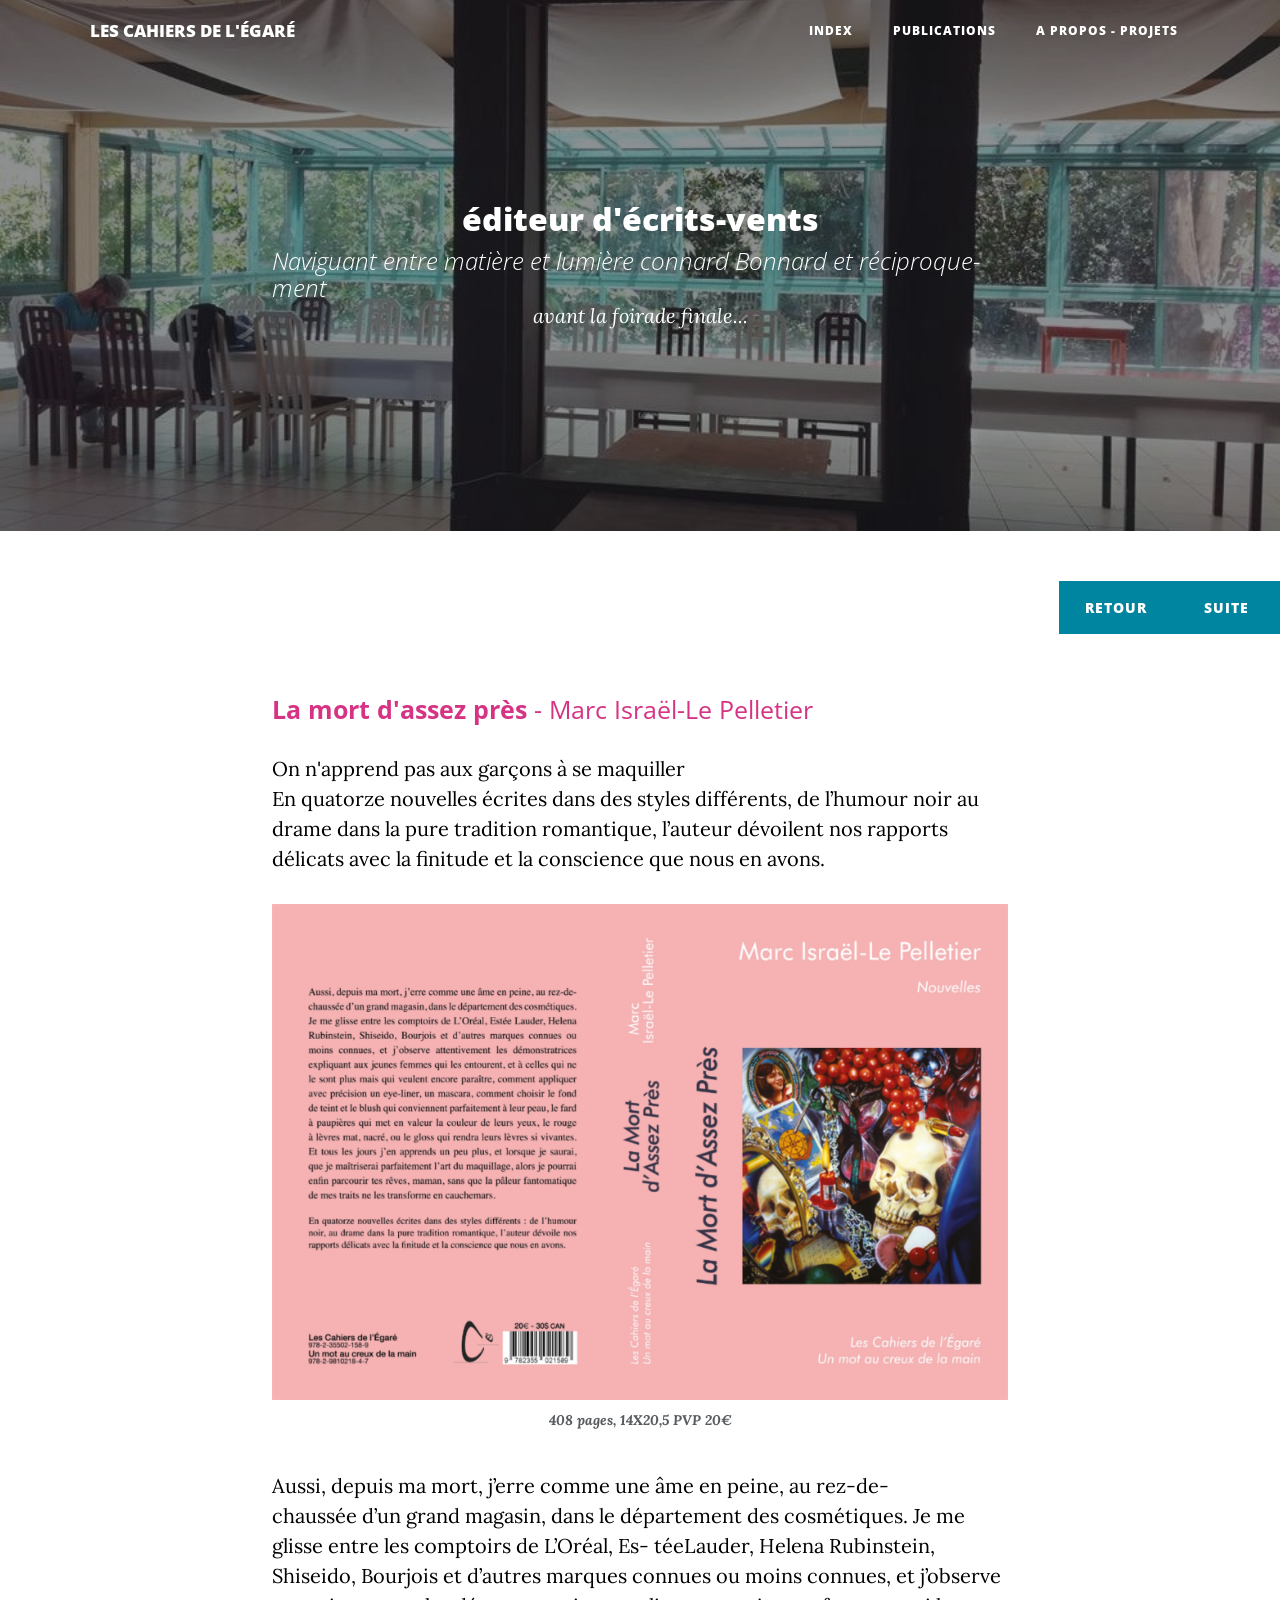
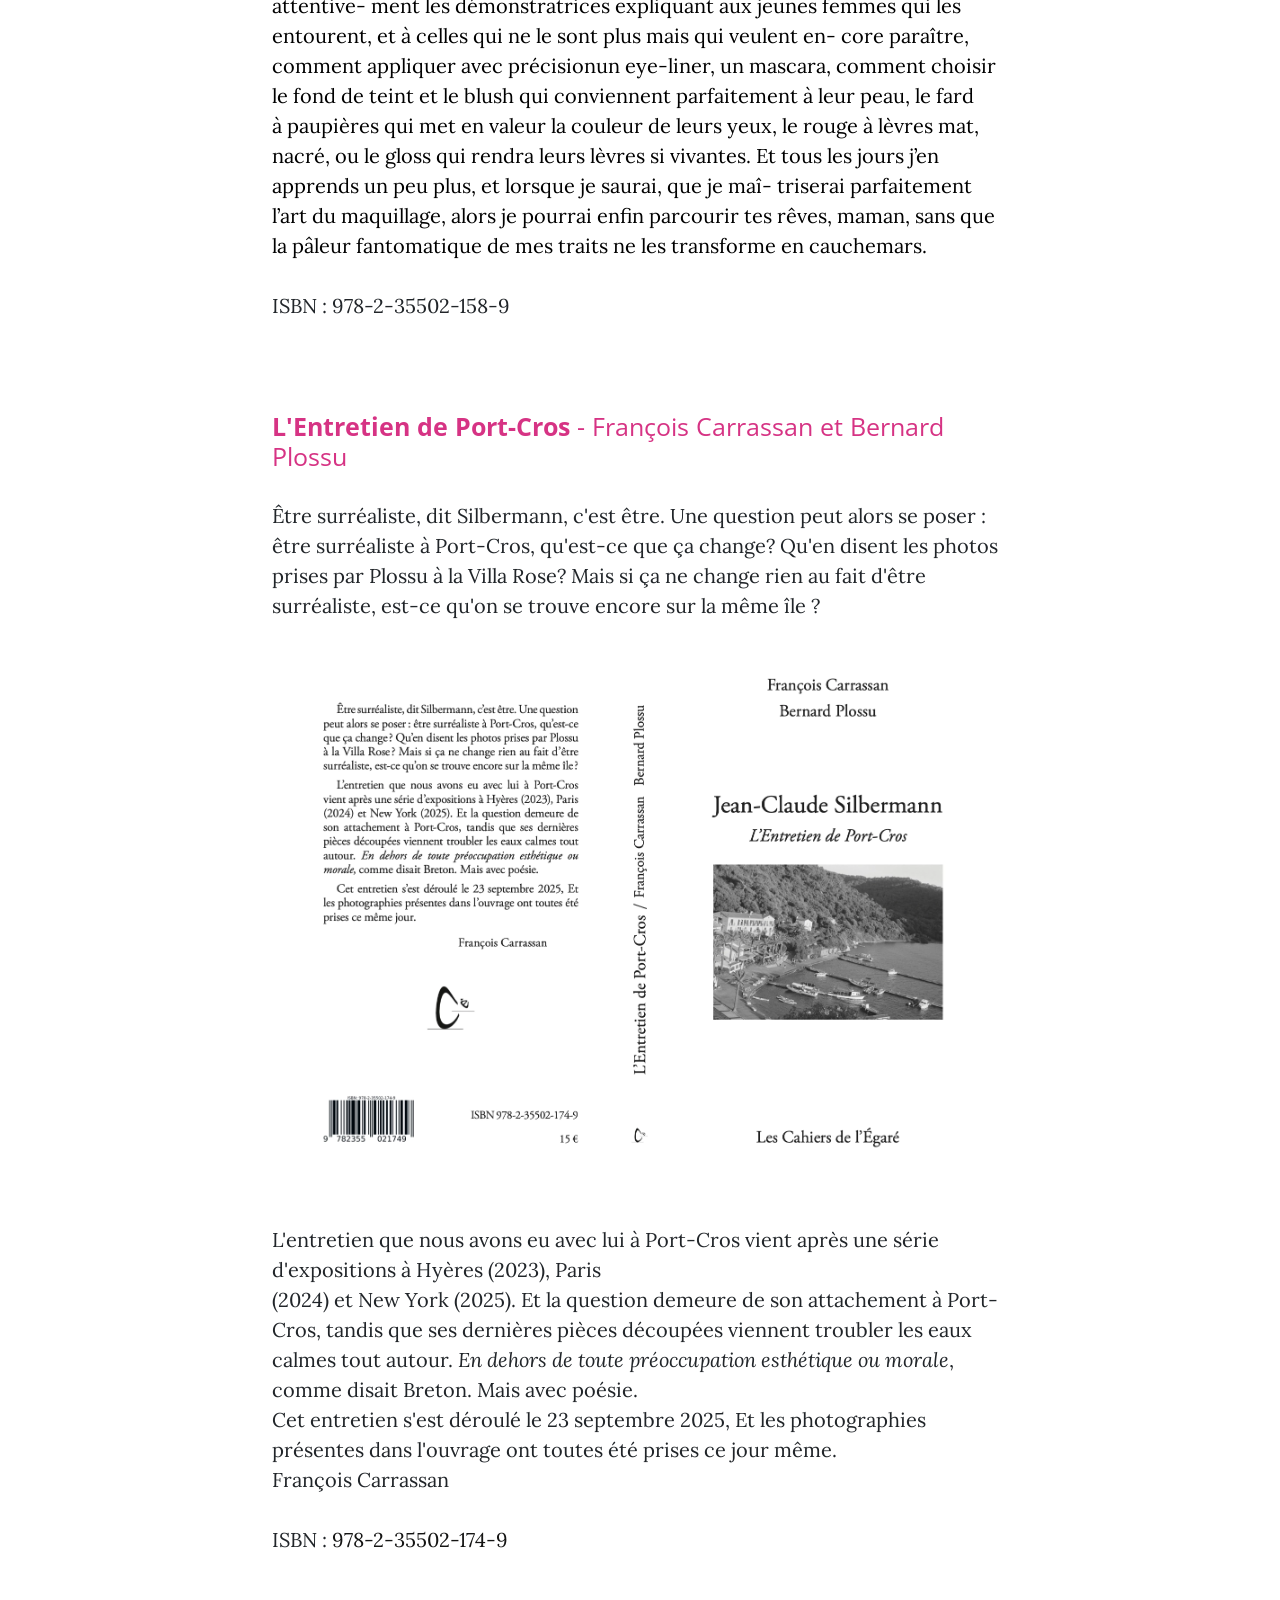
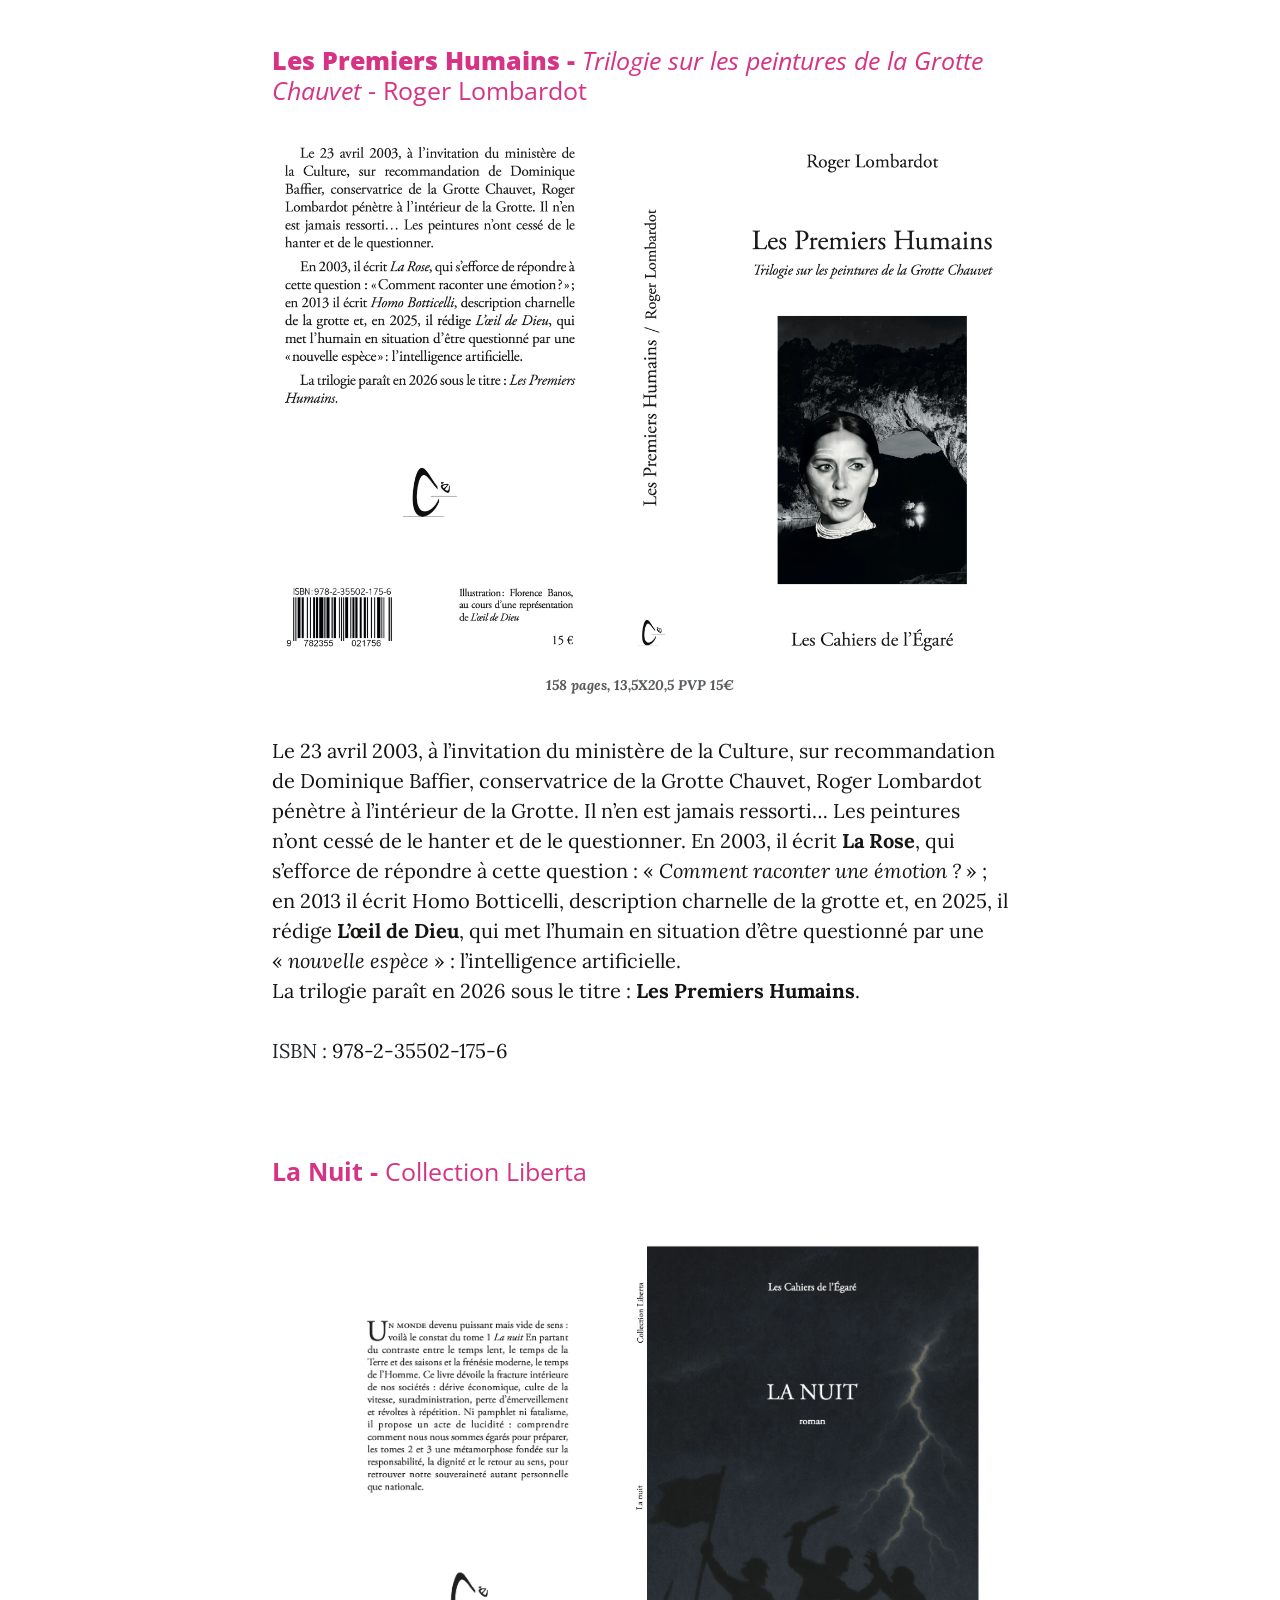
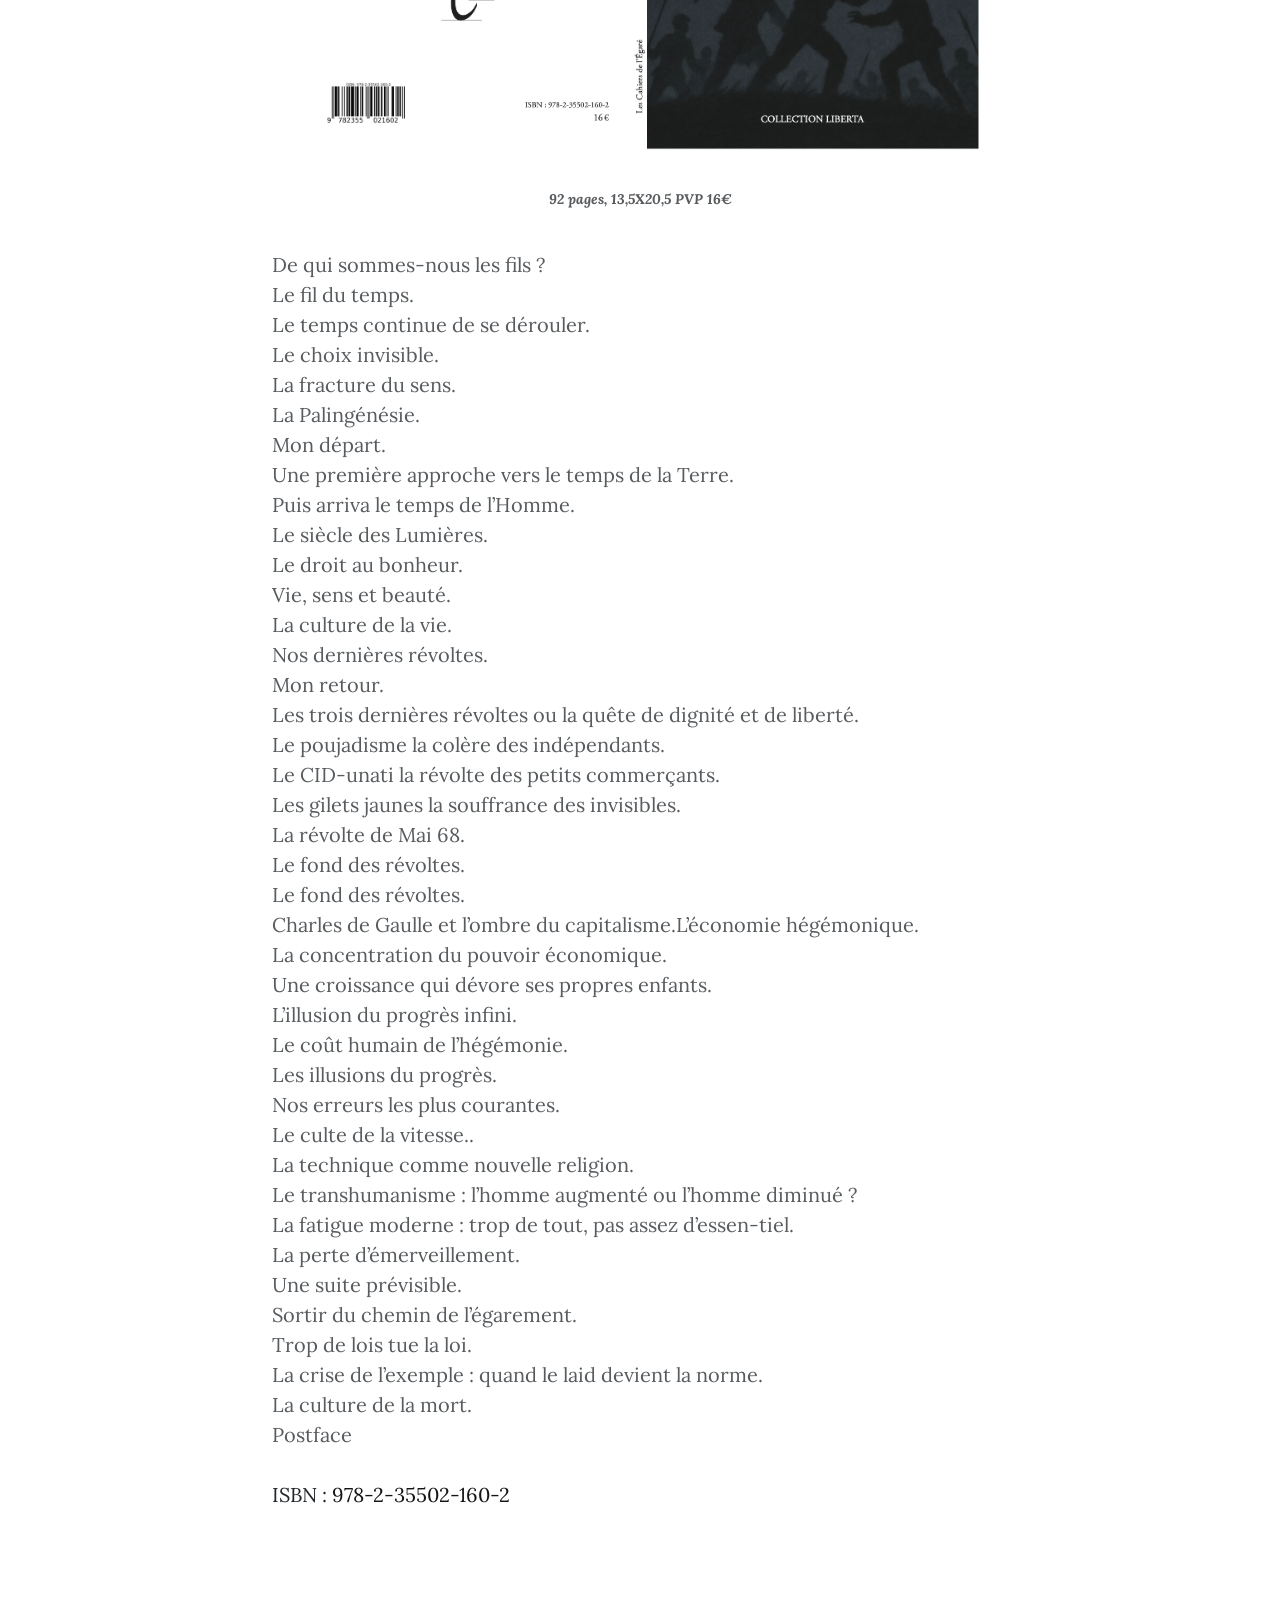
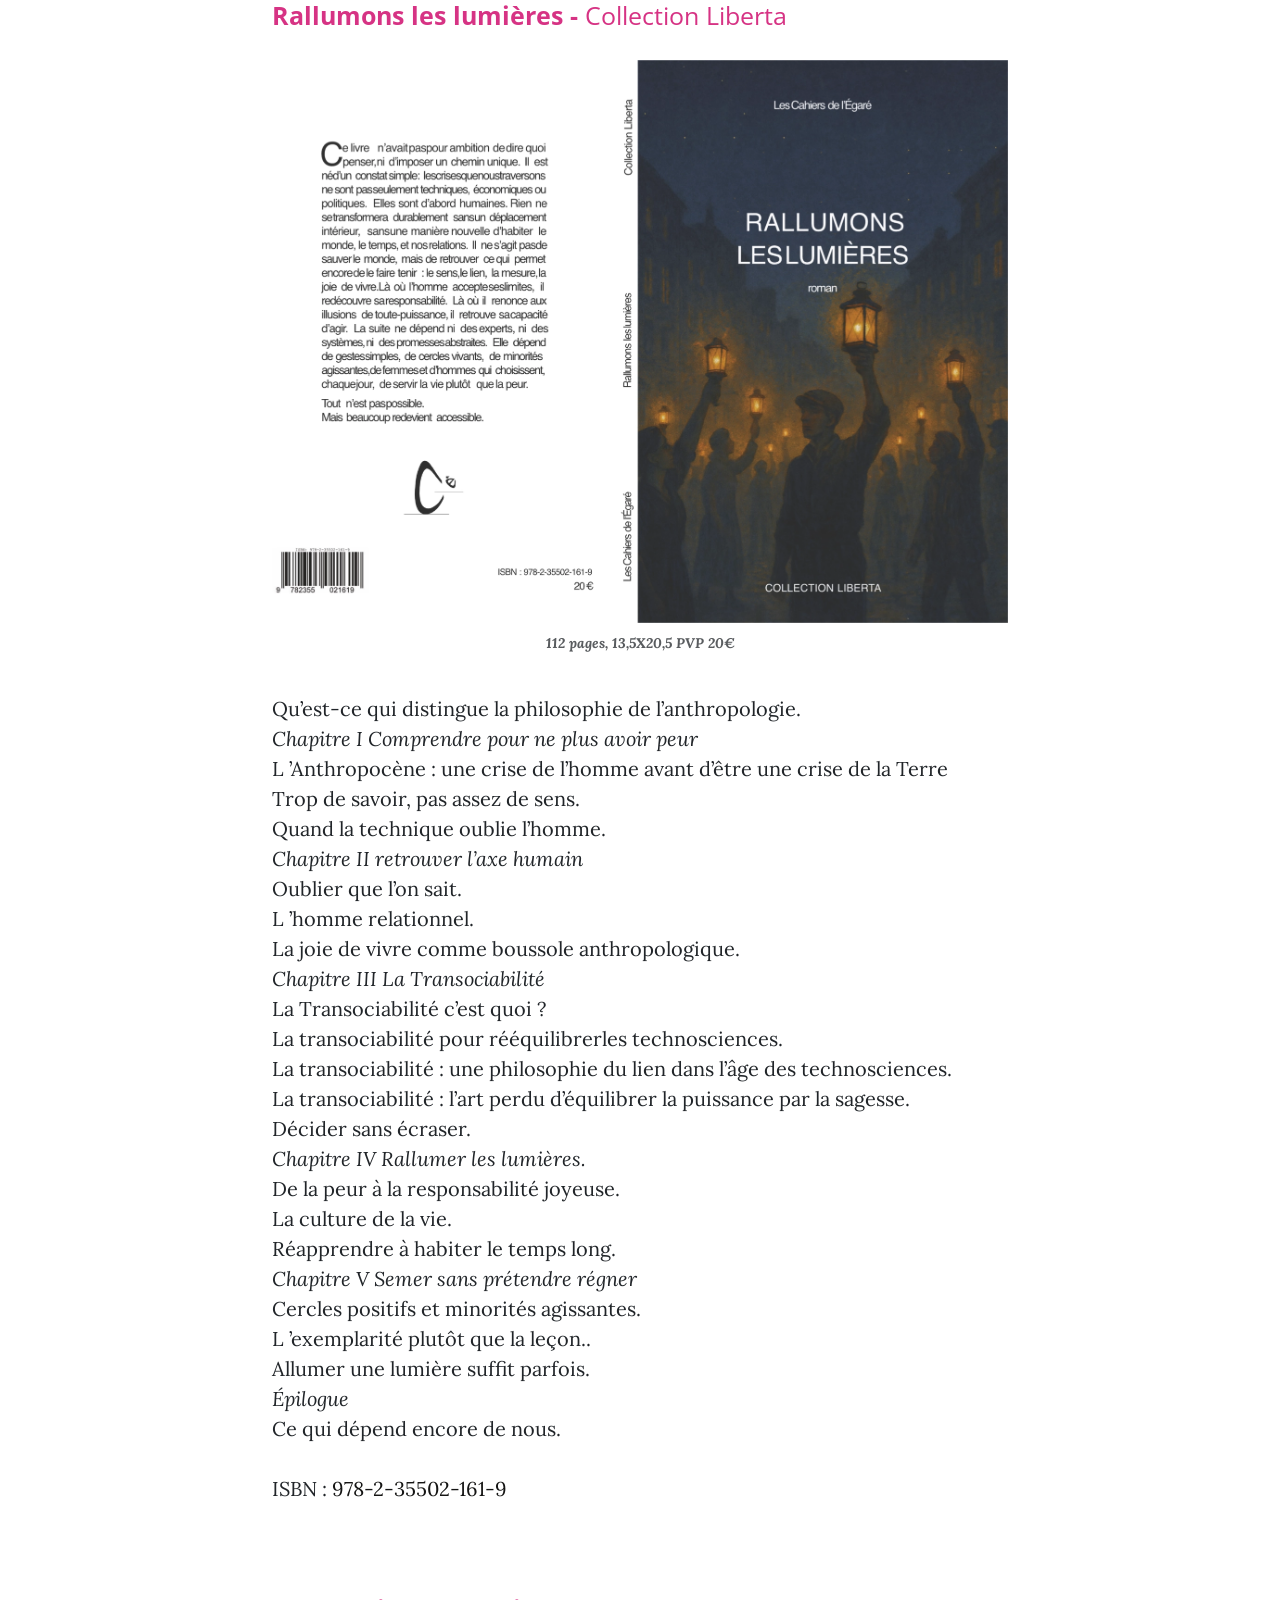
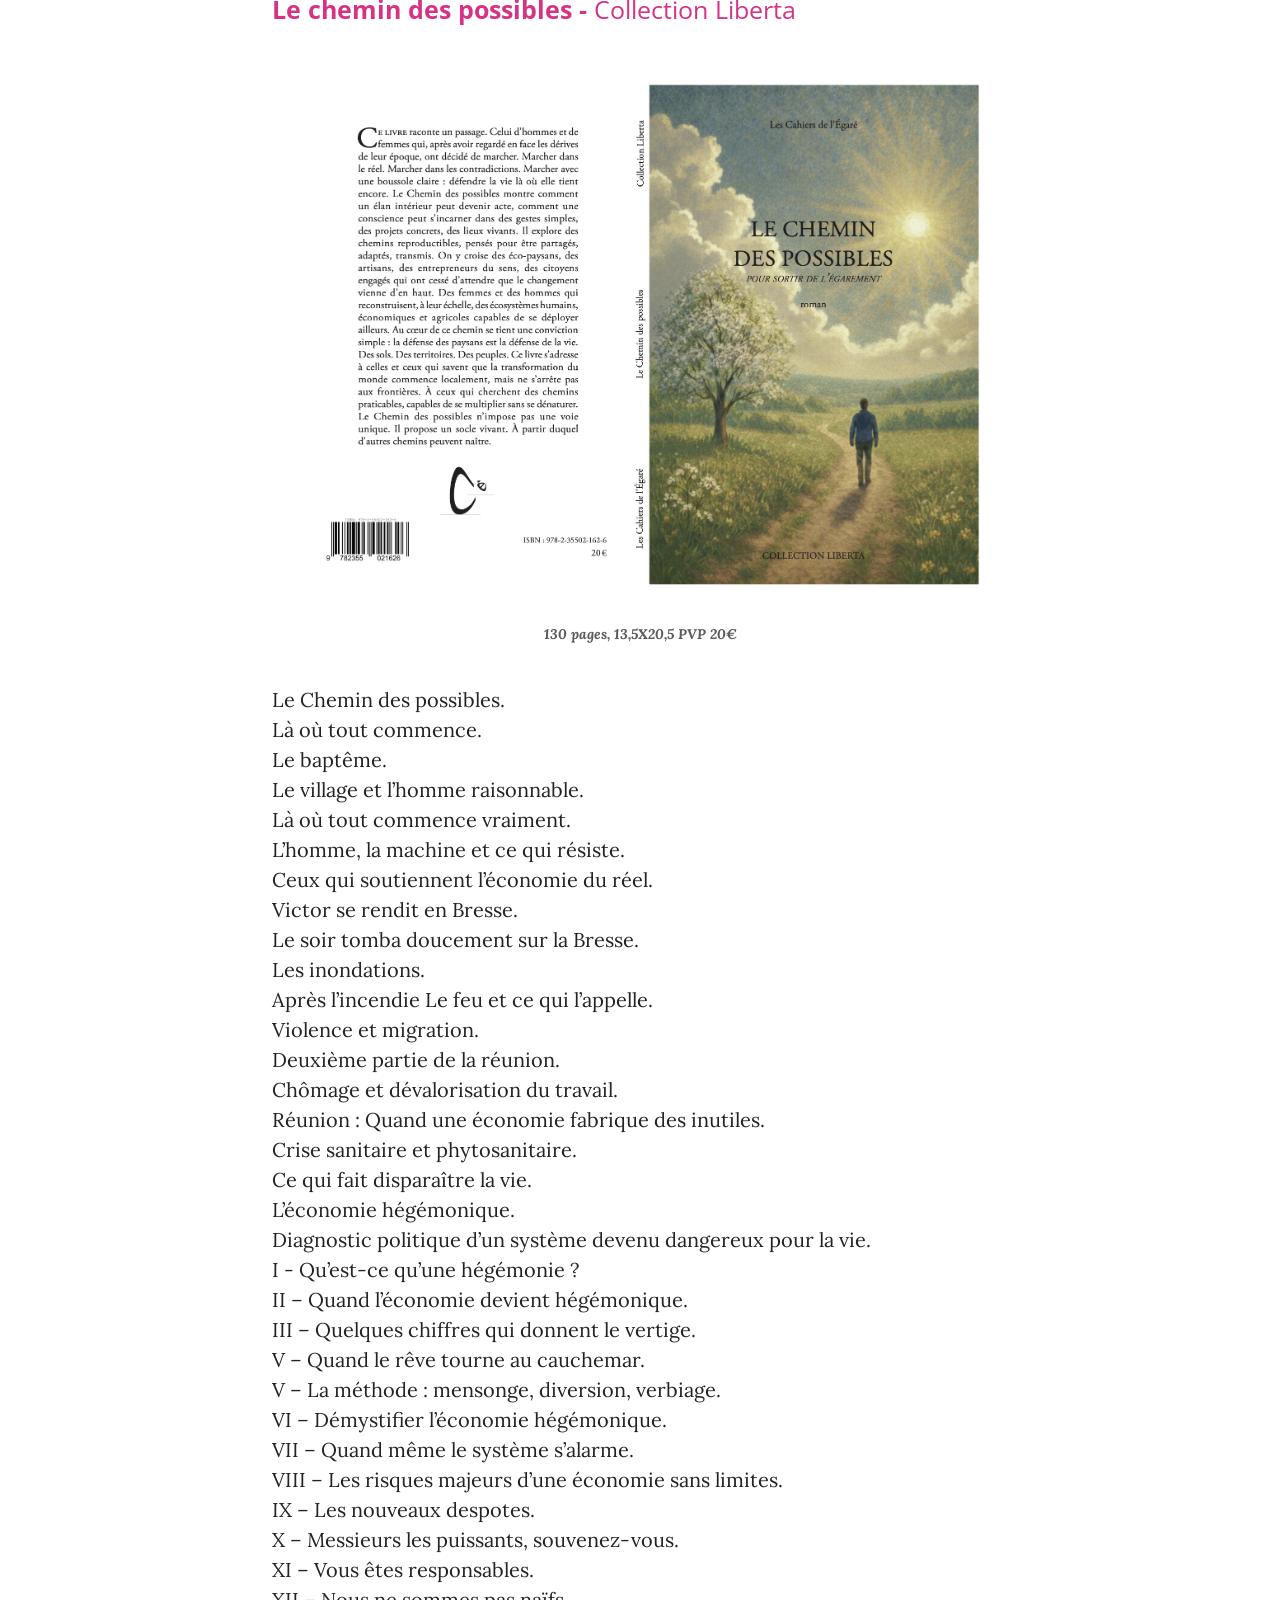
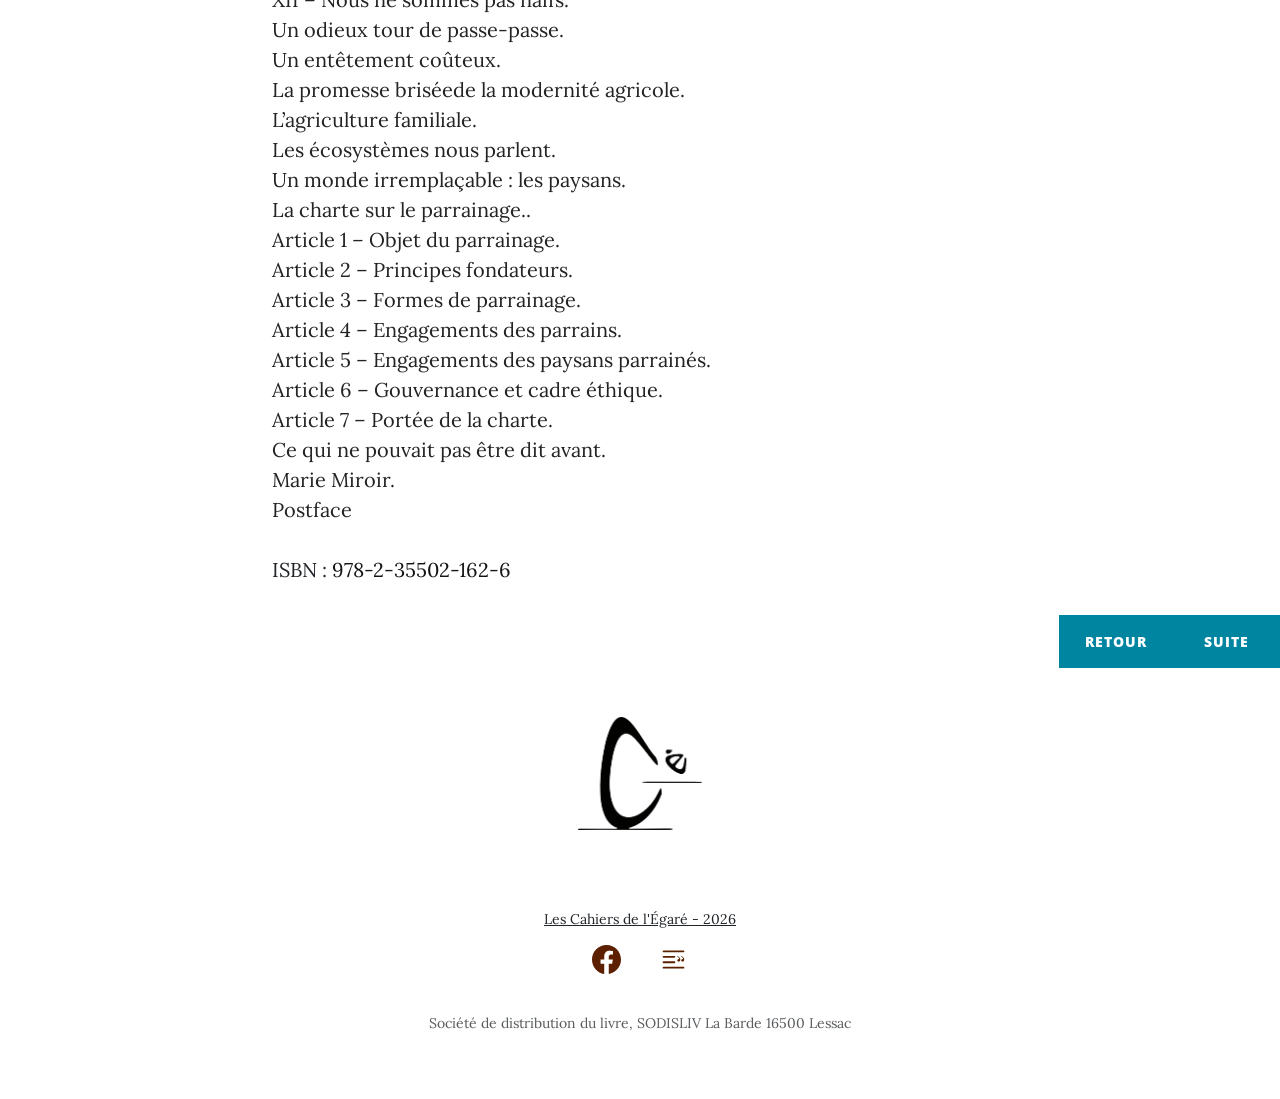
<file: post-4.html>
<!DOCTYPE html>
<html data-bs-theme="light" lang="fr">

<head>
    <meta charset="utf-8">
    <meta name="viewport" content="width=device-width, initial-scale=1.0, shrink-to-fit=no">
    <title>Publications - Les Cahiers de l'Égaré</title>
    <meta name="description" content="éditeur d'écrits-vents">
    <link rel="icon" type="image/svg+xml" sizes="161x150" href="assets/img/favicon_512.svg">
    <link rel="stylesheet" href="assets/bootstrap/css/bootstrap.min.css">
    <link rel="stylesheet" href="https://fonts.googleapis.com/css?family=Open+Sans:300italic,400italic,600italic,700italic,800italic,400,300,600,700,800&amp;display=swap">
    <link rel="stylesheet" href="https://fonts.googleapis.com/css?family=Lora:400,700,400italic,700italic&amp;display=swap">
    <link rel="stylesheet" href="https://fonts.googleapis.com/css?family=Advent+Pro&amp;display=swap">
    <link rel="stylesheet" href="assets/fonts/font-awesome.min.css">
    <link rel="stylesheet" href="assets/css/bss-overrides.css">
    <link rel="stylesheet" href="assets/css/animate.min.css">
</head>

<body>
    <nav class="navbar navbar-expand-lg fixed-top" id="mainNav">
        <div class="container"><a class="navbar-brand ps-2 me-4 pe-2" href="index.html" style="width: 265px;font-size: 17px;">LES CAHIERS DE L'ÉGARÉ</a><button class="navbar-toggler" data-bs-toggle="collapse" data-bs-target="#navbarResponsive" aria-controls="navbarResponsive" aria-expanded="false" aria-label="Toggle navigation"><i class="fa fa-bars"></i></button>
            <div class="collapse navbar-collapse" id="navbarResponsive">
                <ul class="navbar-nav ms-auto">
                    <li class="nav-item"><a class="nav-link" href="/index.html">INDEX</a></li>
                    <li class="nav-item"><a class="nav-link" href="/post.html"><span style="background-color: rgba(180, 35, 107, 0);">PUBLICATIONS</span></a></li>
                    <li class="nav-item"><a class="nav-link" href="/about.html"><span style="background-color: rgba(180, 35, 107, 0);">A PROPOS&nbsp;- projets</span></a></li>
                </ul>
            </div>
        </div>
    </nav>
    <header class="masthead" style="background-image:url('assets/img/posts.webp');">
        <div class="overlay"></div>
        <div class="container">
            <div class="row">
                <div class="col-md-10 col-lg-8 position-relative mx-auto">
                    <div class="site-heading">
                        <h2 style="text-align: center;">éditeur d'écrits-vents</h2><span class="subheading" style="text-align: left;font-style: italic;">Naviguant entre matière et lumière connard Bonnard et réciproque-ment</span><span class="meta"><em>avant la foirade finale...</em></span>
                    </div>
                </div>
            </div>
        </div>
    </header>
    <div class="clearfix"><a class="btn btn-primary float-end" role="button" href="post-5.html">suite&nbsp;</a><a class="btn btn-primary float-end" role="button" href="post-3.html">RETOUR&nbsp;</a></div>
    <article>
        <div class="container">
            <div class="row">
                <div class="col-md-10 col-lg-8 mx-auto" id="la-mort">
                    <h2 class="section-heading" style="font-size:25px;color:var(--bs-pink);">La mort d'assez près&nbsp;<span style="font-weight:normal;">- Marc Israël-Le Pelletier</span></h2>
                    <p class="text-start" style="text-align:center;"><span style="color:rgb(0, 0, 0);">On n'apprend pas aux garçons à se maquiller</span><br><span style="color:rgb(0, 0, 0);">En quatorze nouvelles écrites dans des styles différents, de l’humour noir au drame dans la pure tradition romantique, l’auteur dévoilent nos rapports délicats avec la finitude et la conscience que nous en avons.</span></p><a href="#"><img class="img-fluid" src="assets/img/lamortdassezpres.webp"></a><span class="text-muted caption"><strong>408 pages, 14X20,5 PVP 20€</strong></span>
                    <p class="text-start"><span style="color:rgb(0, 0, 0);">Aussi, depuis ma mort, j’erre comme une&nbsp;âme&nbsp;en peine, au&nbsp;rez-de-chaussée&nbsp;d’un grand magasin, dans le&nbsp;département&nbsp;des&nbsp;cosmétiques. Je me glisse entre les comptoirs de L’Oréal, Es-&nbsp;téeLauder, Helena Rubinstein, Shiseido, Bourjois et d’autres marques connues ou moins connues, et j’observe attentive- ment les&nbsp;démonstratrices&nbsp;expliquant aux jeunes femmes qui les entourent, et à celles qui ne le sont plus mais qui veulent en-&nbsp;core&nbsp;paraître, comment appliquer avec&nbsp;précisionun eye-liner, un mascara, comment choisir le fond de teint et le blush qui conviennent parfaitement à leur peau, le fard à&nbsp;paupières&nbsp;qui met en valeur la couleur de leurs yeux, le rouge à&nbsp;lèvres&nbsp;mat, nacré, ou le gloss qui rendra leurs&nbsp;lèvres&nbsp;si vivantes. Et tous les jours j’en apprends un peu plus, et lorsque je saurai, que je maî-&nbsp;triserai&nbsp;parfaitement l’art du maquillage, alors je pourrai enfin parcourir tes&nbsp;rêves, maman, sans que la&nbsp;pâleur&nbsp;fantomatique de mes traits ne les transforme en cauchemars.</span></p>
                    <p>ISBN : 978-2-35502-158-9</p>
                </div>
                <div class="col-md-10 col-lg-8 mx-auto" id="port-cros">
                    <h2 class="section-heading" style="font-size:25px;color:var(--bs-pink);">L'Entretien de Port-Cros&nbsp;<span style="font-weight:normal;">-&nbsp;François Carrassan et Bernard Plossu</span></h2>
                    <p class="text-start" style="text-align:center;">Être surréaliste, dit Silbermann, c'est être. Une question peut alors se poser : être surréaliste à Port-Cros, qu'est-ce que ça change? Qu'en disent les photos prises par Plossu à la Villa Rose? Mais si ça ne change rien au fait d'être surréaliste, est-ce qu'on se trouve encore sur la même île ?</p><a href="#"><img class="img-fluid" src="assets/img/lentretiendePortCros.webp"></a>
                    <p class="text-start">L'entretien que nous avons eu avec lui à Port-Cros vient après une série d'expositions à Hyères (2023), Paris<br>(2024) et New York (2025). Et la question demeure de son attachement à Port-Cros, tandis que ses dernières pièces découpées viennent troubler les eaux calmes tout autour. <em>En dehors de toute préoccupation esthétique ou morale</em>, comme disait Breton. Mais avec poésie.<br>Cet entretien s'est déroulé le 23 septembre 2025, Et les photographies présentes dans l'ouvrage ont toutes été prises ce jour même.<br>François Carrassan</p>
                    <p>ISBN :&nbsp;<span style="color: rgb(20, 20, 19);">978-2-35502-174-9</span></p>
                </div>
                <div class="col-md-10 col-lg-8 mx-auto" id="les-premiers-humains">
                    <h2 class="section-heading" style="font-size:25px;color:var(--bs-pink);"><strong>Les Premiers Humains -&nbsp;</strong><em><span style="font-weight: normal !important;">Trilogie sur les peintures de la Grotte Chauvet</span></em><strong>&nbsp;</strong><span style="font-weight: normal !important;">-&nbsp;Roger Lombardot</span><span style="font-weight:normal;"></span><span style="font-weight:normal;"></span></h2>
                    <p></p><a href="#"><img class="img-fluid" src="assets/img/lespremiershumains.webp"><span class="text-muted caption"><strong>158 pages, 13,5X20,5 PVP 15€</strong></span></a>
                    <p><span style="color: rgb(20, 20, 19);">Le 23 avril 2003, à l’invitation du ministère de la Culture, sur recommandation de Dominique Baffier, conservatrice de la Grotte Chauvet, Roger Lombardot pénètre à l’intérieur de la Grotte. Il n’en est jamais ressorti… Les peintures n’ont cessé de le hanter et de le questionner. En 2003, il écrit </span><strong><span style="color: rgb(20, 20, 19);">La Rose</span></strong><span style="color: rgb(20, 20, 19);">, qui s’efforce de répondre à cette question : « </span><em><span style="color: rgb(20, 20, 19);">Comment raconter une émotion ?</span></em><span style="color: rgb(20, 20, 19);">&nbsp;» ; en 2013 il écrit Homo Botticelli, description charnelle de la grotte et, en 2025, il rédige </span><strong><span style="color: rgb(20, 20, 19);">L’œil de Dieu</span></strong><span style="color: rgb(20, 20, 19);">, qui met l’humain en situation d’être questionné par une «&nbsp;</span><em><span style="color: rgb(20, 20, 19);">nouvelle espèce</span></em><span style="color: rgb(20, 20, 19);">&nbsp;»&nbsp;: l’intelligence artificielle. </span><br><span style="color: rgb(20, 20, 19);">La trilogie paraît en 2026 sous le titre : </span><strong><span style="color: rgb(20, 20, 19);">Les Premiers Humains</span></strong><span style="color: rgb(20, 20, 19);">.</span></p>
                    <p>ISBN :&nbsp;<span style="color: rgb(20, 20, 19);">978-2-35502-175-6</span></p>
                </div>
                <div class="col-md-10 col-lg-8 mx-auto" id="la-nuit">
                    <h2 class="section-heading" style="font-size:25px;color:var(--bs-pink);">La Nuit&nbsp;- <span style="font-weight: normal !important;">Collection Liberta</span><span style="font-weight:normal;"></span></h2>
                    <p></p><a href="#"><img class="img-fluid" src="assets/img/lanuit.webp"><span class="text-muted caption"><strong>92 pages, 13,5X20,5 PVP 16€</strong></span></a>
                    <p><span style="color: rgb(88, 92, 95);">De qui sommes-nous les fils ?</span><br><span style="color: rgb(88, 92, 95);">Le fil du temps.</span><br><span style="color: rgb(88, 92, 95);">Le temps continue de se dérouler.</span><br><span style="color: rgb(88, 92, 95);">Le choix invisible.</span><br><span style="color: rgb(88, 92, 95);">La fracture du sens.</span><br><span style="color: rgb(88, 92, 95);">La Palingénésie.</span><br><span style="color: rgb(88, 92, 95);">Mon départ.</span><br><span style="color: rgb(88, 92, 95);">Une première approche vers le temps de la Terre.</span><br><span style="color: rgb(88, 92, 95);">Puis arriva le temps de l’Homme.</span><br><span style="color: rgb(88, 92, 95);">Le siècle des Lumières.</span><br><span style="color: rgb(88, 92, 95);">Le droit au bonheur.</span><br><span style="color: rgb(88, 92, 95);">Vie, sens et beauté.</span><br><span style="color: rgb(88, 92, 95);">La culture de la vie.</span><br><span style="color: rgb(88, 92, 95);">Nos dernières révoltes.</span><br><span style="color: rgb(88, 92, 95);">Mon retour.</span><br><span style="color: rgb(88, 92, 95);">Les trois dernières révoltes ou la quête de dignité et de liberté.</span><br><span style="color: rgb(88, 92, 95);">Le poujadisme la colère des indépendants.</span><br><span style="color: rgb(88, 92, 95);">Le&nbsp;CID-unati&nbsp;la révolte des petits commerçants.</span><br><span style="color: rgb(88, 92, 95);">Les gilets jaunes la souffrance des invisibles.</span><br><span style="color: rgb(88, 92, 95);">La révolte de Mai 68.</span><br><span style="color: rgb(88, 92, 95);">Le fond des révoltes.</span><br><span style="color: rgb(88, 92, 95);">Le fond des révoltes.</span><br><span style="color: rgb(88, 92, 95);">Charles de Gaulle et l’ombre du capitalisme.L’économie hégémonique.</span><br><span style="color: rgb(88, 92, 95);">La concentration du pouvoir économique.</span><br><span style="color: rgb(88, 92, 95);">Une croissance qui dévore ses propres enfants.</span><br><span style="color: rgb(88, 92, 95);">L’illusion du progrès infini.</span><br><span style="color: rgb(88, 92, 95);">Le coût humain de l’hégémonie.</span><br><span style="color: rgb(88, 92, 95);">Les illusions du progrès.</span><br><span style="color: rgb(88, 92, 95);">Nos erreurs les plus courantes.</span><br><span style="color: rgb(88, 92, 95);">Le culte de la vitesse..</span><br><span style="color: rgb(88, 92, 95);">La technique comme nouvelle religion.</span><br><span style="color: rgb(88, 92, 95);">Le transhumanisme : l’homme augmenté ou l’homme diminué ?&nbsp;</span><br><span style="color: rgb(88, 92, 95);">La fatigue moderne : trop de tout, pas assez d’essen-tiel.</span><br><span style="color: rgb(88, 92, 95);">La perte d’émerveillement.</span><br><span style="color: rgb(88, 92, 95);">Une suite prévisible.</span><br><span style="color: rgb(88, 92, 95);">Sortir du chemin de l’égarement.</span><br><span style="color: rgb(88, 92, 95);">Trop de lois tue la loi.</span><br><span style="color: rgb(88, 92, 95);">La crise de l’exemple : quand le laid devient la norme.</span><br><span style="color: rgb(88, 92, 95);">La culture de la mort.</span><br><span style="color: rgb(88, 92, 95);">Postface</span></p>
                    <p>ISBN :&nbsp;<span style="color: rgb(20, 20, 19);">978-2-35502-160-2</span></p>
                </div>
                <div class="col-md-10 col-lg-8 mx-auto" id="rallumons-les-lumieres">
                    <h2 class="section-heading" style="font-size:25px;color:var(--bs-pink);">Rallumons les lumières - <span style="font-weight: normal !important;">Collection Liberta</span><span style="font-weight:normal;"></span><span style="font-weight:normal;"></span></h2>
                    <p></p><a href="#"><img class="img-fluid" src="assets/img/rallumonsleslumieres.webp"><span class="text-muted caption"><strong>112 pages, 13,5X20,5 PVP 20€</strong></span></a>
                    <p>Qu’est-ce qui distingue la philosophie de l’anthropologie.<br><em>Chapitre I&nbsp;Comprendre pour ne plus avoir peur</em><br>L ’Anthropocène : une crise de l’homme avant d’être une crise de la Terre<br>Trop de savoir, pas assez de sens.<br>Quand la technique oublie l’homme.<br><em>Chapitre II retrouver l’axe humain</em><br>Oublier que l’on sait.<br>L ’homme relationnel.<br>La joie de vivre comme boussole anthropologique.<br><em>Chapitre III La Transociabilité</em><br>La Transociabilité c’est quoi ?<br>La transociabilité pour rééquilibrerles technosciences.<br>La transociabilité : une philosophie du lien dans l’âge des technosciences.<br>La transociabilité : l’art perdu d’équilibrer la puissance par la sagesse. <br>Décider sans écraser.<br><em>Chapitre IV Rallumer les lumières.</em><br>De la peur à la responsabilité joyeuse.<br>La culture de la vie.<br>Réapprendre à habiter le temps long.&nbsp;<br><em>Chapitre V Semer sans prétendre régner</em><br>Cercles positifs et minorités agissantes.<br>L ’exemplarité plutôt que la leçon..<br>Allumer une lumière suffit parfois.&nbsp;<br><em>Épilogue</em><br>Ce qui dépend encore de nous.</p>
                    <p>ISBN :&nbsp;<span style="color: rgb(20, 20, 19);">978-2-35502-161-9</span></p>
                </div>
                <div class="col-md-10 col-lg-8 mx-auto" id="chemin-des-possibles">
                    <h2 class="section-heading" style="font-size:25px;color:var(--bs-pink);">Le chemin des possibles - <span style="font-weight: normal !important;">Collection Liberta</span><span style="font-weight:normal;"></span><span style="font-weight:normal;"></span></h2>
                    <p></p><a href="#"><img class="img-fluid" src="assets/img/cheminpossible.webp"><span class="text-muted caption"><strong>130 pages, 13,5X20,5 PVP 20€</strong></span></a>
                    <p><span style="color: rgb(35, 35, 35);">Le Chemin des possibles.</span><br><span style="color: rgb(35, 35, 35);">Là où tout commence.</span><br><span style="color: rgb(35, 35, 35);">Le baptême.</span><br><span style="color: rgb(35, 35, 35);">Le village et l’homme raisonnable.</span><br><span style="color: rgb(35, 35, 35);">Là où tout commence vraiment.</span><br><span style="color: rgb(35, 35, 35);">L’homme, la machine et ce qui résiste.</span><br><span style="color: rgb(35, 35, 35);">Ceux qui soutiennent l’économie du réel.</span><br><span style="color: rgb(35, 35, 35);">Victor se rendit en Bresse.</span><br><span style="color: rgb(35, 35, 35);">Le soir tomba doucement sur la Bresse.</span><br><span style="color: rgb(35, 35, 35);">Les inondations.</span><br><span style="color: rgb(35, 35, 35);">Après l’incendie Le feu et ce qui l’appelle.</span><br><span style="color: rgb(35, 35, 35);">Violence et migration.</span><br><span style="color: rgb(35, 35, 35);">Deuxième partie de la réunion.</span><br><span style="color: rgb(35, 35, 35);">Chômage et dévalorisation du travail.</span><br><span style="color: rgb(35, 35, 35);">Réunion : Quand une économie fabrique des inutiles.</span><br><span style="color: rgb(35, 35, 35);">Crise sanitaire et phytosanitaire.</span><br><span style="color: rgb(35, 35, 35);">Ce qui fait disparaître la vie.</span><br><span style="color: rgb(35, 35, 35);">L’économie hégémonique.</span><br><span style="color: rgb(35, 35, 35);">Diagnostic politique d’un système devenu dangereux pour la vie. </span><br><span style="color: rgb(35, 35, 35);">I - Qu’est-ce qu’une hégémonie ?</span><br><span style="color: rgb(35, 35, 35);">II – Quand l’économie devient hégémonique.</span><br><span style="color: rgb(35, 35, 35);">III – Quelques chiffres qui donnent le vertige.</span><br><span style="color: rgb(35, 35, 35);">V – Quand le rêve tourne au cauchemar.</span><br><span style="color: rgb(35, 35, 35);">V – La méthode : mensonge, diversion, verbiage.</span><br><span style="color: rgb(35, 35, 35);">VI – Démystifier l’économie hégémonique.</span><br><span style="color: rgb(35, 35, 35);">VII – Quand même le système s’alarme.</span><br><span style="color: rgb(35, 35, 35);">VIII – Les risques majeurs d’une économie sans limites.</span><br><span style="color: rgb(35, 35, 35);">IX – Les nouveaux despotes.</span><br><span style="color: rgb(35, 35, 35);">X – Messieurs les puissants, souvenez-vous.</span><br><span style="color: rgb(35, 35, 35);">XI – Vous êtes responsables.</span><br><span style="color: rgb(35, 35, 35);">XII – Nous ne sommes pas naïfs.</span><br><span style="color: rgb(35, 35, 35);">Un odieux tour de passe-passe.</span><br><span style="color: rgb(35, 35, 35);">Un entêtement coûteux.</span><br><span style="color: rgb(35, 35, 35);">La promesse briséede la modernité agricole.</span><br><span style="color: rgb(35, 35, 35);">L’agriculture familiale.</span><br><span style="color: rgb(35, 35, 35);">Les écosystèmes nous parlent.</span><br><span style="color: rgb(35, 35, 35);">Un monde irremplaçable : les paysans.</span><br><span style="color: rgb(35, 35, 35);">La charte sur le parrainage..</span><br><span style="color: rgb(35, 35, 35);">Article 1 – Objet du parrainage.</span><br><span style="color: rgb(35, 35, 35);">Article 2 – Principes fondateurs.</span><br><span style="color: rgb(35, 35, 35);">Article 3 – Formes de parrainage.</span><br><span style="color: rgb(35, 35, 35);">Article 4 – Engagements des parrains.</span><br><span style="color: rgb(35, 35, 35);">Article 5 – Engagements des paysans parrainés.</span><br><span style="color: rgb(35, 35, 35);">Article 6 – Gouvernance et cadre éthique.</span><br><span style="color: rgb(35, 35, 35);">Article 7 – Portée de la charte.</span><br><span style="color: rgb(35, 35, 35);">Ce qui ne pouvait pas être dit avant.</span><br><span style="color: rgb(35, 35, 35);">Marie Miroir.</span><br><span style="color: rgb(35, 35, 35);">Postface</span></p>
                    <p>ISBN :&nbsp;<span style="color: rgb(20, 20, 19);">978-2-35502-162-6</span></p>
                </div>
            </div>
        </div>
    </article>
    <div class="clearfix"><a class="btn btn-primary float-end" role="button" href="post-5.html">suite&nbsp;</a><a class="btn btn-primary float-end" role="button" href="post-3.html">RETOUR&nbsp;</a></div>
    <footer style="padding-top: 0px;">
        <div class="container d-flex flex-column align-items-center py-4 py-xl-5"><img class="object-fit-fill object-fit-md-scale d-flex" width="124" height="115" src="assets/img/logo.png" style="text-align: center;"></div>
        <div class="container">
            <div class="row">
                <div class="col-md-10 col-lg-8 mx-auto">
                    <p class="text-muted copyright"><a href="index.html">Les Cahiers de l'Égaré - 2026</a></p>
                    <ul class="list-inline text-center">
                        <li class="list-inline-item"><span class="fa-stack fa-lg"><a data-bss-hover-animate="flash" style="font-size:29px;color:#5c2001;background-color:rgba(255,255,255,0.36);" href="https://www.facebook.com/groups/255850827928567"><svg class="bi bi-facebook" xmlns="http://www.w3.org/2000/svg" width="1em" height="1em" fill="currentColor" viewBox="0 0 16 16" style="color:#5c2001;background-color:rgba(239,134,48,0);">
                                        <path d="M16 8.049c0-4.446-3.582-8.05-8-8.05C3.58 0-.002 3.603-.002 8.05c0 4.017 2.926 7.347 6.75 7.951v-5.625h-2.03V8.05H6.75V6.275c0-2.017 1.195-3.131 3.022-3.131.876 0 1.791.157 1.791.157v1.98h-1.009c-.993 0-1.303.621-1.303 1.258v1.51h2.218l-.354 2.326H9.25V16c3.824-.604 6.75-3.934 6.75-7.951"></path>
                                    </svg></a></span></li>
                        <li class="list-inline-item"><span class="fa-stack fa-lg"><a data-bss-hover-animate="flash" style="font-size:29px;color:#5c2001;background-color:rgba(255,255,255,0.36);" href="https://cahiersegare.over-blog.com" data-bs-target="https://cahiersegare.over-blog.com"><svg class="bi bi-blockquote-right" xmlns="http://www.w3.org/2000/svg" width="1em" height="1em" fill="currentColor" viewBox="0 0 16 16" style="color:#5c2001;background-color:rgba(239,134,48,0);">
                                        <path d="M2.5 3a.5.5 0 0 0 0 1h11a.5.5 0 0 0 0-1zm0 3a.5.5 0 0 0 0 1h6a.5.5 0 0 0 0-1zm0 3a.5.5 0 0 0 0 1h6a.5.5 0 0 0 0-1zm0 3a.5.5 0 0 0 0 1h11a.5.5 0 0 0 0-1zm10.113-5.373a7 7 0 0 0-.445-.275l.21-.352q.183.111.452.287.27.176.51.428.234.246.398.562.164.31.164.692 0 .54-.216.873-.217.328-.721.328-.322 0-.504-.211a.7.7 0 0 1-.188-.463q0-.345.211-.521.205-.182.569-.182h.281a1.7 1.7 0 0 0-.123-.498 1.4 1.4 0 0 0-.252-.37 2 2 0 0 0-.346-.298m-2.168 0A7 7 0 0 0 10 6.352L10.21 6q.183.111.452.287.27.176.51.428.234.246.398.562.164.31.164.692 0 .54-.216.873-.217.328-.721.328-.322 0-.504-.211a.7.7 0 0 1-.188-.463q0-.345.211-.521.206-.182.569-.182h.281a1.8 1.8 0 0 0-.117-.492 1.4 1.4 0 0 0-.258-.375 2 2 0 0 0-.346-.3z"></path>
                                    </svg></a></span></li>
                    </ul>
                    <p class="text-muted copyright">Société de distribution du livre, SODISLIV La Barde 16500 Lessac</p>
                </div>
            </div>
        </div>
    </footer>
    <script src="assets/bootstrap/js/bootstrap.min.js"></script>
    <script src="assets/js/bs-init.js"></script>
    <script src="assets/js/clean-blog.js"></script>
</body>

</html>
</file>
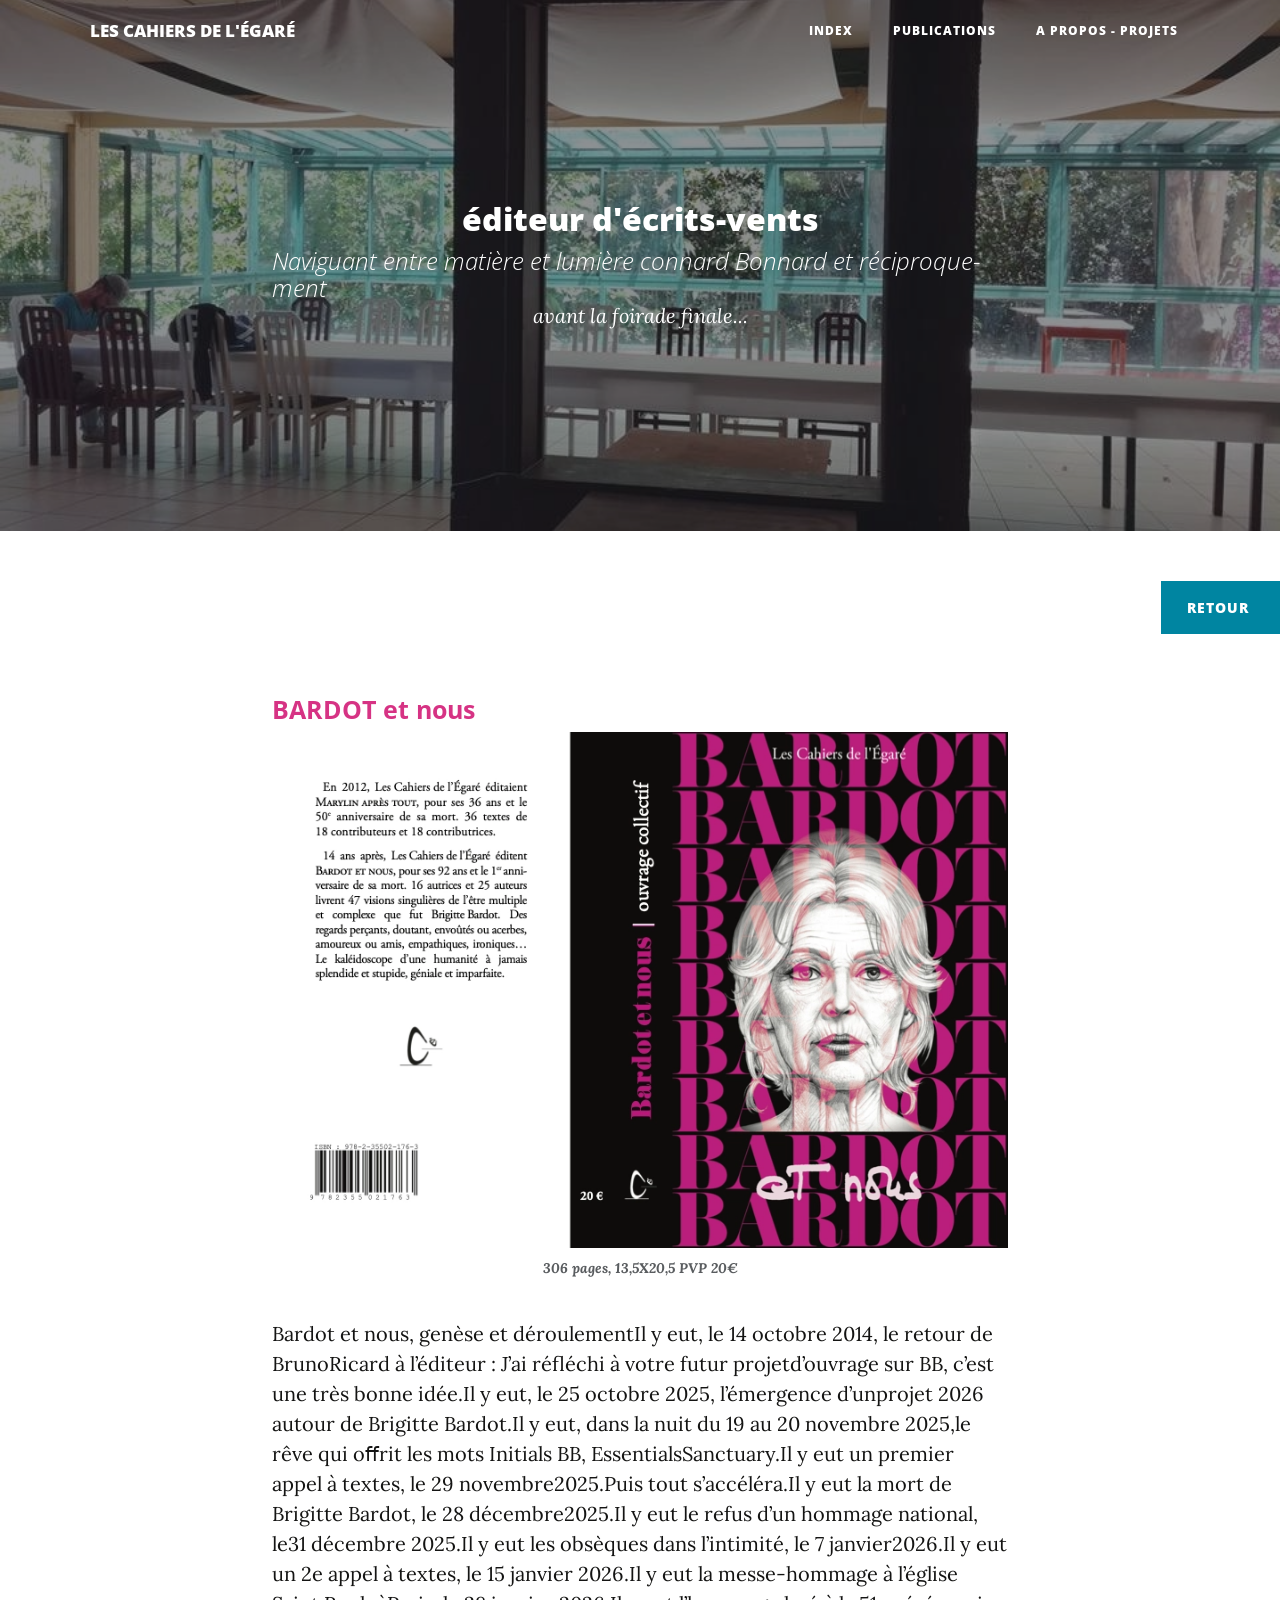
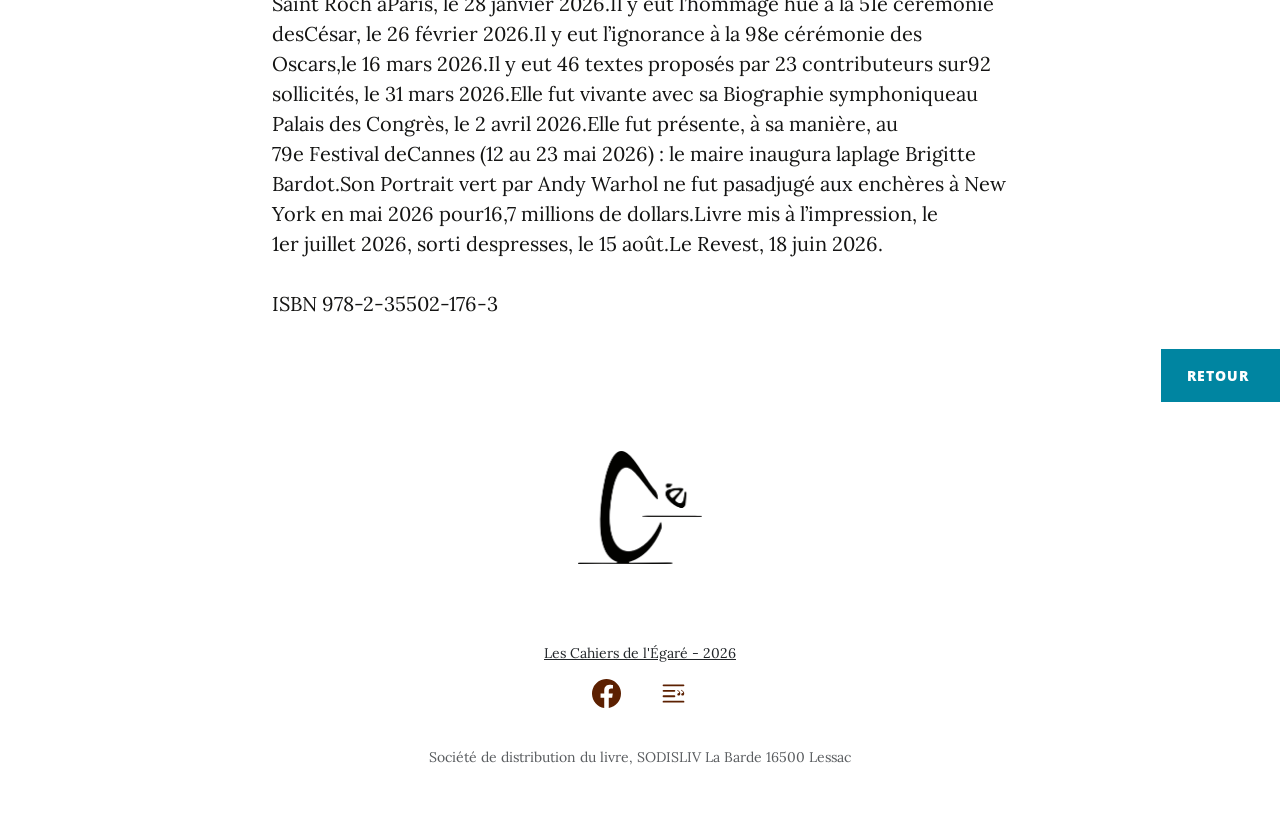
<file: post-5.html>
<!DOCTYPE html>
<html data-bs-theme="light" lang="fr">

<head>
    <meta charset="utf-8">
    <meta name="viewport" content="width=device-width, initial-scale=1.0, shrink-to-fit=no">
    <title>Publications - Les Cahiers de l'Égaré</title>
    <meta name="description" content="éditeur d'écrits-vents">
    <link rel="icon" type="image/svg+xml" sizes="161x150" href="assets/img/favicon_512.svg">
    <link rel="stylesheet" href="assets/bootstrap/css/bootstrap.min.css">
    <link rel="stylesheet" href="https://fonts.googleapis.com/css?family=Open+Sans:300italic,400italic,600italic,700italic,800italic,400,300,600,700,800&amp;display=swap">
    <link rel="stylesheet" href="https://fonts.googleapis.com/css?family=Lora:400,700,400italic,700italic&amp;display=swap">
    <link rel="stylesheet" href="https://fonts.googleapis.com/css?family=Advent+Pro&amp;display=swap">
    <link rel="stylesheet" href="assets/fonts/font-awesome.min.css">
    <link rel="stylesheet" href="assets/css/bss-overrides.css">
    <link rel="stylesheet" href="assets/css/animate.min.css">
</head>

<body>
    <nav class="navbar navbar-expand-lg fixed-top" id="mainNav">
        <div class="container"><a class="navbar-brand ps-2 me-4 pe-2" href="index.html" style="width: 265px;font-size: 17px;">LES CAHIERS DE L'ÉGARÉ</a><button class="navbar-toggler" data-bs-toggle="collapse" data-bs-target="#navbarResponsive" aria-controls="navbarResponsive" aria-expanded="false" aria-label="Toggle navigation"><i class="fa fa-bars"></i></button>
            <div class="collapse navbar-collapse" id="navbarResponsive">
                <ul class="navbar-nav ms-auto">
                    <li class="nav-item"><a class="nav-link" href="/index.html">INDEX</a></li>
                    <li class="nav-item"><a class="nav-link" href="/post.html"><span style="background-color: rgba(180, 35, 107, 0);">PUBLICATIONS</span></a></li>
                    <li class="nav-item"><a class="nav-link" href="/about.html"><span style="background-color: rgba(180, 35, 107, 0);">A PROPOS&nbsp;- projets</span></a></li>
                </ul>
            </div>
        </div>
    </nav>
    <header class="masthead" style="background-image:url('assets/img/posts.webp');">
        <div class="overlay"></div>
        <div class="container">
            <div class="row">
                <div class="col-md-10 col-lg-8 position-relative mx-auto">
                    <div class="site-heading">
                        <h2 style="text-align: center;">éditeur d'écrits-vents</h2><span class="subheading" style="text-align: left;font-style: italic;">Naviguant entre matière et lumière connard Bonnard et réciproque-ment</span><span class="meta"><em>avant la foirade finale...</em></span>
                    </div>
                </div>
            </div>
        </div>
    </header>
    <div class="clearfix"><a class="btn btn-primary float-end" role="button" href="post-4.html">RETOUR&nbsp;</a></div>
    <article>
        <div class="container">
            <div class="row">
                <div class="col-md-10 col-lg-8 mx-auto" id="bardot">
                    <h2 class="section-heading" style="font-size:25px;color:var(--bs-pink);">BARDOT et nous</h2><a href="#"><img class="img-fluid" src="assets/img/bardot.webp"></a><span class="text-muted caption"><strong>306 pages, 13,5X20,5 PVP 20€</strong></span>
                    <p class="text-start"><span style="color:rgb(0, 0, 0);"><span style="color: rgb(20, 20, 19);">Bardot et nous, genèse et déroulementIl y eut, le 14 octobre 2014, le retour de BrunoRicard à l’éditeur : J’ai réfléchi à votre futur projetd’ouvrage sur BB, c’est une très bonne idée.Il y eut, le 25 octobre 2025, l’émergence d’unprojet 2026 autour de Brigitte Bardot.Il y eut, dans la nuit du 19 au 20 novembre 2025,le rêve qui oﬀrit les mots Initials BB, EssentialsSanctuary.Il y eut un premier appel à textes, le 29 novembre2025.Puis tout s’accéléra.Il y eut la mort de Brigitte Bardot, le 28 décembre2025.Il y eut le refus d’un hommage national, le31 décembre 2025.Il y eut les obsèques dans l’intimité, le 7 janvier2026.Il y eut un 2e&nbsp;appel à textes, le 15 janvier 2026.Il y eut la messe-hommage à l’église Saint Roch àParis, le 28 janvier 2026.Il y eut l’hommage hué à la 51e&nbsp;cérémonie desCésar, le 26 février 2026.Il y eut l’ignorance à la 98e&nbsp;cérémonie des Oscars,le 16 mars 2026.Il y eut 46 textes proposés par 23 contributeurs sur92 sollicités, le 31 mars 2026.Elle fut vivante avec sa Biographie symphoniqueau Palais des Congrès, le 2 avril 2026.Elle fut présente, à sa manière, au 79e&nbsp;Festival deCannes (12 au 23 mai 2026) : le maire inaugura laplage Brigitte Bardot.Son Portrait vert par Andy Warhol ne fut pasadjugé aux enchères à New York en mai 2026 pour16,7 millions de dollars.Livre mis à l’impression, le 1er&nbsp;juillet 2026, sorti despresses, le 15 août.Le Revest, 18 juin 2026.</span></span></p>
                    <p><span style="color: rgb(20, 20, 19);">ISBN 978-2-35502-176-3</span></p>
                </div>
            </div>
        </div>
    </article>
    <div class="clearfix"><a class="btn btn-primary float-end" role="button" href="post-4.html">RETOUR&nbsp;</a></div>
    <footer style="padding-top: 0px;">
        <div class="container d-flex flex-column align-items-center py-4 py-xl-5"><img class="object-fit-fill object-fit-md-scale d-flex" width="124" height="115" src="assets/img/logo.png" style="text-align: center;"></div>
        <div class="container">
            <div class="row">
                <div class="col-md-10 col-lg-8 mx-auto">
                    <p class="text-muted copyright"><a href="index.html">Les Cahiers de l'Égaré - 2026</a></p>
                    <ul class="list-inline text-center">
                        <li class="list-inline-item"><span class="fa-stack fa-lg"><a data-bss-hover-animate="flash" style="font-size:29px;color:#5c2001;background-color:rgba(255,255,255,0.36);" href="https://www.facebook.com/groups/255850827928567"><svg class="bi bi-facebook" xmlns="http://www.w3.org/2000/svg" width="1em" height="1em" fill="currentColor" viewBox="0 0 16 16" style="color:#5c2001;background-color:rgba(239,134,48,0);">
                                        <path d="M16 8.049c0-4.446-3.582-8.05-8-8.05C3.58 0-.002 3.603-.002 8.05c0 4.017 2.926 7.347 6.75 7.951v-5.625h-2.03V8.05H6.75V6.275c0-2.017 1.195-3.131 3.022-3.131.876 0 1.791.157 1.791.157v1.98h-1.009c-.993 0-1.303.621-1.303 1.258v1.51h2.218l-.354 2.326H9.25V16c3.824-.604 6.75-3.934 6.75-7.951"></path>
                                    </svg></a></span></li>
                        <li class="list-inline-item"><span class="fa-stack fa-lg"><a data-bss-hover-animate="flash" style="font-size:29px;color:#5c2001;background-color:rgba(255,255,255,0.36);" href="https://cahiersegare.over-blog.com" data-bs-target="https://cahiersegare.over-blog.com"><svg class="bi bi-blockquote-right" xmlns="http://www.w3.org/2000/svg" width="1em" height="1em" fill="currentColor" viewBox="0 0 16 16" style="color:#5c2001;background-color:rgba(239,134,48,0);">
                                        <path d="M2.5 3a.5.5 0 0 0 0 1h11a.5.5 0 0 0 0-1zm0 3a.5.5 0 0 0 0 1h6a.5.5 0 0 0 0-1zm0 3a.5.5 0 0 0 0 1h6a.5.5 0 0 0 0-1zm0 3a.5.5 0 0 0 0 1h11a.5.5 0 0 0 0-1zm10.113-5.373a7 7 0 0 0-.445-.275l.21-.352q.183.111.452.287.27.176.51.428.234.246.398.562.164.31.164.692 0 .54-.216.873-.217.328-.721.328-.322 0-.504-.211a.7.7 0 0 1-.188-.463q0-.345.211-.521.205-.182.569-.182h.281a1.7 1.7 0 0 0-.123-.498 1.4 1.4 0 0 0-.252-.37 2 2 0 0 0-.346-.298m-2.168 0A7 7 0 0 0 10 6.352L10.21 6q.183.111.452.287.27.176.51.428.234.246.398.562.164.31.164.692 0 .54-.216.873-.217.328-.721.328-.322 0-.504-.211a.7.7 0 0 1-.188-.463q0-.345.211-.521.206-.182.569-.182h.281a1.8 1.8 0 0 0-.117-.492 1.4 1.4 0 0 0-.258-.375 2 2 0 0 0-.346-.3z"></path>
                                    </svg></a></span></li>
                    </ul>
                    <p class="text-muted copyright">Société de distribution du livre, SODISLIV La Barde 16500 Lessac</p>
                </div>
            </div>
        </div>
    </footer>
    <script src="assets/bootstrap/js/bootstrap.min.js"></script>
    <script src="assets/js/bs-init.js"></script>
    <script src="assets/js/clean-blog.js"></script>
</body>

</html>
</file>
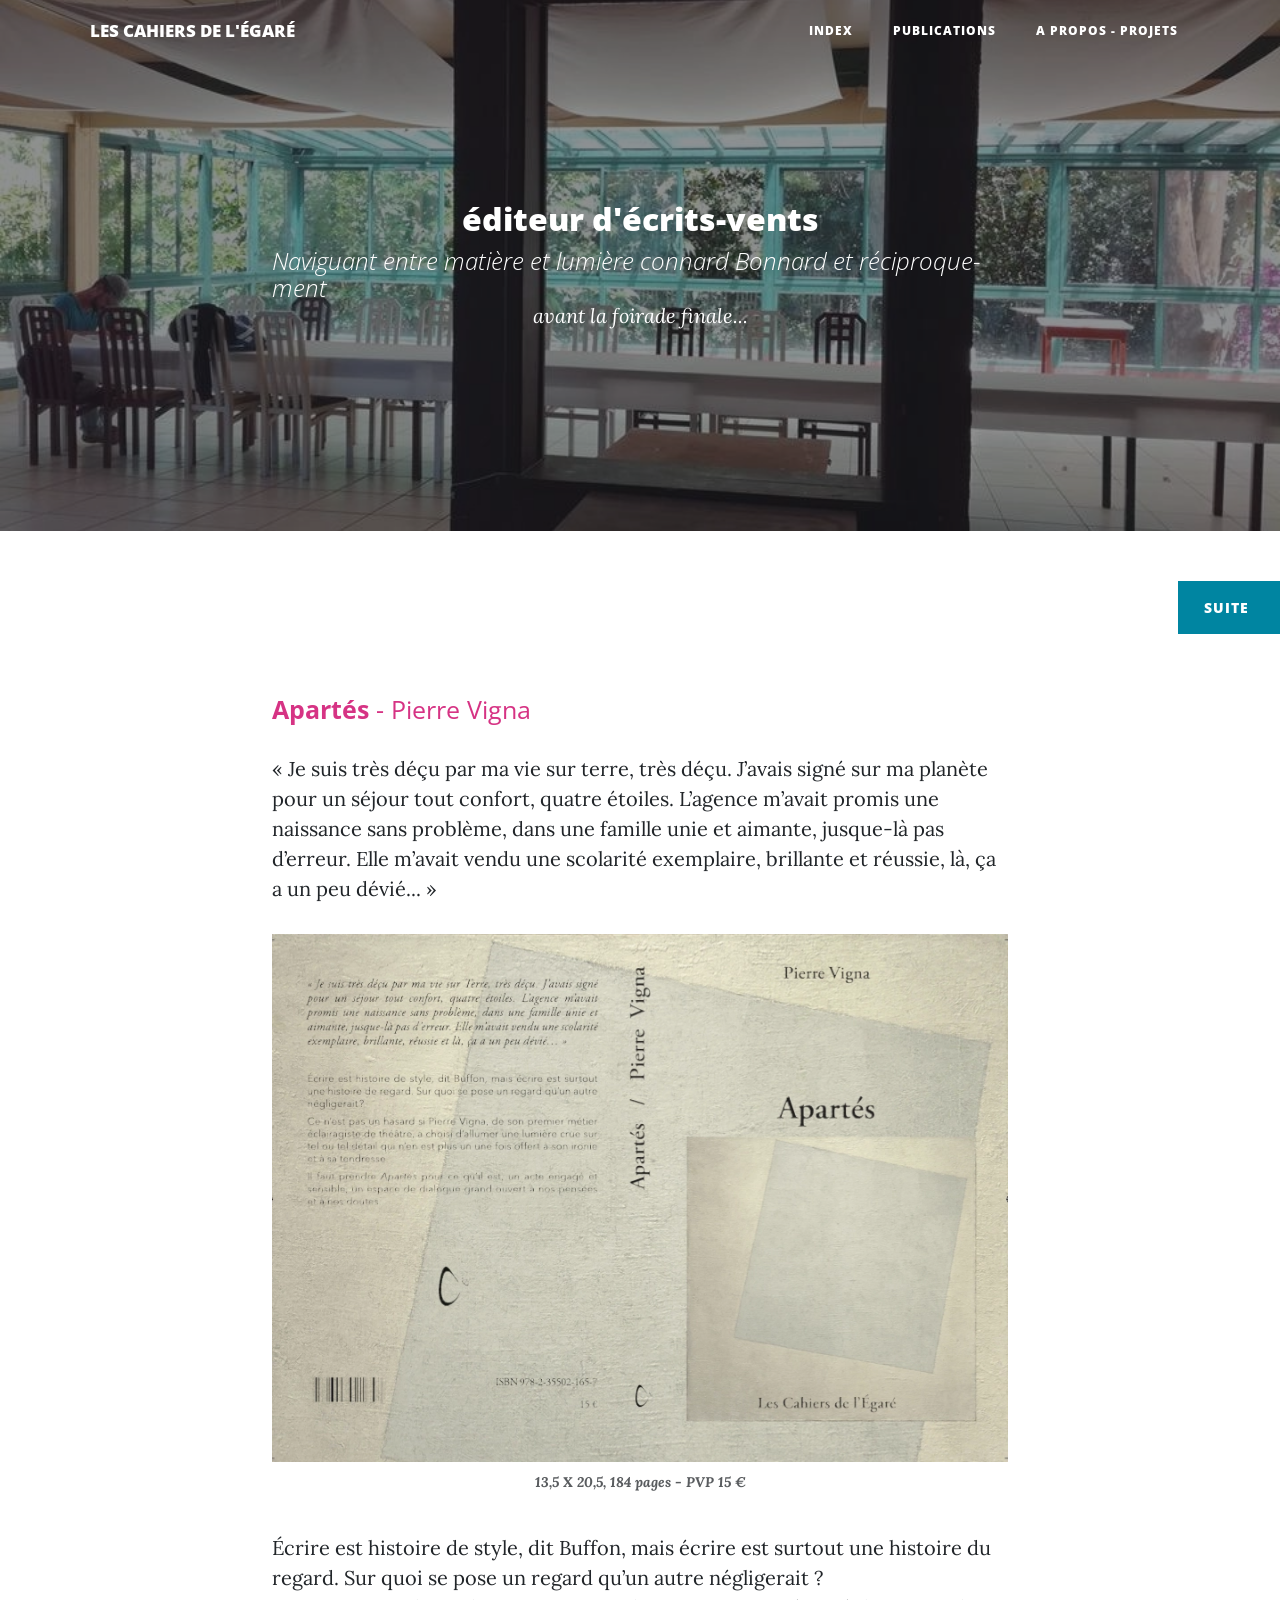
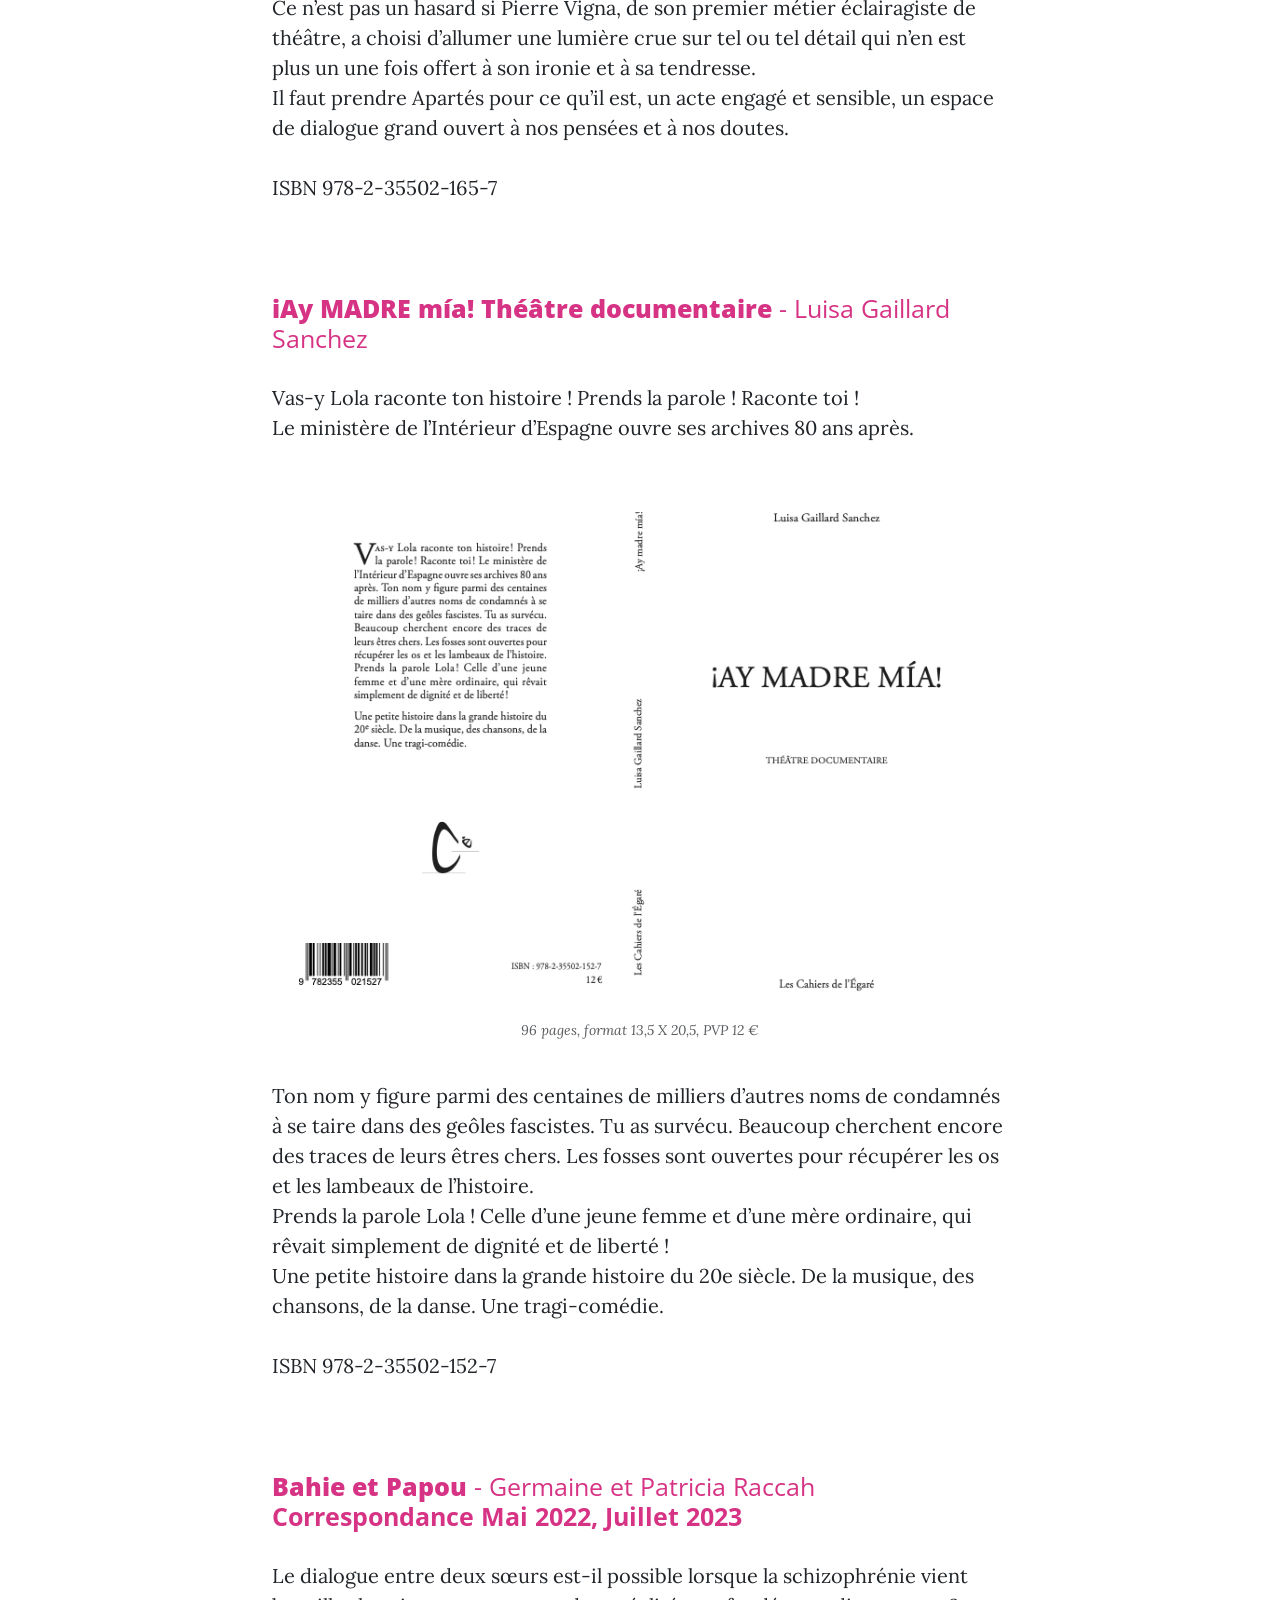
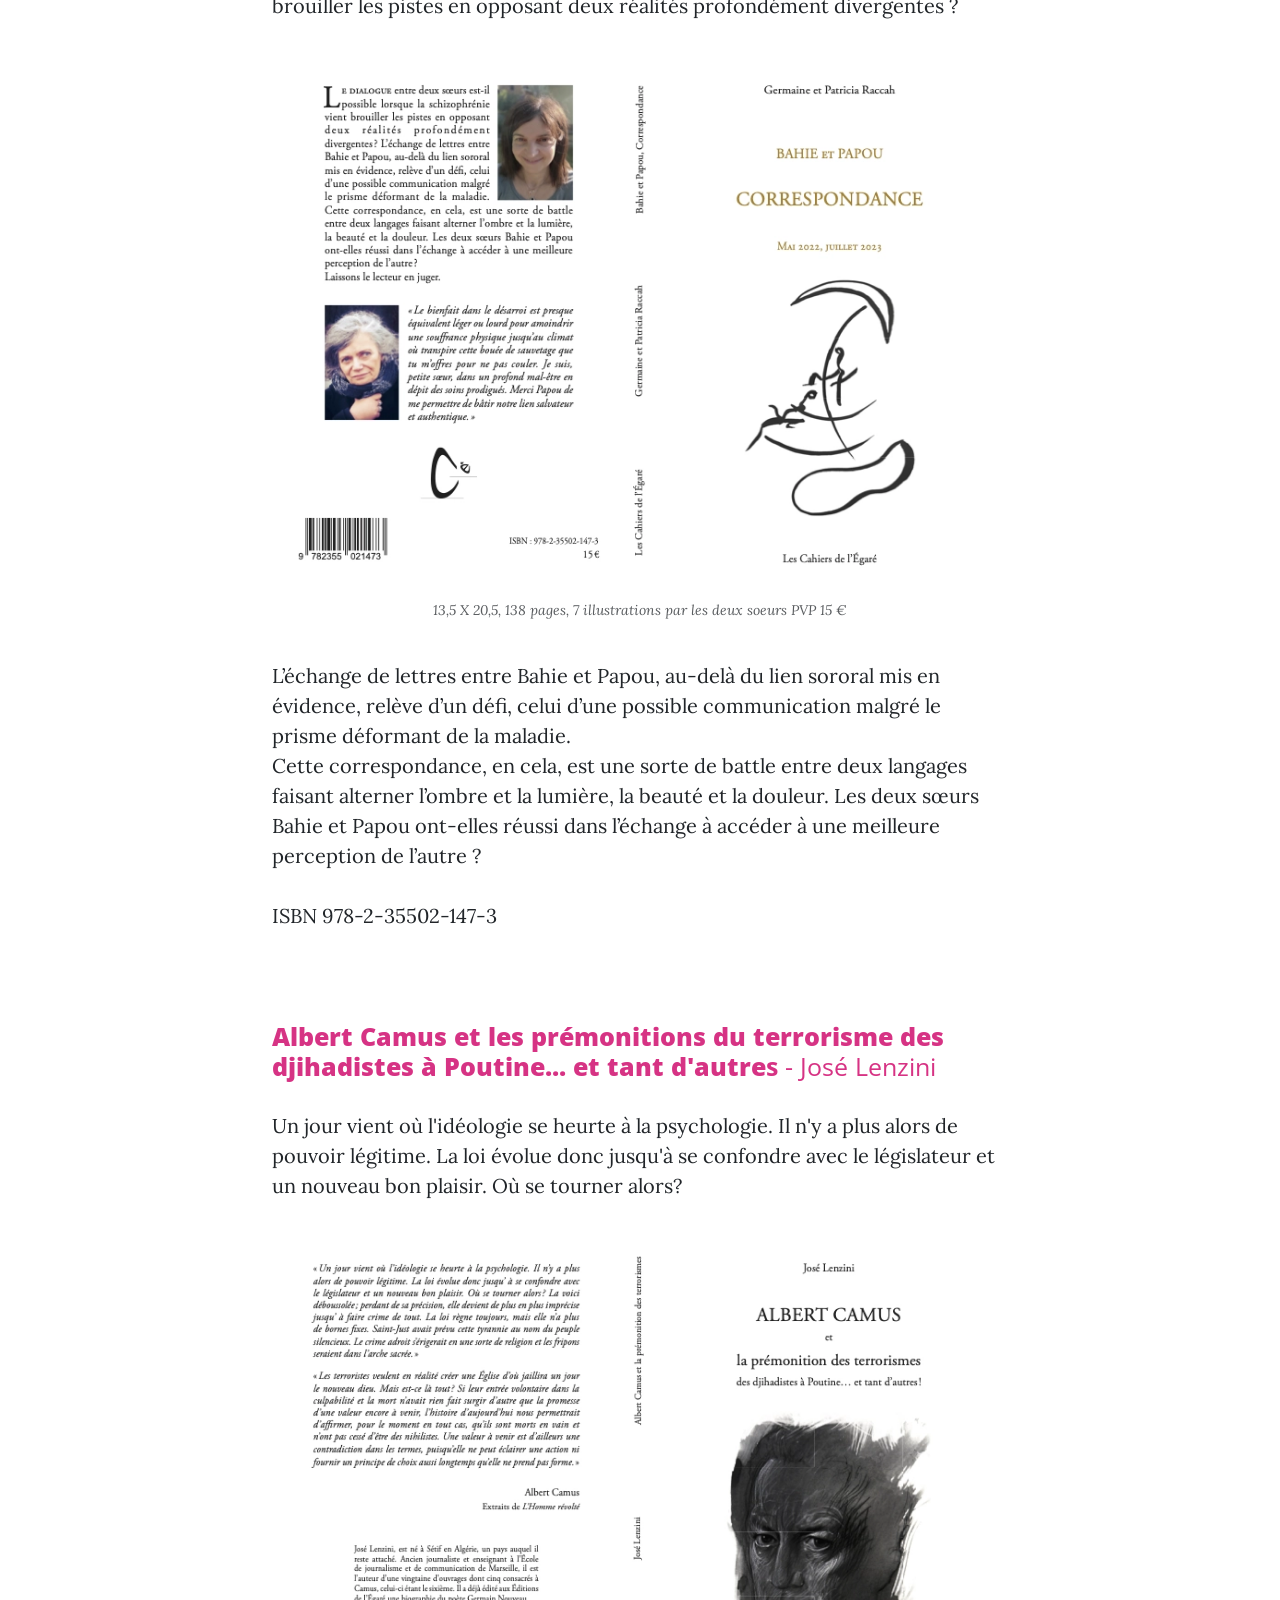
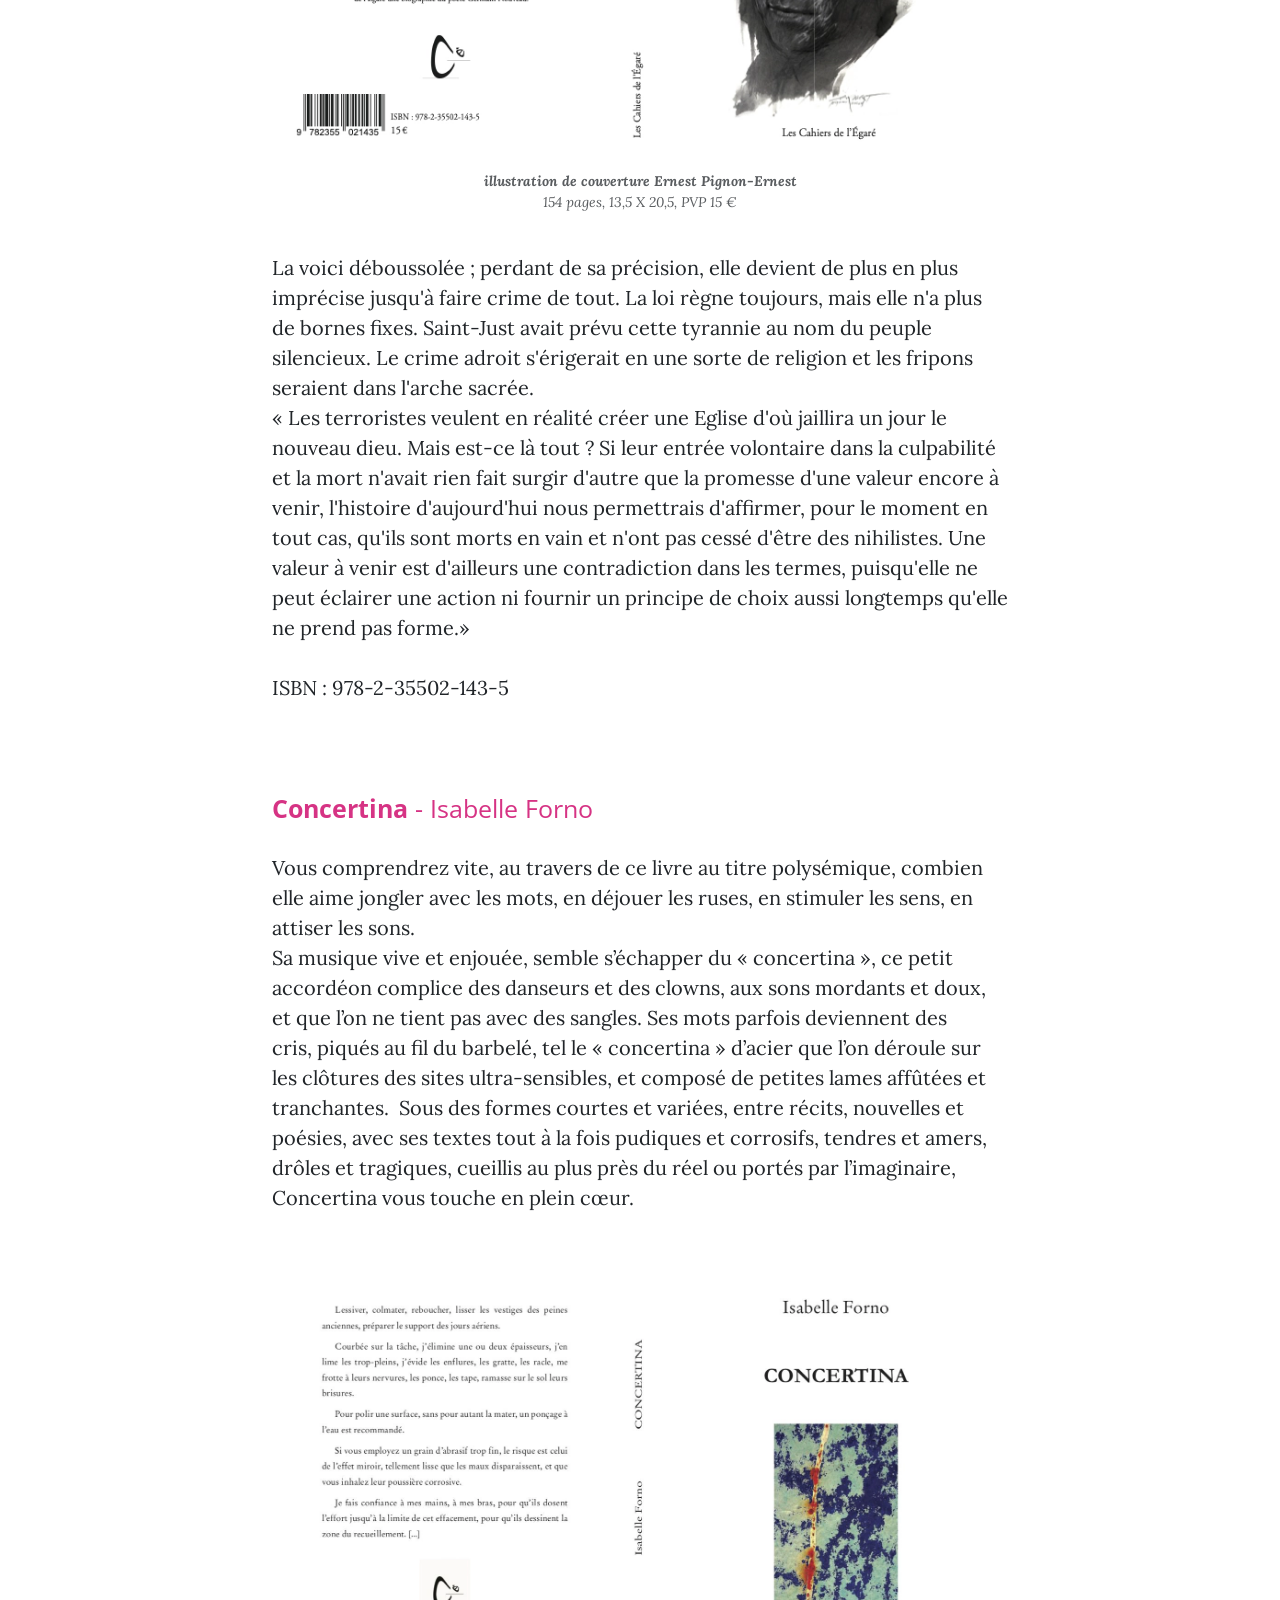
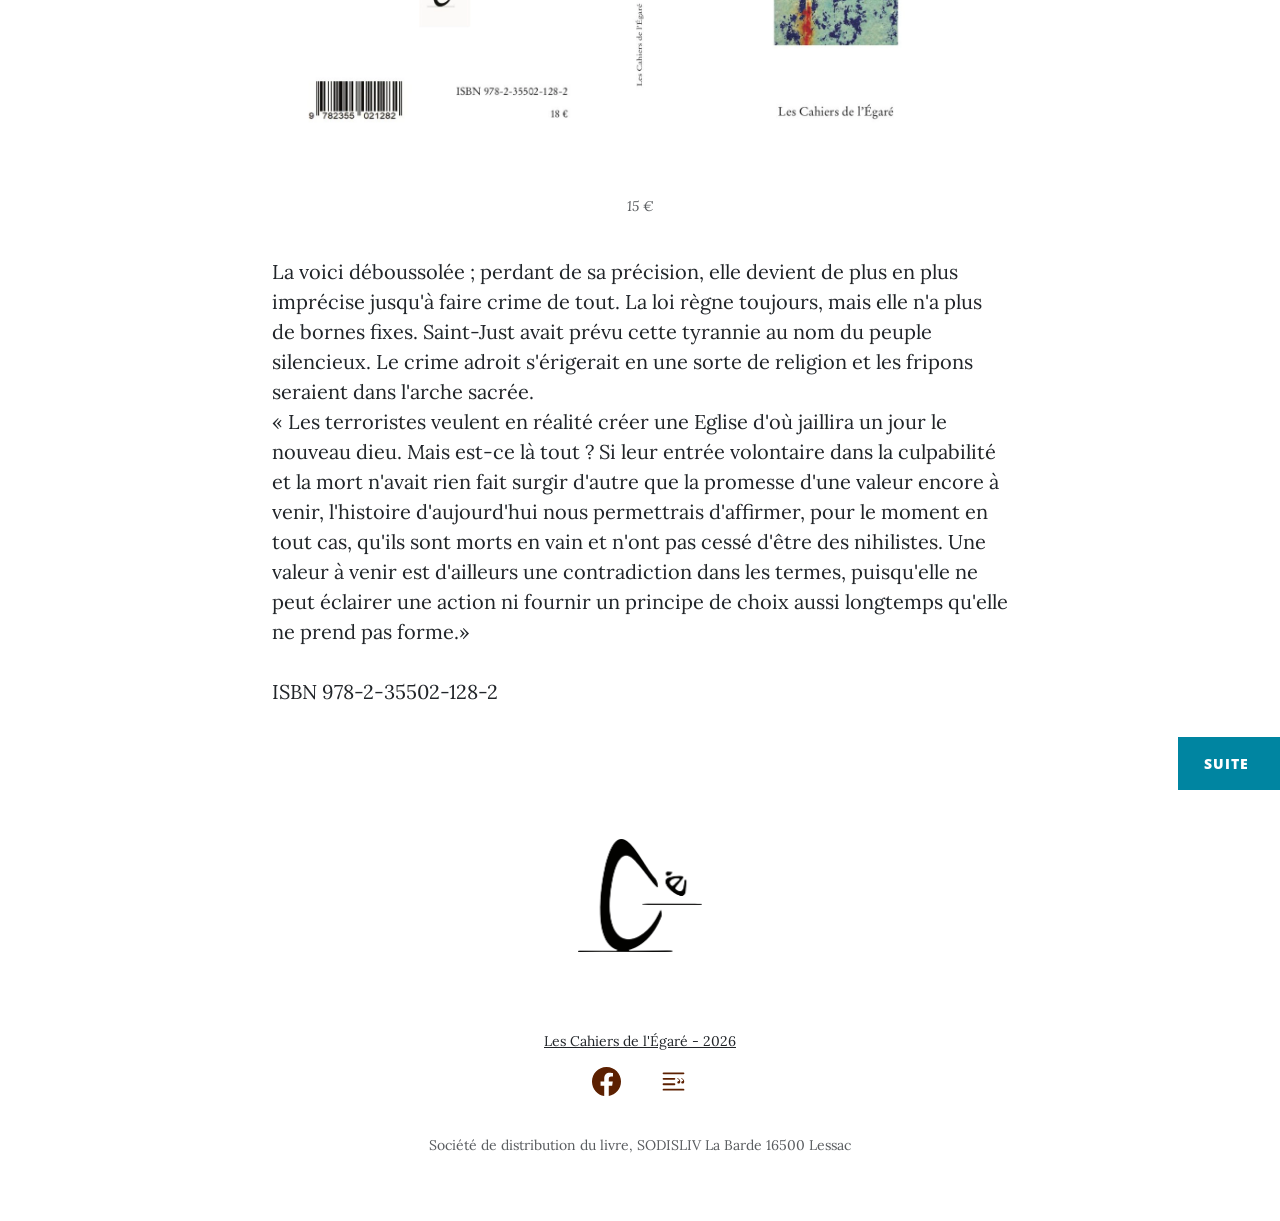
<file: post.html>
<!DOCTYPE html>
<html data-bs-theme="light" lang="fr">

<head>
    <meta charset="utf-8">
    <meta name="viewport" content="width=device-width, initial-scale=1.0, shrink-to-fit=no">
    <title>Publications - Les Cahiers de l'Égaré</title>
    <meta name="description" content="éditeur d'écrits-vents">
    <link rel="icon" type="image/svg+xml" sizes="161x150" href="assets/img/favicon_512.svg">
    <link rel="stylesheet" href="assets/bootstrap/css/bootstrap.min.css">
    <link rel="stylesheet" href="https://fonts.googleapis.com/css?family=Open+Sans:300italic,400italic,600italic,700italic,800italic,400,300,600,700,800&amp;display=swap">
    <link rel="stylesheet" href="https://fonts.googleapis.com/css?family=Lora:400,700,400italic,700italic&amp;display=swap">
    <link rel="stylesheet" href="https://fonts.googleapis.com/css?family=Advent+Pro&amp;display=swap">
    <link rel="stylesheet" href="assets/fonts/font-awesome.min.css">
    <link rel="stylesheet" href="assets/css/bss-overrides.css">
    <link rel="stylesheet" href="assets/css/animate.min.css">
</head>

<body>
    <nav class="navbar navbar-expand-lg fixed-top" id="mainNav">
        <div class="container"><a class="navbar-brand ps-2 me-4 pe-2" href="index.html" style="width: 265px;font-size: 17px;">LES CAHIERS DE L'ÉGARÉ</a><button class="navbar-toggler" data-bs-toggle="collapse" data-bs-target="#navbarResponsive" aria-controls="navbarResponsive" aria-expanded="false" aria-label="Toggle navigation"><i class="fa fa-bars"></i></button>
            <div class="collapse navbar-collapse" id="navbarResponsive">
                <ul class="navbar-nav ms-auto">
                    <li class="nav-item"><a class="nav-link" href="/index.html">INDEX</a></li>
                    <li class="nav-item"><a class="nav-link" href="/post.html"><span style="background-color: rgba(180, 35, 107, 0);">PUBLICATIONS</span></a></li>
                    <li class="nav-item"><a class="nav-link" href="/about.html"><span style="background-color: rgba(180, 35, 107, 0);">A PROPOS&nbsp;- projets</span></a></li>
                </ul>
            </div>
        </div>
    </nav>
    <header class="masthead" style="background-image:url('assets/img/posts.webp');">
        <div class="overlay"></div>
        <div class="container">
            <div class="row">
                <div class="col-md-10 col-lg-8 position-relative mx-auto">
                    <div class="site-heading">
                        <h2 style="text-align: center;">éditeur d'écrits-vents</h2><span class="subheading" style="text-align: left;font-style: italic;">Naviguant entre matière et lumière connard Bonnard et réciproque-ment</span><span class="meta"><em>avant la foirade finale...</em></span>
                    </div>
                </div>
            </div>
        </div>
    </header>
    <div class="clearfix"><a class="btn btn-primary float-end" role="button" href="post-1.html">suite&nbsp;</a></div>
    <article>
        <div class="container">
            <div class="row">
                <div class="col-md-10 col-lg-8 mx-auto" id="apartes-pierre-vigna">
                    <h2 class="section-heading" style="font-size:25px;color:var(--bs-pink);">Apartés <span style="font-weight:normal;">- Pierre Vigna</span></h2>
                    <p>« Je suis très déçu par ma vie sur terre, très déçu. J’avais signé sur ma planète pour un séjour tout confort, quatre étoiles. L’agence m’avait promis une naissance sans problème, dans une famille unie et aimante, jusque-là pas d’erreur. Elle m’avait vendu une scolarité exemplaire, brillante et réussie, là, ça a un peu dévié... »</p><a href="#"><img class="img-fluid" src="assets/img/apartes.webp"></a><span class="text-muted caption"><strong>13,5 X 20,5, 184 pages - PVP 15 €</strong></span>
                    <p>Écrire est histoire de style, dit Buffon, mais écrire est surtout une histoire du regard. Sur quoi se pose un regard qu’un autre négligerait ?<br>Ce n’est pas un hasard si Pierre Vigna, de son premier métier éclairagiste de théâtre, a choisi d’allumer une lumière crue sur tel ou tel détail qui n’en est plus un une fois offert à son ironie et à sa tendresse.<br>Il faut prendre Apartés pour ce qu’il est, un acte engagé et sensible, un espace de dialogue grand ouvert à nos pensées et à nos doutes.</p>
                    <p>ISBN 978-2-35502-165-7</p>
                </div>
                <div class="col-md-10 col-lg-8 mx-auto" id="ay-madre-mia">
                    <h2 class="section-heading" style="font-size:25px;color:var(--bs-pink);"><strong>iAy MADRE mía!&nbsp;Théâtre documentaire&nbsp;</strong><span style="font-weight:normal;">-&nbsp;Luisa Gaillard Sanchez</span></h2>
                    <p>Vas-y Lola raconte ton histoire ! Prends la parole ! Raconte toi !<br>Le ministère de l’Intérieur d’Espagne ouvre ses archives 80 ans après.</p><a href="#"><img class="img-fluid" src="assets/img/ayemadremia.webp"></a><span class="text-muted caption">96 pages, format 13,5 X 20,5, PVP 12 €</span>
                    <p>Ton nom y figure parmi des centaines de milliers d’autres noms de condamnés à se taire dans des geôles fascistes. Tu as survécu. Beaucoup cherchent encore des traces de leurs êtres chers. Les fosses sont ouvertes pour récupérer les os et les lambeaux de l’histoire.<br>Prends la parole Lola ! Celle d’une jeune femme et d’une mère ordinaire, qui rêvait simplement de dignité et de liberté !<br>Une petite histoire dans la grande histoire du 20e siècle. De la musique, des chansons, de la danse. Une tragi-comédie.</p>
                    <p>ISBN 978-2-35502-152-7</p>
                </div>
                <div class="col-md-10 col-lg-8 mx-auto" id="bahie-et-papou">
                    <h2 class="section-heading" style="font-size:25px;color:var(--bs-pink);"><strong>Bahie et Papou&nbsp;</strong><span style="font-weight:normal;">- Germaine et Patricia Raccah</span><br>Correspondance Mai 2022, Juillet 2023</h2>
                    <p>Le dialogue entre deux sœurs est-il possible lorsque la schizophrénie vient brouiller les pistes en opposant&nbsp;deux réalités profondément&nbsp;divergentes ?</p><a href="#"><img class="img-fluid" src="assets/img/bahieetpapou.webp"></a><span class="text-muted caption">13,5 X 20,5, 138 pages, 7 illustrations par les deux soeurs PVP 15 €</span>
                    <p>L’échange de lettres entre&nbsp;Bahie et Papou, au-delà du lien sororal&nbsp;mis en évidence, relève d’un défi, celui&nbsp;d’une possible communication malgré&nbsp;le prisme déformant de la maladie.<br>Cette correspondance, en cela, est une sorte de battle entre deux langages faisant alterner l’ombre et la lumière, la beauté et la douleur. Les deux sœurs Bahie et Papou ont-elles réussi dans l’échange à accéder à une meilleure perception de l’autre ?</p>
                    <p>ISBN 978-2-35502-147-3</p>
                </div>
                <div class="col-md-10 col-lg-8 mx-auto" id="albert-camus-terrorisme">
                    <h2 class="section-heading" style="font-size:25px;color:var(--bs-pink);"><strong>Albert Camus et les prémonitions du terrorisme des djihadistes à Poutine... et tant d'autre</strong>s&nbsp;<span style="font-weight:normal;">-&nbsp;José Lenzini</span></h2>
                    <p>Un jour vient où l'idéologie se heurte à la psychologie. Il n'y a plus alors de pouvoir légitime. La loi évolue donc jusqu'à se confondre avec le législateur et un nouveau bon plaisir. Où se tourner alors?</p><a href="#"><img class="img-fluid" src="assets/img/camuslenzini.webp"></a><span class="text-muted caption"><strong>illustration de couverture Ernest Pignon-Ernest</strong><br>154 pages, 13,5 X 20,5,&nbsp;<em>PVP&nbsp;</em>15 €</span>
                    <p>La voici déboussolée ; perdant de sa précision, elle devient de plus en plus imprécise jusqu'à faire crime de tout. La loi règne toujours, mais elle n'a plus de bornes fixes. Saint-Just avait prévu cette tyrannie au nom du peuple silencieux. Le crime adroit s'érigerait en une sorte de religion et les fripons seraient dans l'arche sacrée.<br>« Les terroristes veulent en réalité créer une Eglise d'où jaillira un jour le nouveau dieu. Mais est-ce là tout ? Si leur entrée volontaire dans la culpabilité et la mort n'avait rien fait surgir d'autre que la promesse d'une valeur encore à venir, l'histoire d'aujourd'hui nous permettrais d'affirmer, pour le moment en tout cas, qu'ils sont morts en vain et n'ont pas cessé d'être des nihilistes. Une valeur à venir est d'ailleurs une contradiction dans les termes, puisqu'elle ne peut éclairer une action ni fournir un principe de choix aussi longtemps qu'elle ne prend pas forme.»</p>
                    <p>ISBN : 978-2-35502-143-5</p>
                </div>
                <div class="col-md-10 col-lg-8 mx-auto" id="concertina">
                    <h2 class="section-heading" style="font-size:25px;color:var(--bs-pink);">Concertina <span style="font-weight:normal;">- Isabelle Forno</span></h2>
                    <p>Vous comprendrez vite, au travers de ce livre au titre polysémique, combien elle aime jongler avec les mots, en déjouer les ruses, en stimuler les sens, en attiser les sons.&nbsp;<br>Sa musique vive et enjouée, semble s’échapper du «&nbsp;concertina&nbsp;», ce petit accordéon complice des danseurs et des clowns, aux sons mordants et doux, et que l’on ne tient pas avec des sangles. Ses mots parfois deviennent des cris,&nbsp;piqués au fil du barbelé, tel le «&nbsp;concertina&nbsp;» d’acier que l’on déroule sur les clôtures des sites ultra-sensibles, et composé de petites lames affûtées et tranchantes.&nbsp; Sous des formes courtes et variées, entre récits, nouvelles et poésies, avec ses textes tout à la fois pudiques et corrosifs, tendres et amers, drôles et tragiques, cueillis au plus près du réel ou portés par l’imaginaire, Concertina vous touche en plein cœur.</p><a href="#"><img class="img-fluid" src="assets/img/concertina.webp"></a><span class="text-muted caption">15 €</span>
                    <p>La voici déboussolée ; perdant de sa précision, elle devient de plus en plus imprécise jusqu'à faire crime de tout. La loi règne toujours, mais elle n'a plus de bornes fixes. Saint-Just avait prévu cette tyrannie au nom du peuple silencieux. Le crime adroit s'érigerait en une sorte de religion et les fripons seraient dans l'arche sacrée.<br>« Les terroristes veulent en réalité créer une Eglise d'où jaillira un jour le nouveau dieu. Mais est-ce là tout ? Si leur entrée volontaire dans la culpabilité et la mort n'avait rien fait surgir d'autre que la promesse d'une valeur encore à venir, l'histoire d'aujourd'hui nous permettrais d'affirmer, pour le moment en tout cas, qu'ils sont morts en vain et n'ont pas cessé d'être des nihilistes. Une valeur à venir est d'ailleurs une contradiction dans les termes, puisqu'elle ne peut éclairer une action ni fournir un principe de choix aussi longtemps qu'elle ne prend pas forme.»</p>
                    <p>ISBN 978-2-35502-128-2</p>
                </div>
            </div>
        </div>
    </article>
    <div class="clearfix"><a class="btn btn-primary float-end" role="button" href="post-1.html">suite&nbsp;</a></div>
    <footer style="padding-top: 0px;">
        <div class="container d-flex flex-column align-items-center py-4 py-xl-5"><img class="object-fit-fill object-fit-md-scale d-flex" width="124" height="115" src="assets/img/logo.png" style="text-align: center;"></div>
        <div class="container">
            <div class="row">
                <div class="col-md-10 col-lg-8 mx-auto">
                    <p class="text-muted copyright"><a href="index.html">Les Cahiers de l'Égaré - 2026</a></p>
                    <ul class="list-inline text-center">
                        <li class="list-inline-item"><span class="fa-stack fa-lg"><a data-bss-hover-animate="flash" style="font-size:29px;color:#5c2001;background-color:rgba(255,255,255,0.36);" href="https://www.facebook.com/groups/255850827928567"><svg class="bi bi-facebook" xmlns="http://www.w3.org/2000/svg" width="1em" height="1em" fill="currentColor" viewBox="0 0 16 16" style="color:#5c2001;background-color:rgba(239,134,48,0);">
                                        <path d="M16 8.049c0-4.446-3.582-8.05-8-8.05C3.58 0-.002 3.603-.002 8.05c0 4.017 2.926 7.347 6.75 7.951v-5.625h-2.03V8.05H6.75V6.275c0-2.017 1.195-3.131 3.022-3.131.876 0 1.791.157 1.791.157v1.98h-1.009c-.993 0-1.303.621-1.303 1.258v1.51h2.218l-.354 2.326H9.25V16c3.824-.604 6.75-3.934 6.75-7.951"></path>
                                    </svg></a></span></li>
                        <li class="list-inline-item"><span class="fa-stack fa-lg"><a data-bss-hover-animate="flash" style="font-size:29px;color:#5c2001;background-color:rgba(255,255,255,0.36);" href="https://cahiersegare.over-blog.com" data-bs-target="https://cahiersegare.over-blog.com"><svg class="bi bi-blockquote-right" xmlns="http://www.w3.org/2000/svg" width="1em" height="1em" fill="currentColor" viewBox="0 0 16 16" style="color:#5c2001;background-color:rgba(239,134,48,0);">
                                        <path d="M2.5 3a.5.5 0 0 0 0 1h11a.5.5 0 0 0 0-1zm0 3a.5.5 0 0 0 0 1h6a.5.5 0 0 0 0-1zm0 3a.5.5 0 0 0 0 1h6a.5.5 0 0 0 0-1zm0 3a.5.5 0 0 0 0 1h11a.5.5 0 0 0 0-1zm10.113-5.373a7 7 0 0 0-.445-.275l.21-.352q.183.111.452.287.27.176.51.428.234.246.398.562.164.31.164.692 0 .54-.216.873-.217.328-.721.328-.322 0-.504-.211a.7.7 0 0 1-.188-.463q0-.345.211-.521.205-.182.569-.182h.281a1.7 1.7 0 0 0-.123-.498 1.4 1.4 0 0 0-.252-.37 2 2 0 0 0-.346-.298m-2.168 0A7 7 0 0 0 10 6.352L10.21 6q.183.111.452.287.27.176.51.428.234.246.398.562.164.31.164.692 0 .54-.216.873-.217.328-.721.328-.322 0-.504-.211a.7.7 0 0 1-.188-.463q0-.345.211-.521.206-.182.569-.182h.281a1.8 1.8 0 0 0-.117-.492 1.4 1.4 0 0 0-.258-.375 2 2 0 0 0-.346-.3z"></path>
                                    </svg></a></span></li>
                    </ul>
                    <p class="text-muted copyright">Société de distribution du livre, SODISLIV La Barde 16500 Lessac</p>
                </div>
            </div>
        </div>
    </footer>
    <script src="assets/bootstrap/js/bootstrap.min.js"></script>
    <script src="assets/js/bs-init.js"></script>
    <script src="assets/js/clean-blog.js"></script>
</body>

</html>
</file>
<file: assets/css/bss-overrides.css>
:root, [data-bs-theme=light] {
  --bs-link-decoration: none;
}

a {
  text-decoration: var(--bs-link-decoration);
}
</file>
